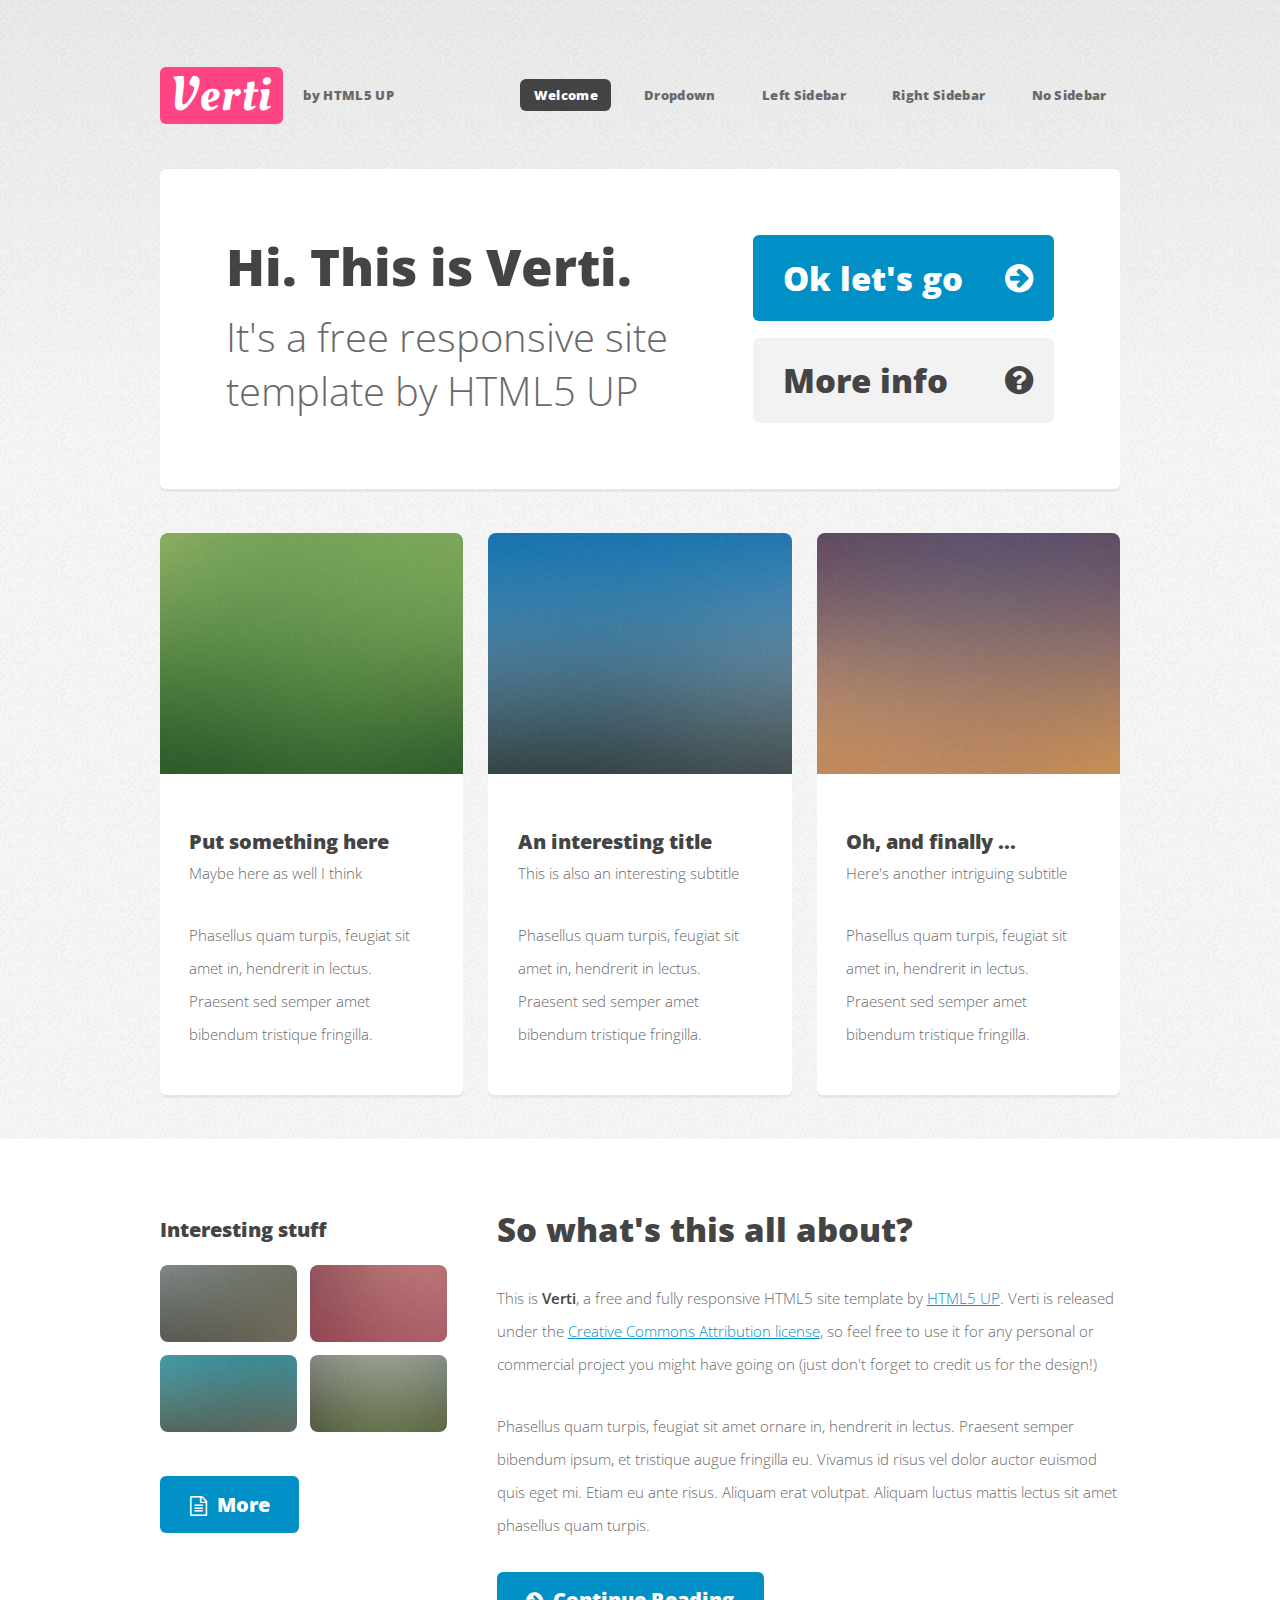
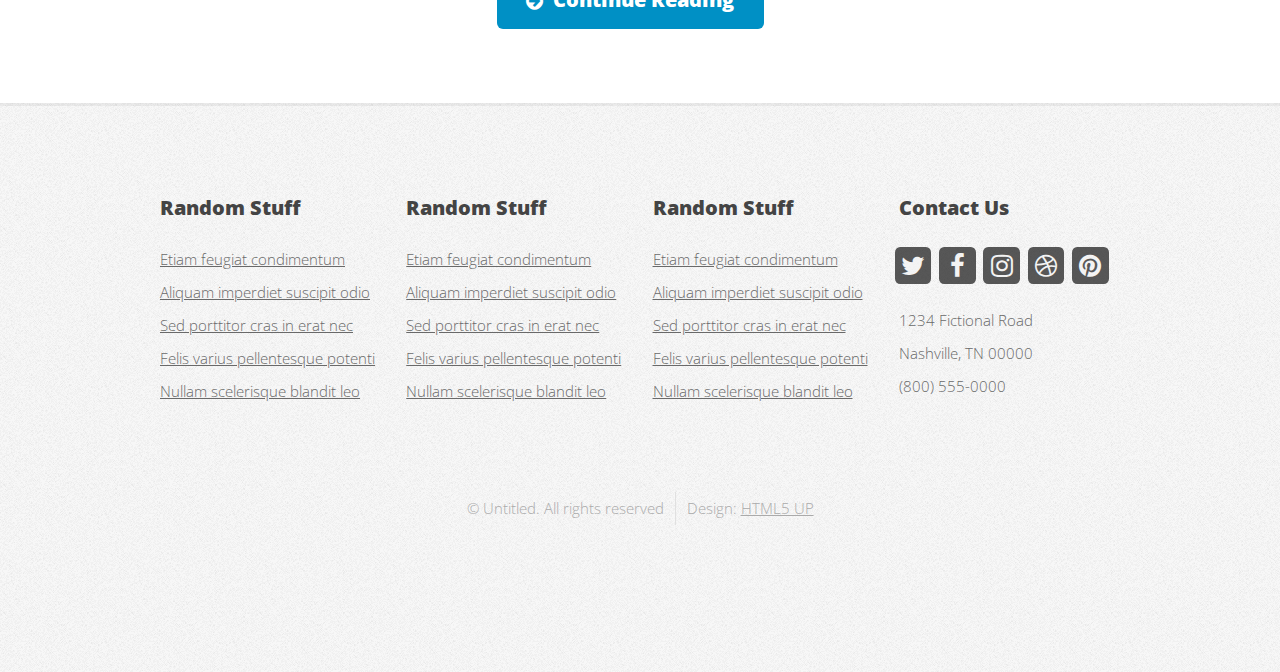
<file: index.html>
<!DOCTYPE HTML>
<!--
	Verti by HTML5 UP
	html5up.net | @ajlkn
	Free for personal and commercial use under the CCA 3.0 license (html5up.net/license)
-->
<html>
	<head>
		<title>Verti by HTML5 UP</title>
		<meta charset="utf-8" />
		<meta name="viewport" content="width=device-width, initial-scale=1" />
		<!--[if lte IE 8]><script src="assets/js/ie/html5shiv.js"></script><![endif]-->
		<link rel="stylesheet" href="assets/css/main.css" />
		<!--[if lte IE 8]><link rel="stylesheet" href="assets/css/ie8.css" /><![endif]-->
	</head>
	<body class="homepage">
		<div id="page-wrapper">

			<!-- Header -->
				<div id="header-wrapper">
					<header id="header" class="container">

						<!-- Logo -->
							<div id="logo">
								<h1><a href="index.html">Verti</a></h1>
								<span>by HTML5 UP</span>
							</div>

						<!-- Nav -->
							<nav id="nav">
								<ul>
									<li class="current"><a href="index.html">Welcome</a></li>
									<li>
										<a href="#">Dropdown</a>
										<ul>
											<li><a href="#">Lorem ipsum dolor</a></li>
											<li><a href="#">Magna phasellus</a></li>
											<li>
												<a href="#">Phasellus consequat</a>
												<ul>
													<li><a href="#">Lorem ipsum dolor</a></li>
													<li><a href="#">Phasellus consequat</a></li>
													<li><a href="#">Magna phasellus</a></li>
													<li><a href="#">Etiam dolore nisl</a></li>
												</ul>
											</li>
											<li><a href="#">Veroeros feugiat</a></li>
										</ul>
									</li>
									<li><a href="left-sidebar.html">Left Sidebar</a></li>
									<li><a href="right-sidebar.html">Right Sidebar</a></li>
									<li><a href="no-sidebar.html">No Sidebar</a></li>
								</ul>
							</nav>

					</header>
				</div>

			<!-- Banner -->
				<div id="banner-wrapper">
					<div id="banner" class="box container">
						<div class="row">
							<div class="7u 12u(medium)">
								<h2>Hi. This is Verti.</h2>
								<p>It's a free responsive site template by HTML5 UP</p>
							</div>
							<div class="5u 12u(medium)">
								<ul>
									<li><a href="#" class="button big icon fa-arrow-circle-right">Ok let's go</a></li>
									<li><a href="#" class="button alt big icon fa-question-circle">More info</a></li>
								</ul>
							</div>
						</div>
					</div>
				</div>

			<!-- Features -->
				<div id="features-wrapper">
					<div class="container">
						<div class="row">
							<div class="4u 12u(medium)">

								<!-- Box -->
									<section class="box feature">
										<a href="#" class="image featured"><img src="images/pic01.jpg" alt="" /></a>
										<div class="inner">
											<header>
												<h2>Put something here</h2>
												<p>Maybe here as well I think</p>
											</header>
											<p>Phasellus quam turpis, feugiat sit amet in, hendrerit in lectus. Praesent sed semper amet bibendum tristique fringilla.</p>
										</div>
									</section>

							</div>
							<div class="4u 12u(medium)">

								<!-- Box -->
									<section class="box feature">
										<a href="#" class="image featured"><img src="images/pic02.jpg" alt="" /></a>
										<div class="inner">
											<header>
												<h2>An interesting title</h2>
												<p>This is also an interesting subtitle</p>
											</header>
											<p>Phasellus quam turpis, feugiat sit amet in, hendrerit in lectus. Praesent sed semper amet bibendum tristique fringilla.</p>
										</div>
									</section>

							</div>
							<div class="4u 12u(medium)">

								<!-- Box -->
									<section class="box feature">
										<a href="#" class="image featured"><img src="images/pic03.jpg" alt="" /></a>
										<div class="inner">
											<header>
												<h2>Oh, and finally ...</h2>
												<p>Here's another intriguing subtitle</p>
											</header>
											<p>Phasellus quam turpis, feugiat sit amet in, hendrerit in lectus. Praesent sed semper amet bibendum tristique fringilla.</p>
										</div>
									</section>

							</div>
						</div>
					</div>
				</div>

			<!-- Main -->
				<div id="main-wrapper">
					<div class="container">
						<div class="row 200%">
							<div class="4u 12u(medium)">

								<!-- Sidebar -->
									<div id="sidebar">
										<section class="widget thumbnails">
											<h3>Interesting stuff</h3>
											<div class="grid">
												<div class="row 50%">
													<div class="6u"><a href="#" class="image fit"><img src="images/pic04.jpg" alt="" /></a></div>
													<div class="6u"><a href="#" class="image fit"><img src="images/pic05.jpg" alt="" /></a></div>
													<div class="6u"><a href="#" class="image fit"><img src="images/pic06.jpg" alt="" /></a></div>
													<div class="6u"><a href="#" class="image fit"><img src="images/pic07.jpg" alt="" /></a></div>
												</div>
											</div>
											<a href="#" class="button icon fa-file-text-o">More</a>
										</section>
									</div>

							</div>
							<div class="8u 12u(medium) important(medium)">

								<!-- Content -->
									<div id="content">
										<section class="last">
											<h2>So what's this all about?</h2>
											<p>This is <strong>Verti</strong>, a free and fully responsive HTML5 site template by <a href="http://html5up.net">HTML5 UP</a>.
											Verti is released under the <a href="http://html5up.net/license">Creative Commons Attribution license</a>, so feel free to use it for any personal or commercial project you might have going on (just don't forget to credit us for the design!)</p>
											<p>Phasellus quam turpis, feugiat sit amet ornare in, hendrerit in lectus. Praesent semper bibendum ipsum, et tristique augue fringilla eu. Vivamus id risus vel dolor auctor euismod quis eget mi. Etiam eu ante risus. Aliquam erat volutpat. Aliquam luctus mattis lectus sit amet phasellus quam turpis.</p>
											<a href="#" class="button icon fa-arrow-circle-right">Continue Reading</a>
										</section>
									</div>

							</div>
						</div>
					</div>
				</div>

			<!-- Footer -->
				<div id="footer-wrapper">
					<footer id="footer" class="container">
						<div class="row">
							<div class="3u 6u(medium) 12u$(small)">

								<!-- Links -->
									<section class="widget links">
										<h3>Random Stuff</h3>
										<ul class="style2">
											<li><a href="#">Etiam feugiat condimentum</a></li>
											<li><a href="#">Aliquam imperdiet suscipit odio</a></li>
											<li><a href="#">Sed porttitor cras in erat nec</a></li>
											<li><a href="#">Felis varius pellentesque potenti</a></li>
											<li><a href="#">Nullam scelerisque blandit leo</a></li>
										</ul>
									</section>

							</div>
							<div class="3u 6u$(medium) 12u$(small)">

								<!-- Links -->
									<section class="widget links">
										<h3>Random Stuff</h3>
										<ul class="style2">
											<li><a href="#">Etiam feugiat condimentum</a></li>
											<li><a href="#">Aliquam imperdiet suscipit odio</a></li>
											<li><a href="#">Sed porttitor cras in erat nec</a></li>
											<li><a href="#">Felis varius pellentesque potenti</a></li>
											<li><a href="#">Nullam scelerisque blandit leo</a></li>
										</ul>
									</section>

							</div>
							<div class="3u 6u(medium) 12u$(small)">

								<!-- Links -->
									<section class="widget links">
										<h3>Random Stuff</h3>
										<ul class="style2">
											<li><a href="#">Etiam feugiat condimentum</a></li>
											<li><a href="#">Aliquam imperdiet suscipit odio</a></li>
											<li><a href="#">Sed porttitor cras in erat nec</a></li>
											<li><a href="#">Felis varius pellentesque potenti</a></li>
											<li><a href="#">Nullam scelerisque blandit leo</a></li>
										</ul>
									</section>

							</div>
							<div class="3u 6u$(medium) 12u$(small)">

								<!-- Contact -->
									<section class="widget contact last">
										<h3>Contact Us</h3>
										<ul>
											<li><a href="#" class="icon fa-twitter"><span class="label">Twitter</span></a></li>
											<li><a href="#" class="icon fa-facebook"><span class="label">Facebook</span></a></li>
											<li><a href="#" class="icon fa-instagram"><span class="label">Instagram</span></a></li>
											<li><a href="#" class="icon fa-dribbble"><span class="label">Dribbble</span></a></li>
											<li><a href="#" class="icon fa-pinterest"><span class="label">Pinterest</span></a></li>
										</ul>
										<p>1234 Fictional Road<br />
										Nashville, TN 00000<br />
										(800) 555-0000</p>
									</section>

							</div>
						</div>
						<div class="row">
							<div class="12u">
								<div id="copyright">
									<ul class="menu">
										<li>&copy; Untitled. All rights reserved</li><li>Design: <a href="http://html5up.net">HTML5 UP</a></li>
									</ul>
								</div>
							</div>
						</div>
					</footer>
				</div>

			</div>

		<!-- Scripts -->

			<script src="assets/js/jquery.min.js"></script>
			<script src="assets/js/jquery.dropotron.min.js"></script>
			<script src="assets/js/skel.min.js"></script>
			<script src="assets/js/util.js"></script>
			<!--[if lte IE 8]><script src="assets/js/ie/respond.min.js"></script><![endif]-->
			<script src="assets/js/main.js"></script>

	</body>
</html>
</file>
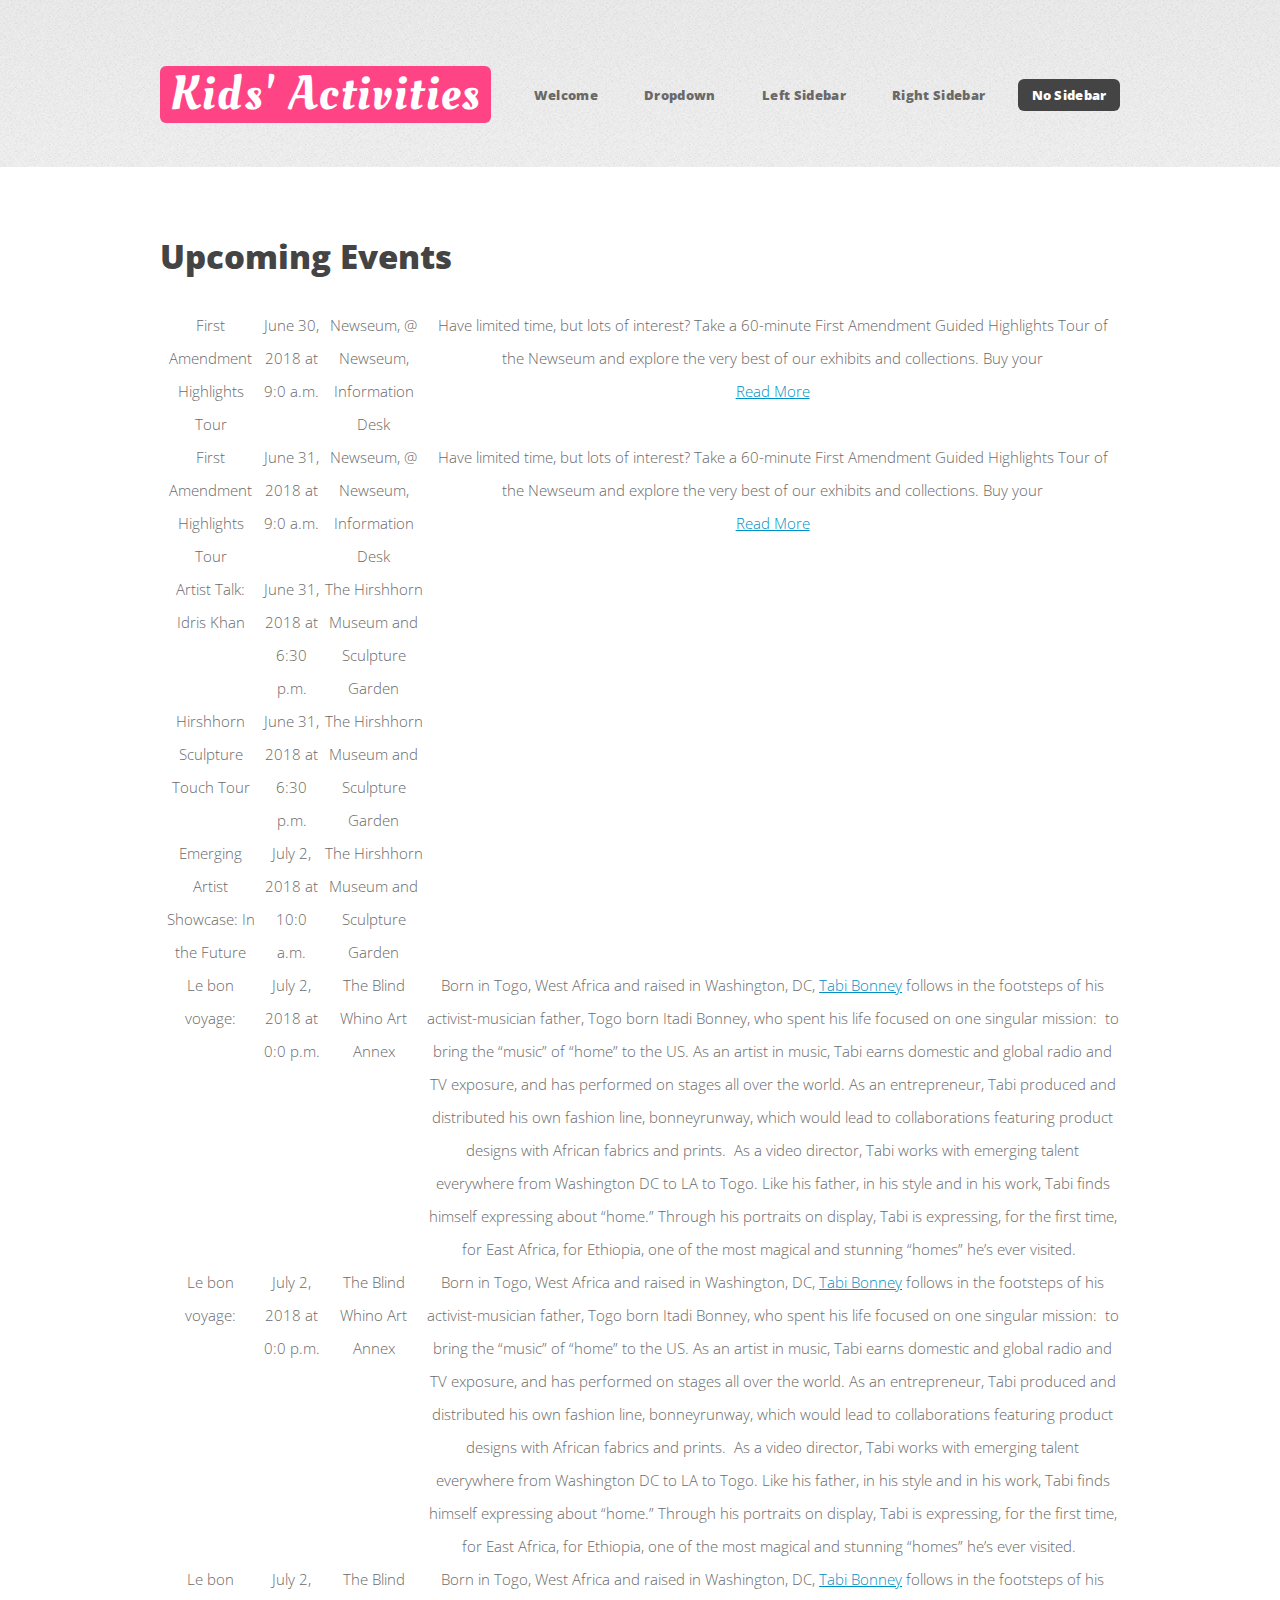
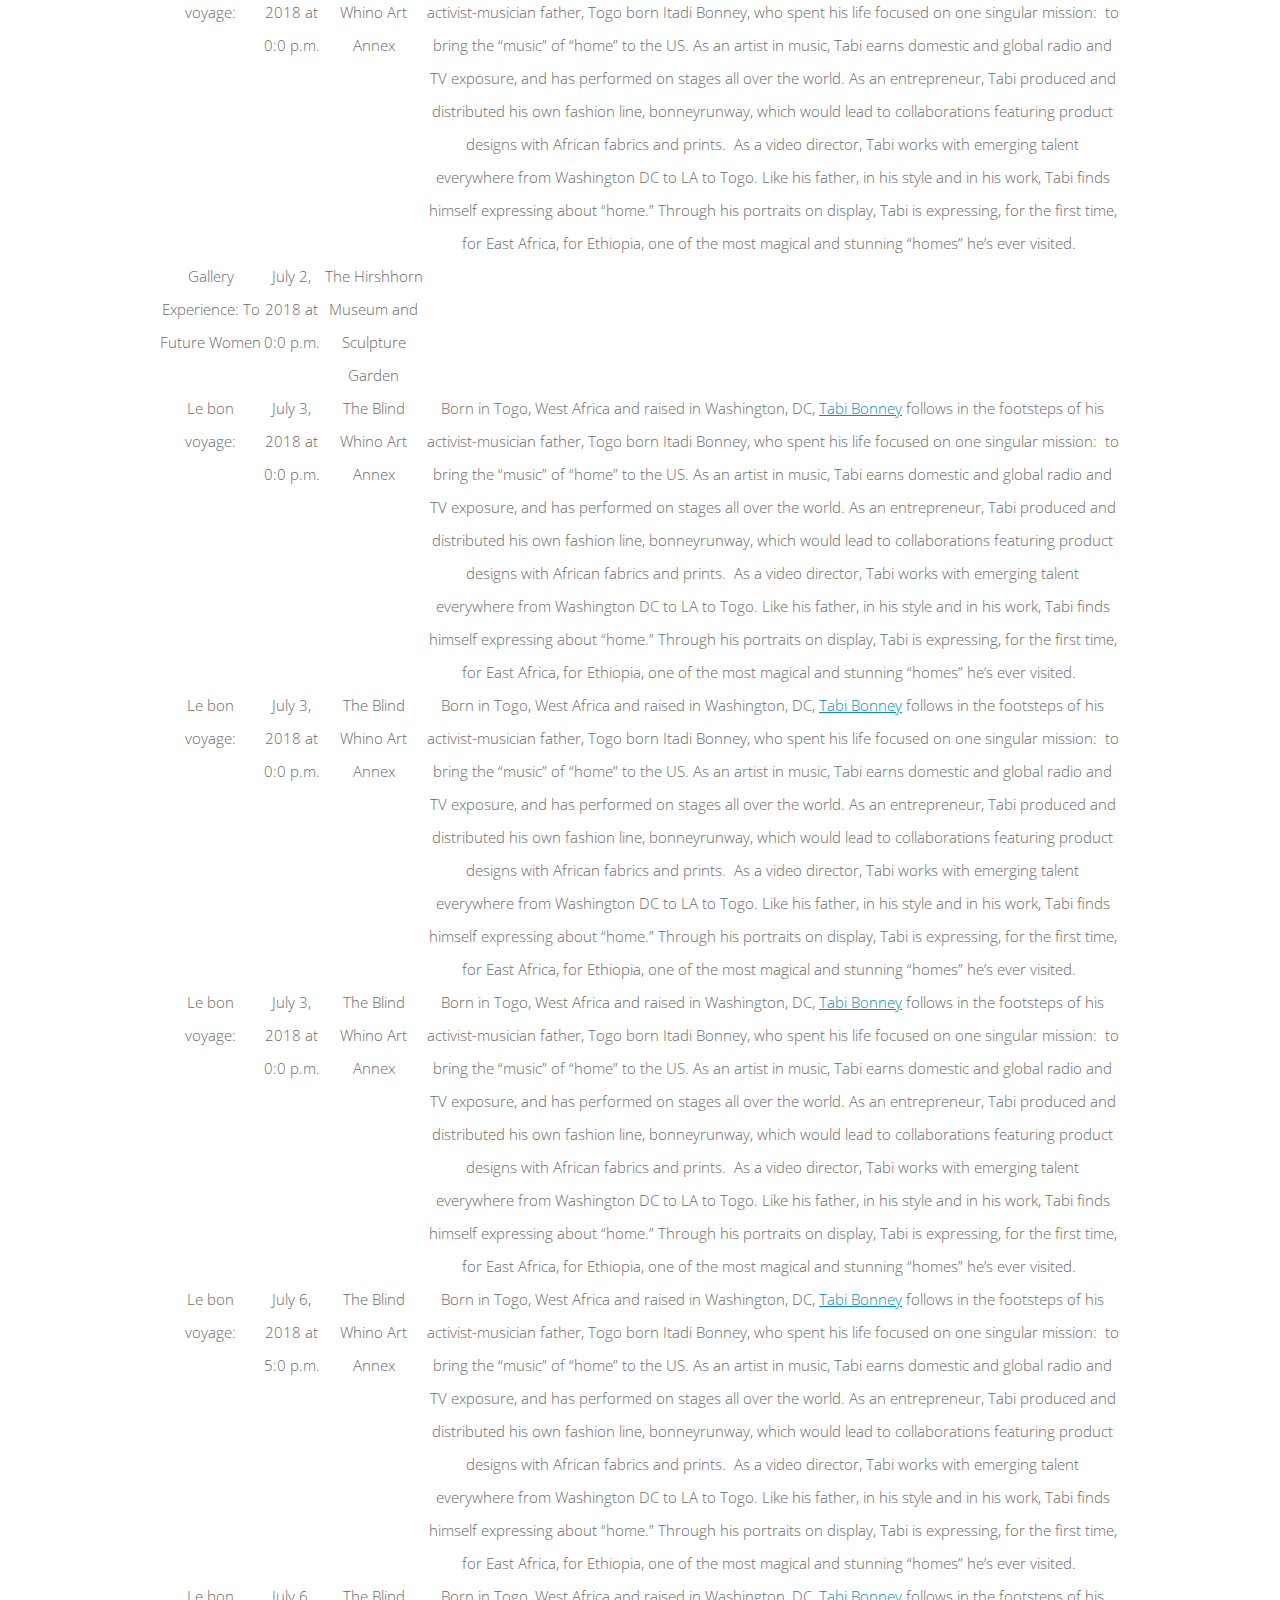
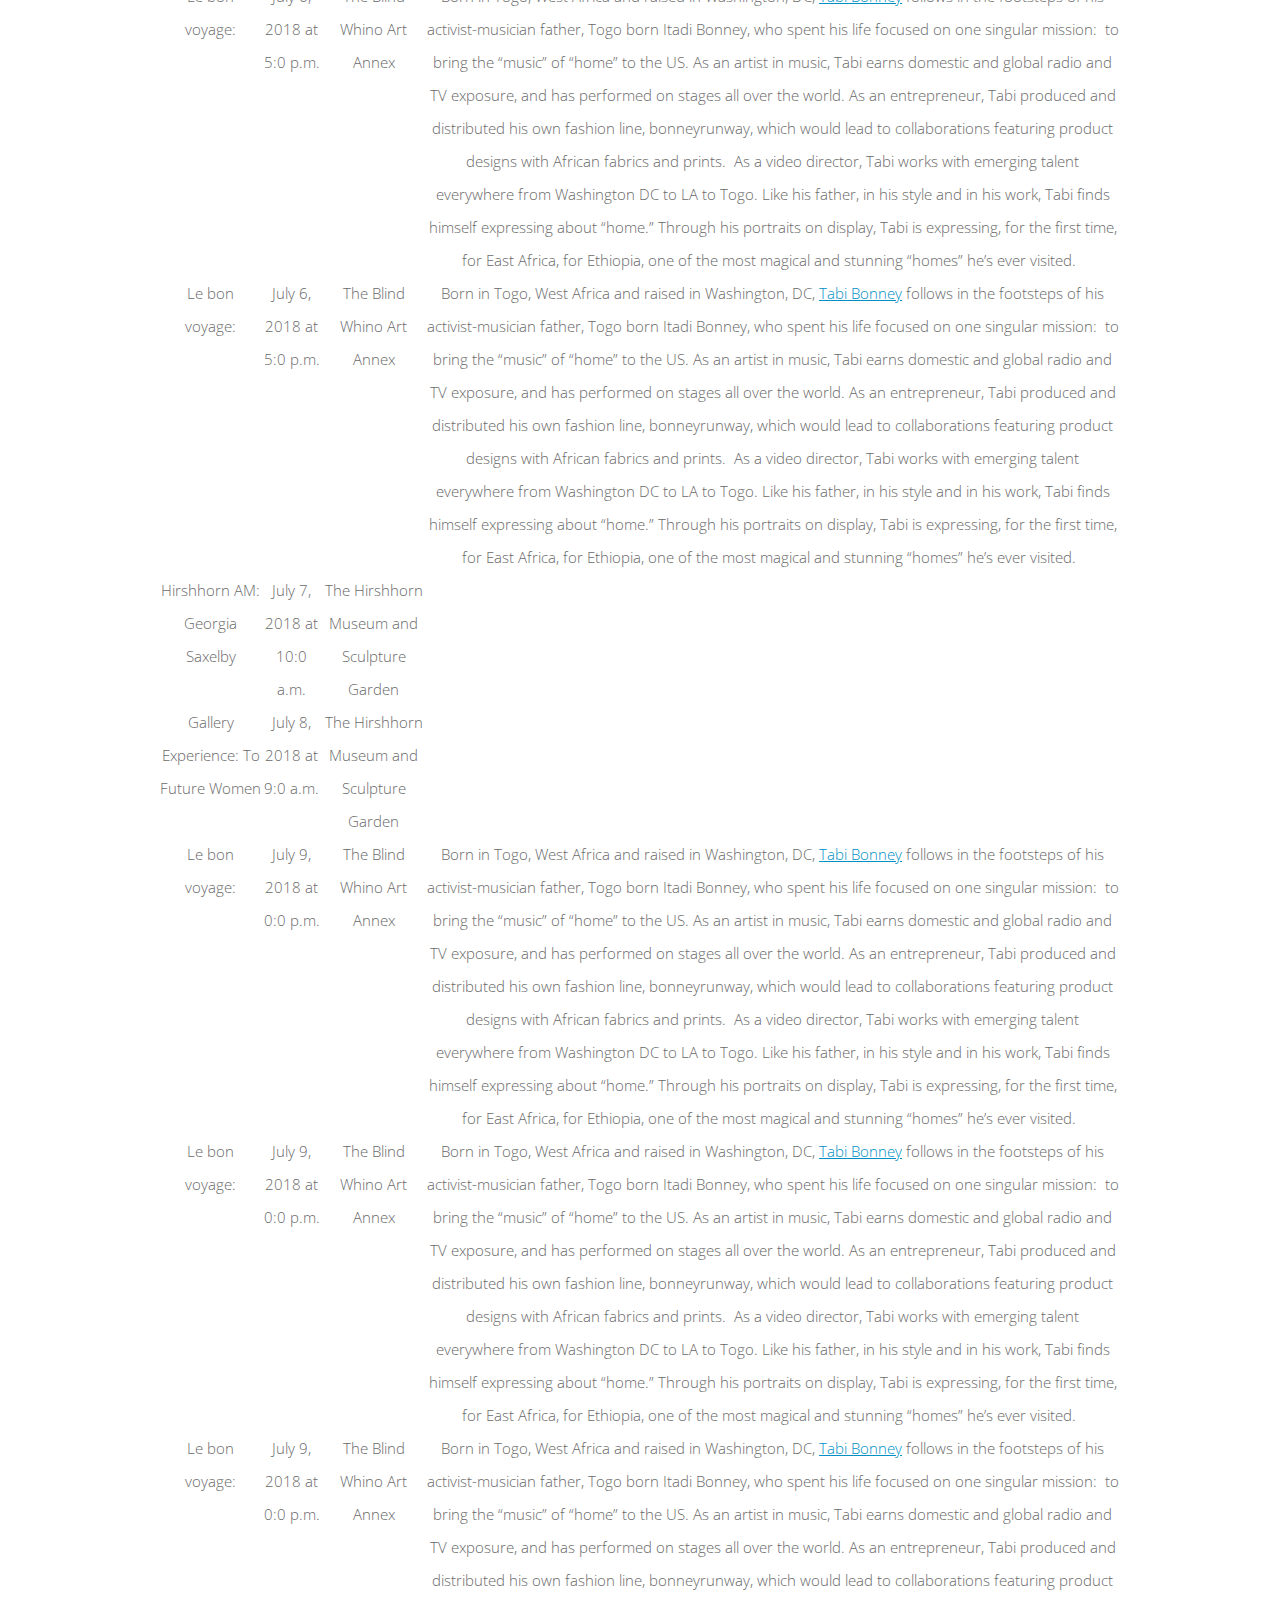
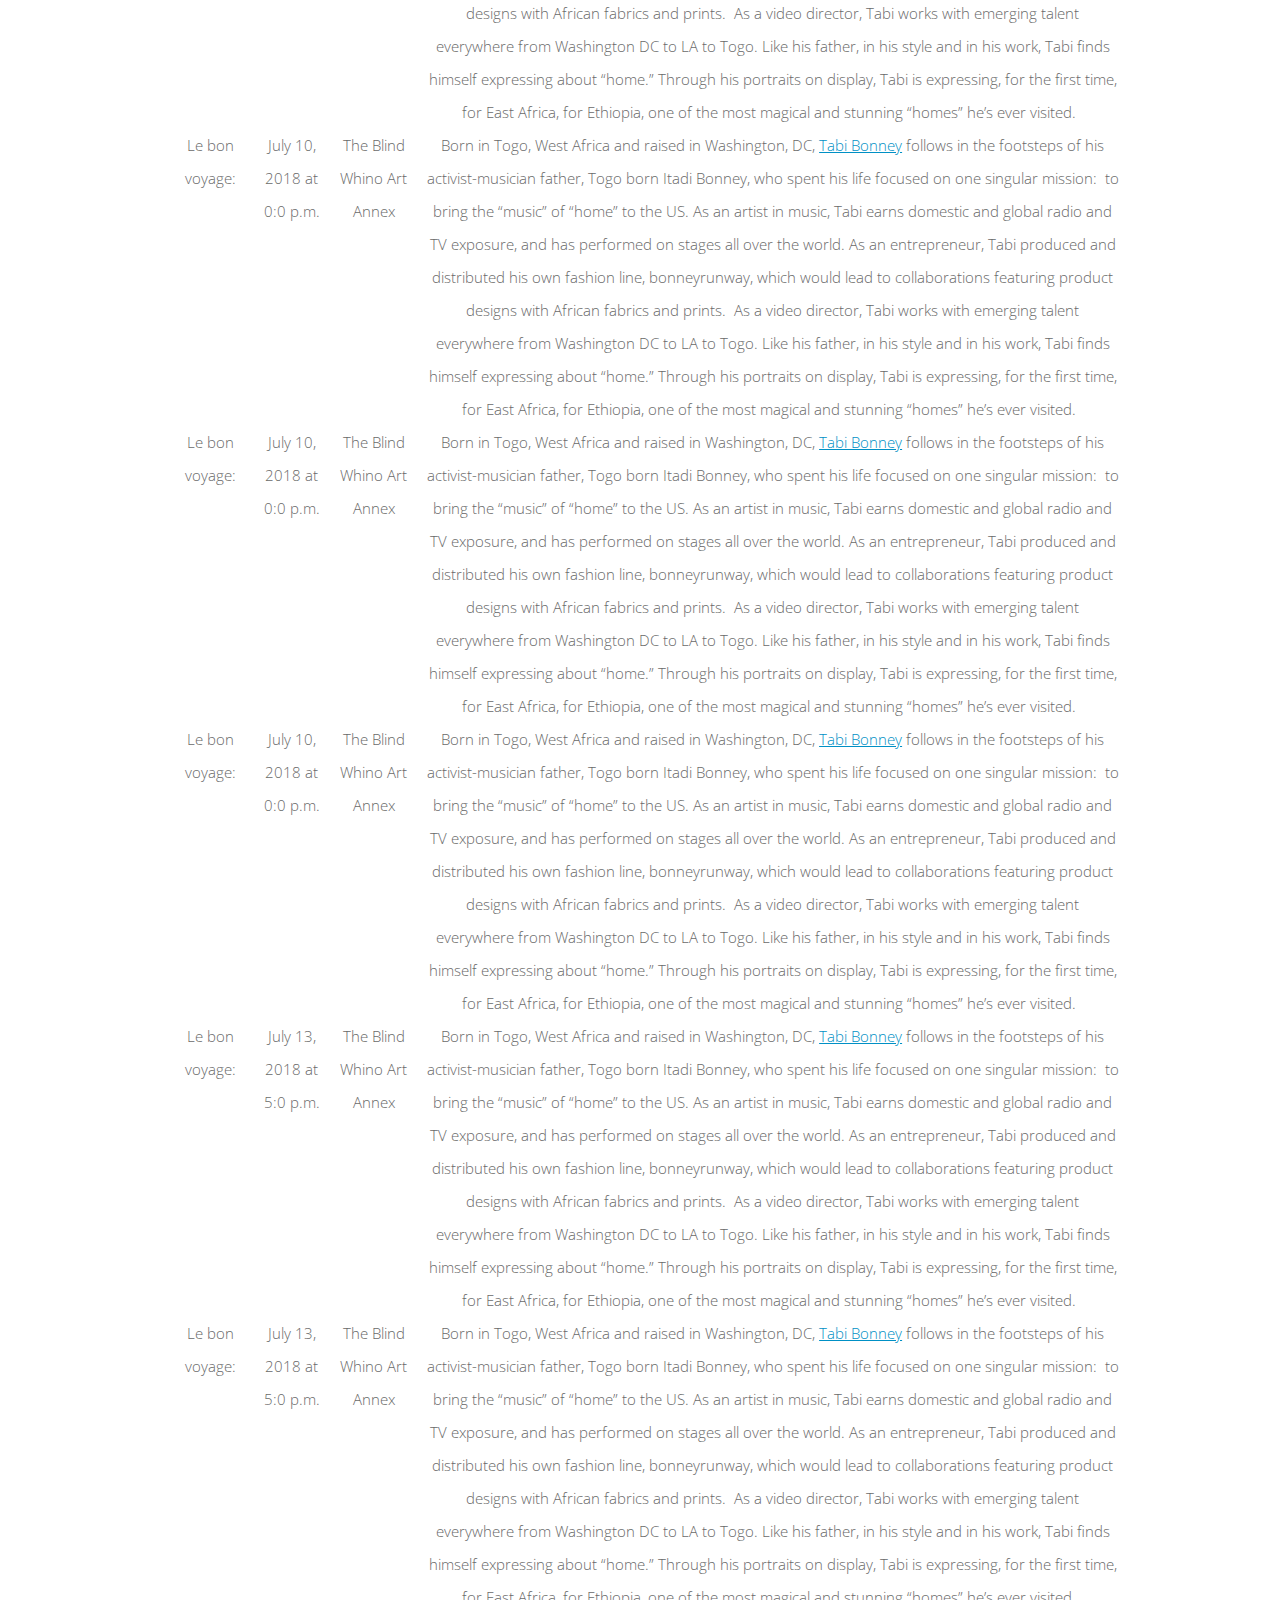
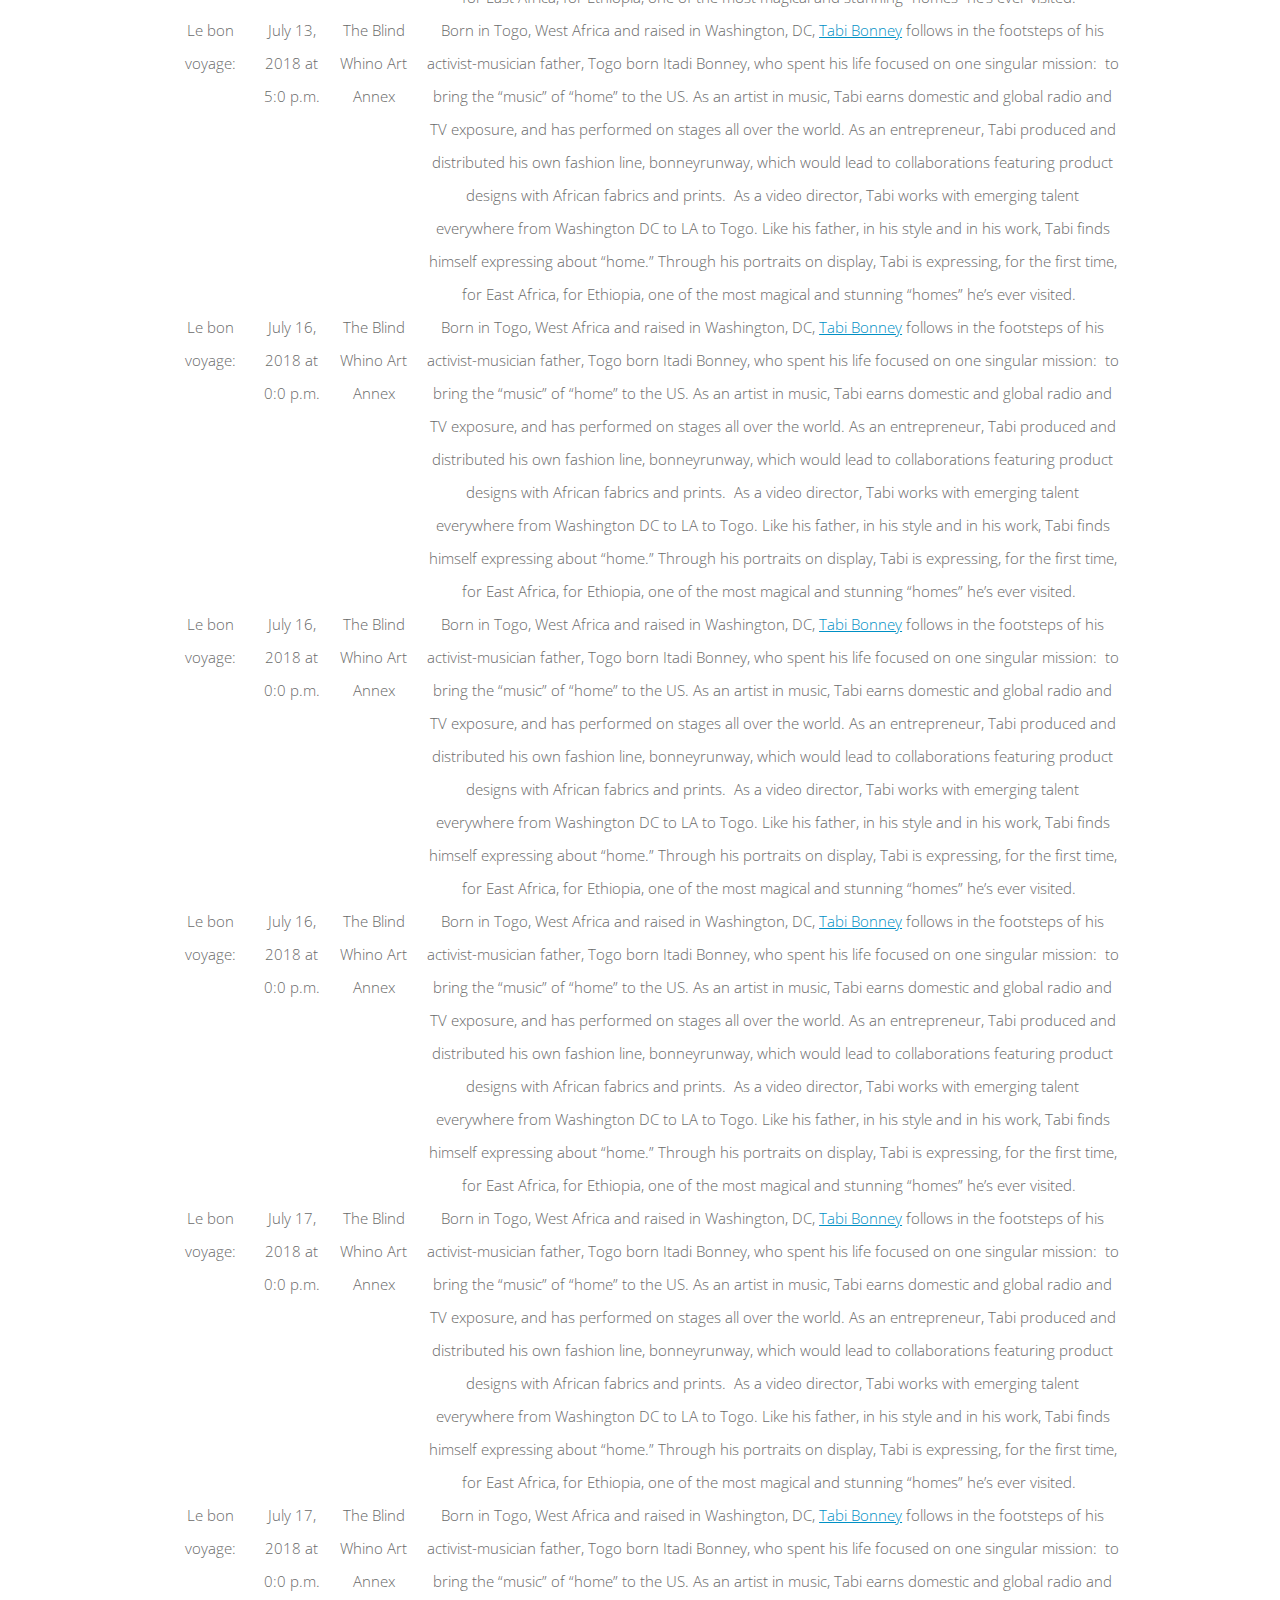
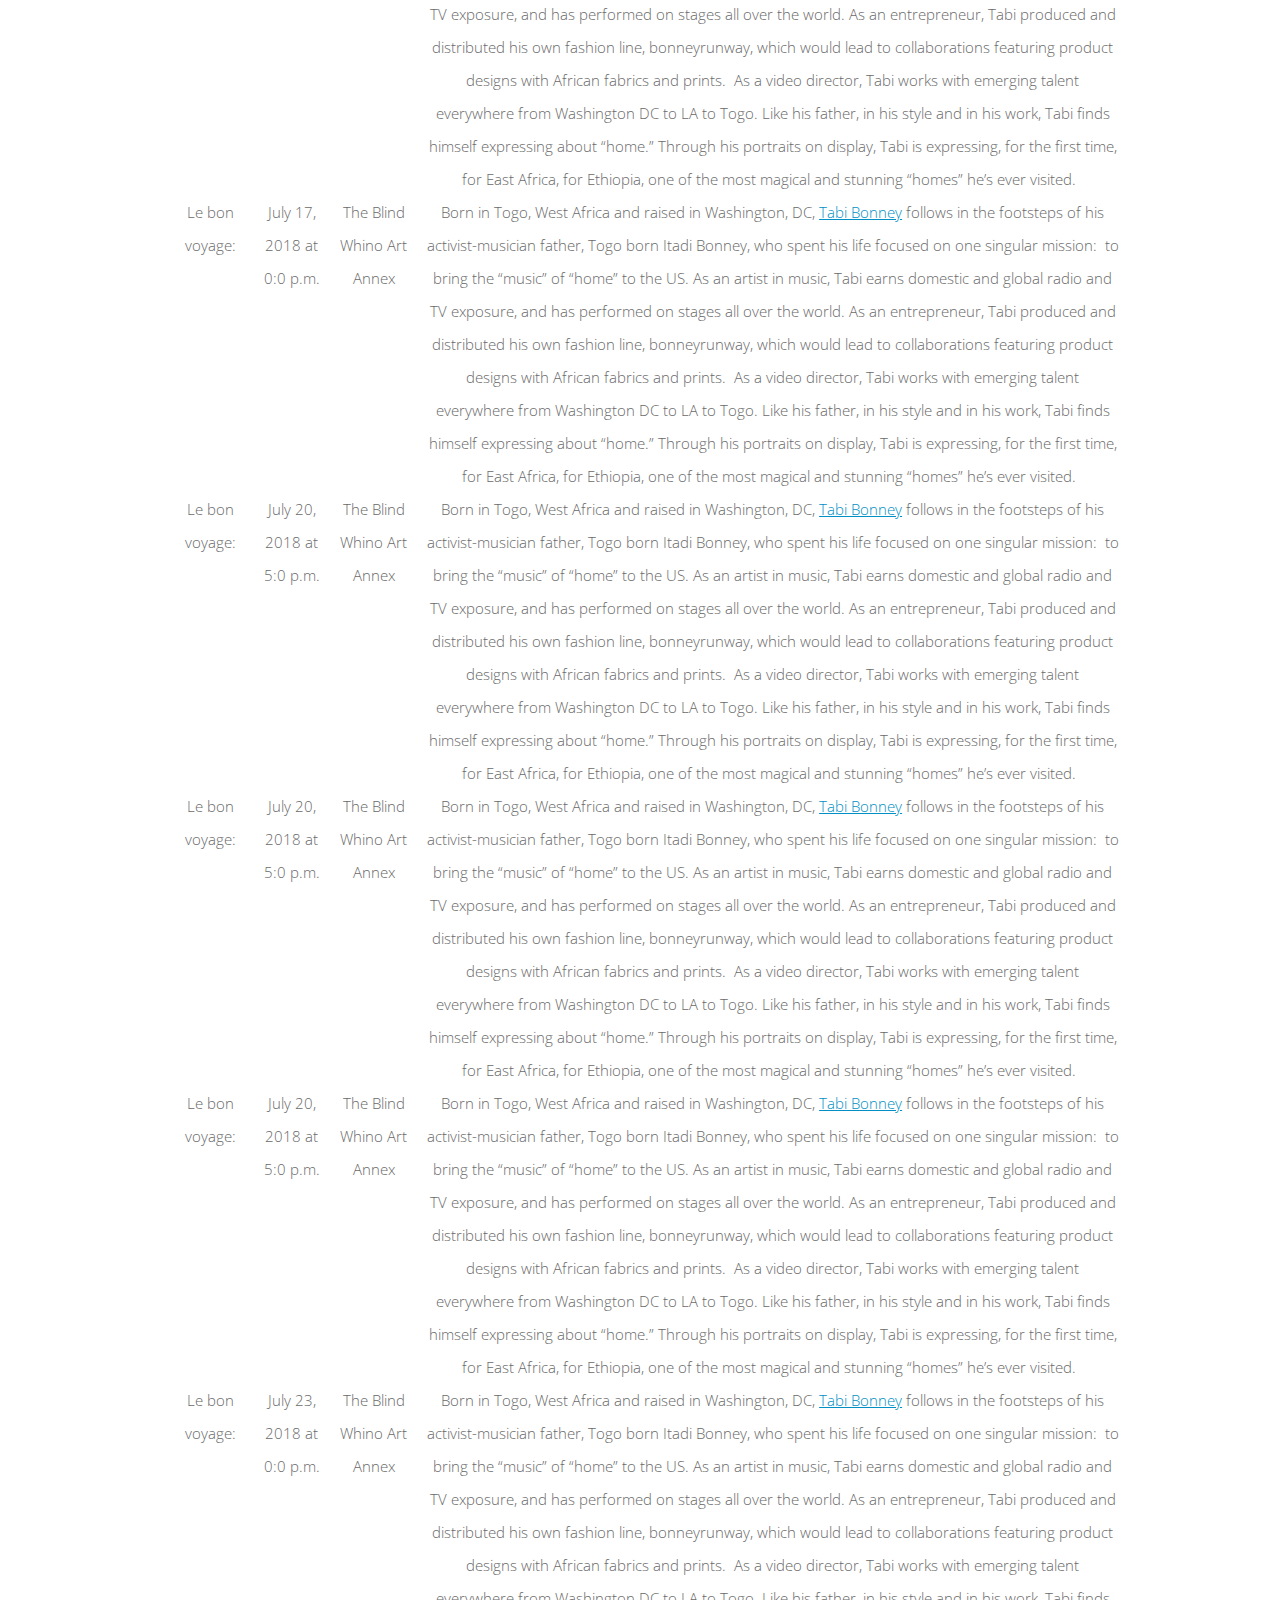
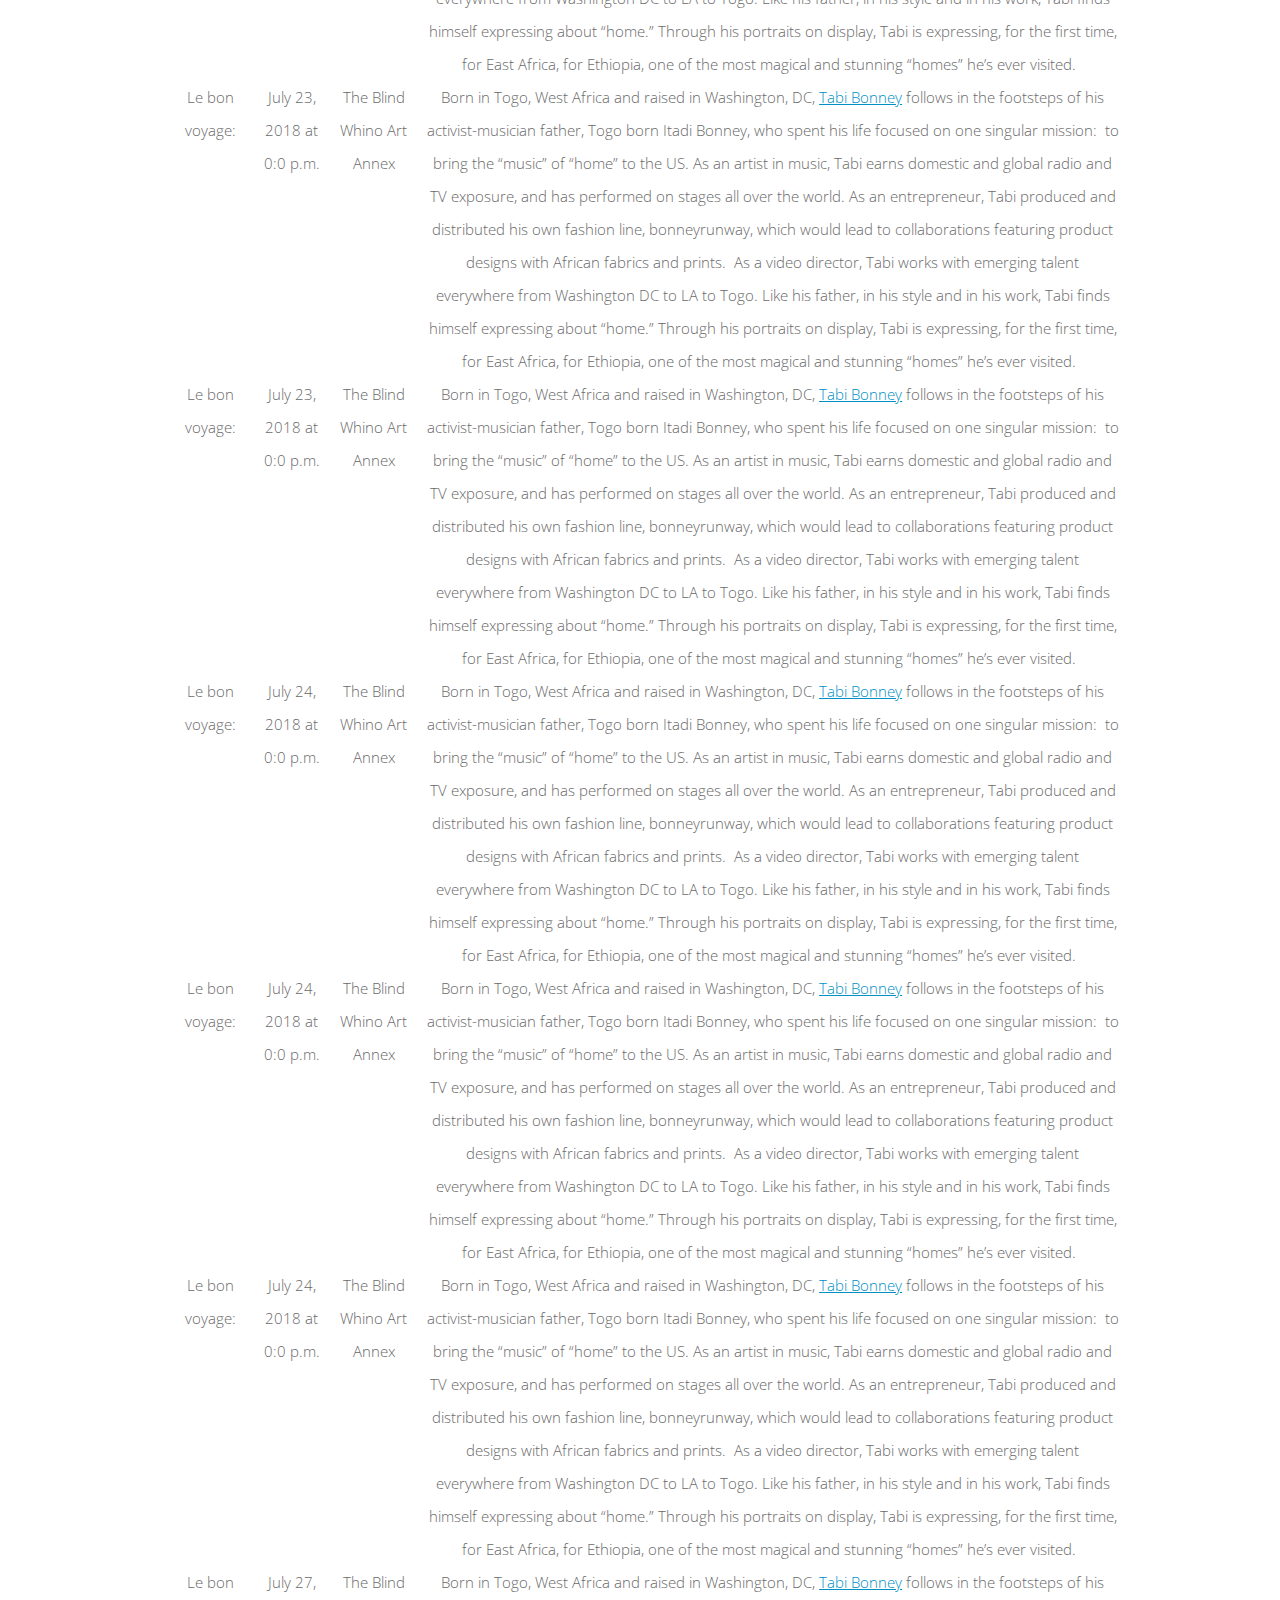
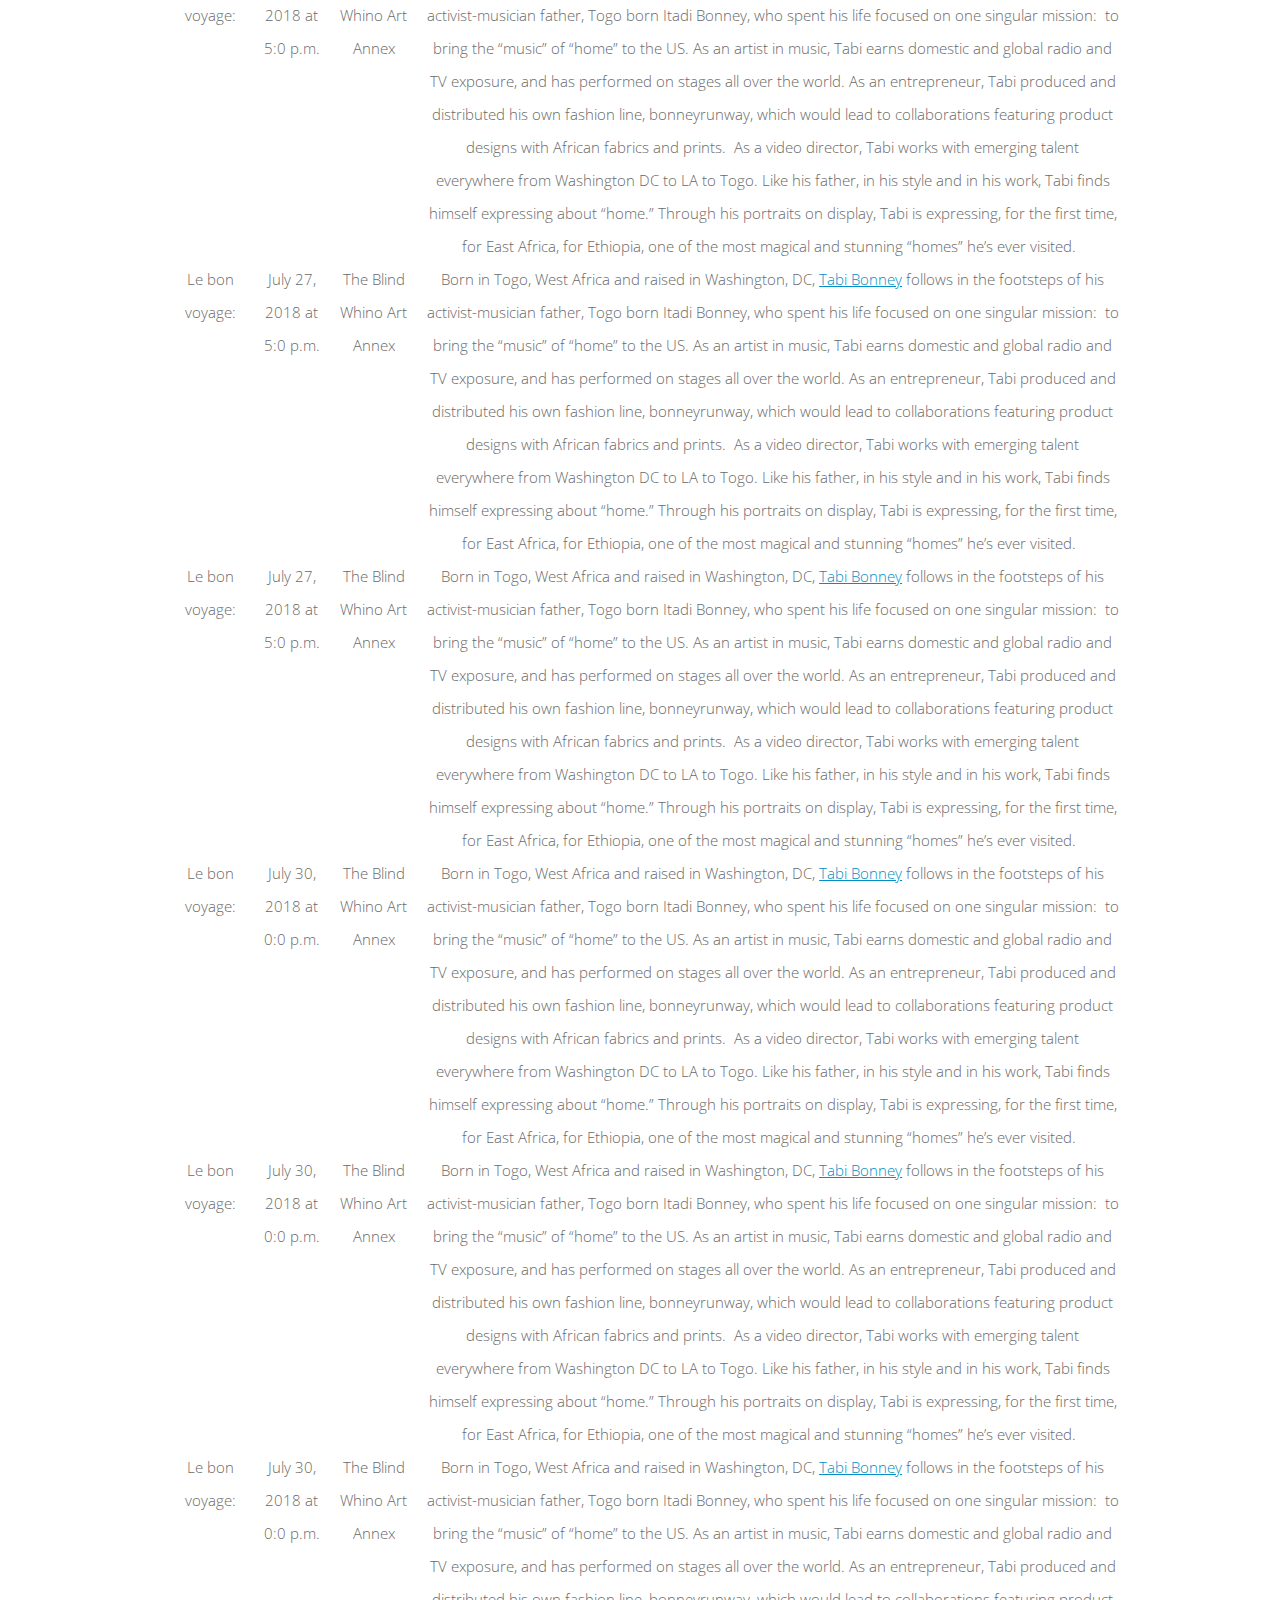
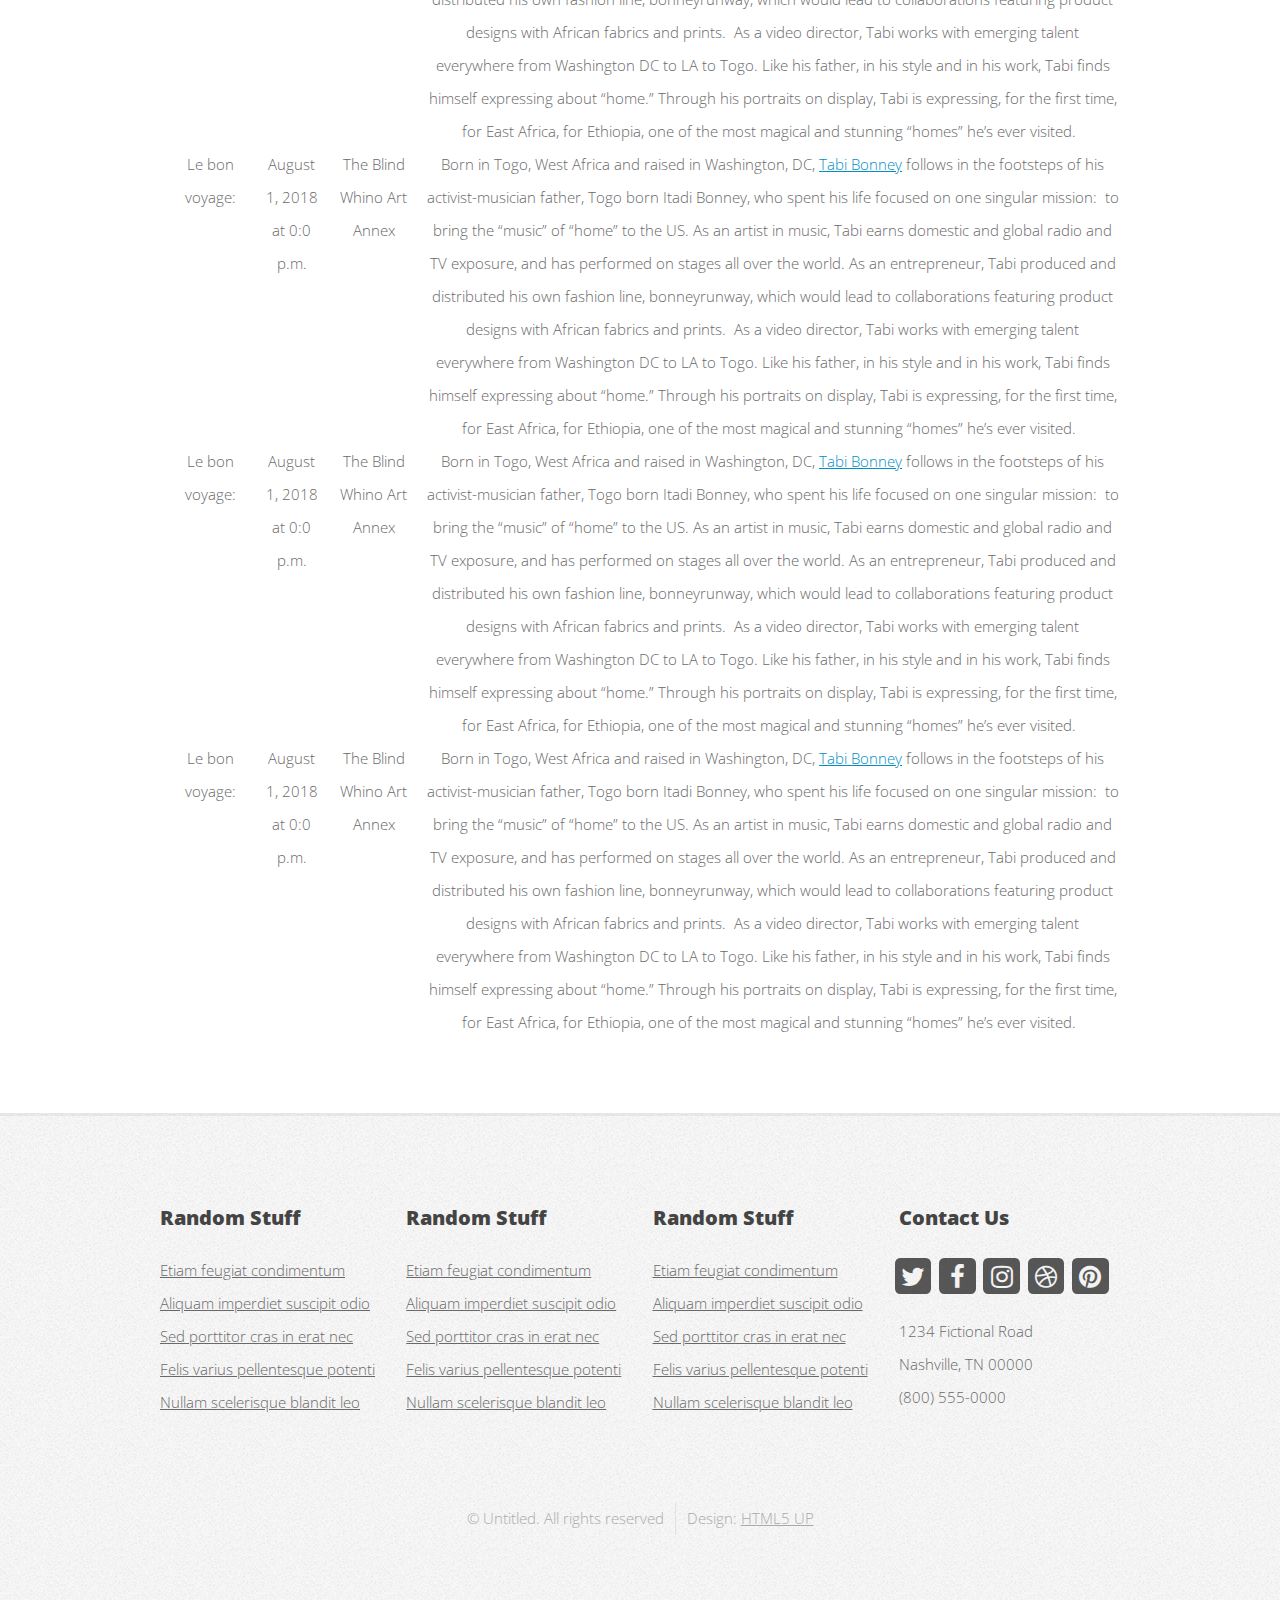
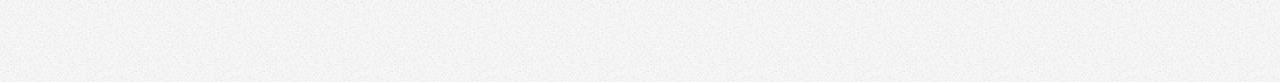
<file: activities-list.html>
<!DOCTYPE HTML>
<!--
	Verti by HTML5 UP
	html5up.net | @ajlkn
	Free for personal and commercial use under the CCA 3.0 license (html5up.net/license)
-->
<html>
	<head>
		<title>Kids' Activities</title>
		<meta charset="utf-8" />
		<meta name="viewport" content="width=device-width, initial-scale=1" />
		<!--[if lte IE 8]><script src="assets/js/ie/html5shiv.js"></script><![endif]-->
		<link rel="stylesheet" href="assets/css/main.css" />
		<!--[if lte IE 8]><link rel="stylesheet" href="assets/css/ie8.css" /><![endif]-->
	</head>
	<body class="no-sidebar">
		<div id="page-wrapper">

			<!-- Header -->
				<div id="header-wrapper">
					<header id="header" class="container">

						<!-- Logo -->
							<div id="logo">
								<h1><a href="index.html">Kids' Activities</a></h1>
							</div>

						<!-- Nav -->
							<nav id="nav">
								<ul>
									<li><a href="index.html">Welcome</a></li>
									<li>
										<a href="#">Dropdown</a>
										<ul>
											<li><a href="#">Lorem ipsum dolor</a></li>
											<li><a href="#">Magna phasellus</a></li>
											<li>
												<a href="#">Phasellus consequat</a>
												<ul>
													<li><a href="#">Lorem ipsum dolor</a></li>
													<li><a href="#">Phasellus consequat</a></li>
													<li><a href="#">Magna phasellus</a></li>
													<li><a href="#">Etiam dolore nisl</a></li>
												</ul>
											</li>
											<li><a href="#">Veroeros feugiat</a></li>
										</ul>
									</li>
									<li><a href="left-sidebar.html">Left Sidebar</a></li>
									<li><a href="right-sidebar.html">Right Sidebar</a></li>
									<li class="current"><a href="no-sidebar.html">No Sidebar</a></li>
								</ul>
							</nav>

					</header>
				</div>

			<!-- Main -->
				<div id="main-wrapper">
					<div class="container">
						<div id="content">

							<!-- Content -->
								<article>

									<h2>Upcoming Events</h2>

									<!-- Table Begins Here -->
<table>
<tr>
<th>First Amendment Highlights Tour</th>
<th>June 30, 2018 at 9:0 a.m.</th>
<th>Newseum, @ Newseum, Information Desk</th>
<th>Have limited time, but lots of interest? Take a 60-minute First Amendment Guided Highlights Tour of the Newseum and explore the very best of our exhibits and collections. Buy your<br/><a href="http://www.newseum.org/event/guided-highlights-tour/">Read More</a></th>
</tr>
<tr>
<th>First Amendment Highlights Tour</th>
<th>June 31, 2018 at 9:0 a.m.</th>
<th>Newseum, @ Newseum, Information Desk</th>
<th>Have limited time, but lots of interest? Take a 60-minute First Amendment Guided Highlights Tour of the Newseum and explore the very best of our exhibits and collections. Buy your<br/><a href="http://www.newseum.org/event/guided-highlights-tour/">Read More</a></th>
</tr>
<tr>
<th>Artist Talk: Idris Khan</th>
<th>June 31, 2018 at 6:30 p.m.</th>
<th>The Hirshhorn Museum and Sculpture Garden</th>
<th></th>
</tr>
<tr>
<th>Hirshhorn Sculpture Touch Tour</th>
<th>June 31, 2018 at 6:30 p.m.</th>
<th>The Hirshhorn Museum and Sculpture Garden</th>
<th></th>
</tr>
<tr>
<th>Emerging Artist Showcase: In the Future</th>
<th>July 2, 2018 at 10:0 a.m.</th>
<th>The Hirshhorn Museum and Sculpture Garden</th>
<th></th>
</tr>
<tr>
<th>Le bon voyage:</th>
<th>July 2, 2018 at 0:0 p.m.</th>
<th>The Blind Whino Art Annex</th>
<th>Born in Togo, West Africa and raised in Washington, DC, <a target="_blank" href="https://www.instagram.com/tabibonney/">Tabi Bonney</a> follows in the footsteps of his activist-musician father, Togo born Itadi Bonney, who spent his life focused on one singular mission: &nbsp;to bring the “music” of “home” to the US. As an artist in music, Tabi earns domestic and global radio and TV exposure, and has performed on stages all over the world. As an entrepreneur, Tabi produced and distributed his own fashion line, bonneyrunway, which would lead to collaborations featuring product designs with African fabrics and prints.&nbsp; As a video director, Tabi works with emerging talent everywhere from Washington DC to LA to Togo. Like his father, in his style and in his work, Tabi finds himself expressing about “home.” Through his portraits on display, Tabi is expressing, for the first time, for East Africa, for Ethiopia, one of the most magical and stunning “homes” he’s ever visited. &nbsp;</th>
</tr>
<tr>
<th>Le bon voyage:</th>
<th>July 2, 2018 at 0:0 p.m.</th>
<th>The Blind Whino Art Annex</th>
<th>Born in Togo, West Africa and raised in Washington, DC, <a target="_blank" href="https://www.instagram.com/tabibonney/">Tabi Bonney</a> follows in the footsteps of his activist-musician father, Togo born Itadi Bonney, who spent his life focused on one singular mission: &nbsp;to bring the “music” of “home” to the US. As an artist in music, Tabi earns domestic and global radio and TV exposure, and has performed on stages all over the world. As an entrepreneur, Tabi produced and distributed his own fashion line, bonneyrunway, which would lead to collaborations featuring product designs with African fabrics and prints.&nbsp; As a video director, Tabi works with emerging talent everywhere from Washington DC to LA to Togo. Like his father, in his style and in his work, Tabi finds himself expressing about “home.” Through his portraits on display, Tabi is expressing, for the first time, for East Africa, for Ethiopia, one of the most magical and stunning “homes” he’s ever visited. &nbsp;</th>
</tr>
<tr>
<th>Le bon voyage:</th>
<th>July 2, 2018 at 0:0 p.m.</th>
<th>The Blind Whino Art Annex</th>
<th>Born in Togo, West Africa and raised in Washington, DC, <a target="_blank" href="https://www.instagram.com/tabibonney/">Tabi Bonney</a> follows in the footsteps of his activist-musician father, Togo born Itadi Bonney, who spent his life focused on one singular mission: &nbsp;to bring the “music” of “home” to the US. As an artist in music, Tabi earns domestic and global radio and TV exposure, and has performed on stages all over the world. As an entrepreneur, Tabi produced and distributed his own fashion line, bonneyrunway, which would lead to collaborations featuring product designs with African fabrics and prints.&nbsp; As a video director, Tabi works with emerging talent everywhere from Washington DC to LA to Togo. Like his father, in his style and in his work, Tabi finds himself expressing about “home.” Through his portraits on display, Tabi is expressing, for the first time, for East Africa, for Ethiopia, one of the most magical and stunning “homes” he’s ever visited. &nbsp;</th>
</tr>
<tr>
<th>Gallery Experience: To Future Women</th>
<th>July 2, 2018 at 0:0 p.m.</th>
<th>The Hirshhorn Museum and Sculpture Garden</th>
<th></th>
</tr>
<tr>
<th>Le bon voyage:</th>
<th>July 3, 2018 at 0:0 p.m.</th>
<th>The Blind Whino Art Annex</th>
<th>Born in Togo, West Africa and raised in Washington, DC, <a target="_blank" href="https://www.instagram.com/tabibonney/">Tabi Bonney</a> follows in the footsteps of his activist-musician father, Togo born Itadi Bonney, who spent his life focused on one singular mission: &nbsp;to bring the “music” of “home” to the US. As an artist in music, Tabi earns domestic and global radio and TV exposure, and has performed on stages all over the world. As an entrepreneur, Tabi produced and distributed his own fashion line, bonneyrunway, which would lead to collaborations featuring product designs with African fabrics and prints.&nbsp; As a video director, Tabi works with emerging talent everywhere from Washington DC to LA to Togo. Like his father, in his style and in his work, Tabi finds himself expressing about “home.” Through his portraits on display, Tabi is expressing, for the first time, for East Africa, for Ethiopia, one of the most magical and stunning “homes” he’s ever visited. &nbsp;</th>
</tr>
<tr>
<th>Le bon voyage:</th>
<th>July 3, 2018 at 0:0 p.m.</th>
<th>The Blind Whino Art Annex</th>
<th>Born in Togo, West Africa and raised in Washington, DC, <a target="_blank" href="https://www.instagram.com/tabibonney/">Tabi Bonney</a> follows in the footsteps of his activist-musician father, Togo born Itadi Bonney, who spent his life focused on one singular mission: &nbsp;to bring the “music” of “home” to the US. As an artist in music, Tabi earns domestic and global radio and TV exposure, and has performed on stages all over the world. As an entrepreneur, Tabi produced and distributed his own fashion line, bonneyrunway, which would lead to collaborations featuring product designs with African fabrics and prints.&nbsp; As a video director, Tabi works with emerging talent everywhere from Washington DC to LA to Togo. Like his father, in his style and in his work, Tabi finds himself expressing about “home.” Through his portraits on display, Tabi is expressing, for the first time, for East Africa, for Ethiopia, one of the most magical and stunning “homes” he’s ever visited. &nbsp;</th>
</tr>
<tr>
<th>Le bon voyage:</th>
<th>July 3, 2018 at 0:0 p.m.</th>
<th>The Blind Whino Art Annex</th>
<th>Born in Togo, West Africa and raised in Washington, DC, <a target="_blank" href="https://www.instagram.com/tabibonney/">Tabi Bonney</a> follows in the footsteps of his activist-musician father, Togo born Itadi Bonney, who spent his life focused on one singular mission: &nbsp;to bring the “music” of “home” to the US. As an artist in music, Tabi earns domestic and global radio and TV exposure, and has performed on stages all over the world. As an entrepreneur, Tabi produced and distributed his own fashion line, bonneyrunway, which would lead to collaborations featuring product designs with African fabrics and prints.&nbsp; As a video director, Tabi works with emerging talent everywhere from Washington DC to LA to Togo. Like his father, in his style and in his work, Tabi finds himself expressing about “home.” Through his portraits on display, Tabi is expressing, for the first time, for East Africa, for Ethiopia, one of the most magical and stunning “homes” he’s ever visited. &nbsp;</th>
</tr>
<tr>
<th>Le bon voyage:</th>
<th>July 6, 2018 at 5:0 p.m.</th>
<th>The Blind Whino Art Annex</th>
<th>Born in Togo, West Africa and raised in Washington, DC, <a target="_blank" href="https://www.instagram.com/tabibonney/">Tabi Bonney</a> follows in the footsteps of his activist-musician father, Togo born Itadi Bonney, who spent his life focused on one singular mission: &nbsp;to bring the “music” of “home” to the US. As an artist in music, Tabi earns domestic and global radio and TV exposure, and has performed on stages all over the world. As an entrepreneur, Tabi produced and distributed his own fashion line, bonneyrunway, which would lead to collaborations featuring product designs with African fabrics and prints.&nbsp; As a video director, Tabi works with emerging talent everywhere from Washington DC to LA to Togo. Like his father, in his style and in his work, Tabi finds himself expressing about “home.” Through his portraits on display, Tabi is expressing, for the first time, for East Africa, for Ethiopia, one of the most magical and stunning “homes” he’s ever visited. &nbsp;</th>
</tr>
<tr>
<th>Le bon voyage:</th>
<th>July 6, 2018 at 5:0 p.m.</th>
<th>The Blind Whino Art Annex</th>
<th>Born in Togo, West Africa and raised in Washington, DC, <a target="_blank" href="https://www.instagram.com/tabibonney/">Tabi Bonney</a> follows in the footsteps of his activist-musician father, Togo born Itadi Bonney, who spent his life focused on one singular mission: &nbsp;to bring the “music” of “home” to the US. As an artist in music, Tabi earns domestic and global radio and TV exposure, and has performed on stages all over the world. As an entrepreneur, Tabi produced and distributed his own fashion line, bonneyrunway, which would lead to collaborations featuring product designs with African fabrics and prints.&nbsp; As a video director, Tabi works with emerging talent everywhere from Washington DC to LA to Togo. Like his father, in his style and in his work, Tabi finds himself expressing about “home.” Through his portraits on display, Tabi is expressing, for the first time, for East Africa, for Ethiopia, one of the most magical and stunning “homes” he’s ever visited. &nbsp;</th>
</tr>
<tr>
<th>Le bon voyage:</th>
<th>July 6, 2018 at 5:0 p.m.</th>
<th>The Blind Whino Art Annex</th>
<th>Born in Togo, West Africa and raised in Washington, DC, <a target="_blank" href="https://www.instagram.com/tabibonney/">Tabi Bonney</a> follows in the footsteps of his activist-musician father, Togo born Itadi Bonney, who spent his life focused on one singular mission: &nbsp;to bring the “music” of “home” to the US. As an artist in music, Tabi earns domestic and global radio and TV exposure, and has performed on stages all over the world. As an entrepreneur, Tabi produced and distributed his own fashion line, bonneyrunway, which would lead to collaborations featuring product designs with African fabrics and prints.&nbsp; As a video director, Tabi works with emerging talent everywhere from Washington DC to LA to Togo. Like his father, in his style and in his work, Tabi finds himself expressing about “home.” Through his portraits on display, Tabi is expressing, for the first time, for East Africa, for Ethiopia, one of the most magical and stunning “homes” he’s ever visited. &nbsp;</th>
</tr>
<tr>
<th>Hirshhorn AM: Georgia Saxelby</th>
<th>July 7, 2018 at 10:0 a.m.</th>
<th>The Hirshhorn Museum and Sculpture Garden</th>
<th></th>
</tr>
<tr>
<th>Gallery Experience: To Future Women</th>
<th>July 8, 2018 at 9:0 a.m.</th>
<th>The Hirshhorn Museum and Sculpture Garden</th>
<th></th>
</tr>
<tr>
<th>Le bon voyage:</th>
<th>July 9, 2018 at 0:0 p.m.</th>
<th>The Blind Whino Art Annex</th>
<th>Born in Togo, West Africa and raised in Washington, DC, <a target="_blank" href="https://www.instagram.com/tabibonney/">Tabi Bonney</a> follows in the footsteps of his activist-musician father, Togo born Itadi Bonney, who spent his life focused on one singular mission: &nbsp;to bring the “music” of “home” to the US. As an artist in music, Tabi earns domestic and global radio and TV exposure, and has performed on stages all over the world. As an entrepreneur, Tabi produced and distributed his own fashion line, bonneyrunway, which would lead to collaborations featuring product designs with African fabrics and prints.&nbsp; As a video director, Tabi works with emerging talent everywhere from Washington DC to LA to Togo. Like his father, in his style and in his work, Tabi finds himself expressing about “home.” Through his portraits on display, Tabi is expressing, for the first time, for East Africa, for Ethiopia, one of the most magical and stunning “homes” he’s ever visited. &nbsp;</th>
</tr>
<tr>
<th>Le bon voyage:</th>
<th>July 9, 2018 at 0:0 p.m.</th>
<th>The Blind Whino Art Annex</th>
<th>Born in Togo, West Africa and raised in Washington, DC, <a target="_blank" href="https://www.instagram.com/tabibonney/">Tabi Bonney</a> follows in the footsteps of his activist-musician father, Togo born Itadi Bonney, who spent his life focused on one singular mission: &nbsp;to bring the “music” of “home” to the US. As an artist in music, Tabi earns domestic and global radio and TV exposure, and has performed on stages all over the world. As an entrepreneur, Tabi produced and distributed his own fashion line, bonneyrunway, which would lead to collaborations featuring product designs with African fabrics and prints.&nbsp; As a video director, Tabi works with emerging talent everywhere from Washington DC to LA to Togo. Like his father, in his style and in his work, Tabi finds himself expressing about “home.” Through his portraits on display, Tabi is expressing, for the first time, for East Africa, for Ethiopia, one of the most magical and stunning “homes” he’s ever visited. &nbsp;</th>
</tr>
<tr>
<th>Le bon voyage:</th>
<th>July 9, 2018 at 0:0 p.m.</th>
<th>The Blind Whino Art Annex</th>
<th>Born in Togo, West Africa and raised in Washington, DC, <a target="_blank" href="https://www.instagram.com/tabibonney/">Tabi Bonney</a> follows in the footsteps of his activist-musician father, Togo born Itadi Bonney, who spent his life focused on one singular mission: &nbsp;to bring the “music” of “home” to the US. As an artist in music, Tabi earns domestic and global radio and TV exposure, and has performed on stages all over the world. As an entrepreneur, Tabi produced and distributed his own fashion line, bonneyrunway, which would lead to collaborations featuring product designs with African fabrics and prints.&nbsp; As a video director, Tabi works with emerging talent everywhere from Washington DC to LA to Togo. Like his father, in his style and in his work, Tabi finds himself expressing about “home.” Through his portraits on display, Tabi is expressing, for the first time, for East Africa, for Ethiopia, one of the most magical and stunning “homes” he’s ever visited. &nbsp;</th>
</tr>
<tr>
<th>Le bon voyage:</th>
<th>July 10, 2018 at 0:0 p.m.</th>
<th>The Blind Whino Art Annex</th>
<th>Born in Togo, West Africa and raised in Washington, DC, <a target="_blank" href="https://www.instagram.com/tabibonney/">Tabi Bonney</a> follows in the footsteps of his activist-musician father, Togo born Itadi Bonney, who spent his life focused on one singular mission: &nbsp;to bring the “music” of “home” to the US. As an artist in music, Tabi earns domestic and global radio and TV exposure, and has performed on stages all over the world. As an entrepreneur, Tabi produced and distributed his own fashion line, bonneyrunway, which would lead to collaborations featuring product designs with African fabrics and prints.&nbsp; As a video director, Tabi works with emerging talent everywhere from Washington DC to LA to Togo. Like his father, in his style and in his work, Tabi finds himself expressing about “home.” Through his portraits on display, Tabi is expressing, for the first time, for East Africa, for Ethiopia, one of the most magical and stunning “homes” he’s ever visited. &nbsp;</th>
</tr>
<tr>
<th>Le bon voyage:</th>
<th>July 10, 2018 at 0:0 p.m.</th>
<th>The Blind Whino Art Annex</th>
<th>Born in Togo, West Africa and raised in Washington, DC, <a target="_blank" href="https://www.instagram.com/tabibonney/">Tabi Bonney</a> follows in the footsteps of his activist-musician father, Togo born Itadi Bonney, who spent his life focused on one singular mission: &nbsp;to bring the “music” of “home” to the US. As an artist in music, Tabi earns domestic and global radio and TV exposure, and has performed on stages all over the world. As an entrepreneur, Tabi produced and distributed his own fashion line, bonneyrunway, which would lead to collaborations featuring product designs with African fabrics and prints.&nbsp; As a video director, Tabi works with emerging talent everywhere from Washington DC to LA to Togo. Like his father, in his style and in his work, Tabi finds himself expressing about “home.” Through his portraits on display, Tabi is expressing, for the first time, for East Africa, for Ethiopia, one of the most magical and stunning “homes” he’s ever visited. &nbsp;</th>
</tr>
<tr>
<th>Le bon voyage:</th>
<th>July 10, 2018 at 0:0 p.m.</th>
<th>The Blind Whino Art Annex</th>
<th>Born in Togo, West Africa and raised in Washington, DC, <a target="_blank" href="https://www.instagram.com/tabibonney/">Tabi Bonney</a> follows in the footsteps of his activist-musician father, Togo born Itadi Bonney, who spent his life focused on one singular mission: &nbsp;to bring the “music” of “home” to the US. As an artist in music, Tabi earns domestic and global radio and TV exposure, and has performed on stages all over the world. As an entrepreneur, Tabi produced and distributed his own fashion line, bonneyrunway, which would lead to collaborations featuring product designs with African fabrics and prints.&nbsp; As a video director, Tabi works with emerging talent everywhere from Washington DC to LA to Togo. Like his father, in his style and in his work, Tabi finds himself expressing about “home.” Through his portraits on display, Tabi is expressing, for the first time, for East Africa, for Ethiopia, one of the most magical and stunning “homes” he’s ever visited. &nbsp;</th>
</tr>
<tr>
<th>Le bon voyage:</th>
<th>July 13, 2018 at 5:0 p.m.</th>
<th>The Blind Whino Art Annex</th>
<th>Born in Togo, West Africa and raised in Washington, DC, <a target="_blank" href="https://www.instagram.com/tabibonney/">Tabi Bonney</a> follows in the footsteps of his activist-musician father, Togo born Itadi Bonney, who spent his life focused on one singular mission: &nbsp;to bring the “music” of “home” to the US. As an artist in music, Tabi earns domestic and global radio and TV exposure, and has performed on stages all over the world. As an entrepreneur, Tabi produced and distributed his own fashion line, bonneyrunway, which would lead to collaborations featuring product designs with African fabrics and prints.&nbsp; As a video director, Tabi works with emerging talent everywhere from Washington DC to LA to Togo. Like his father, in his style and in his work, Tabi finds himself expressing about “home.” Through his portraits on display, Tabi is expressing, for the first time, for East Africa, for Ethiopia, one of the most magical and stunning “homes” he’s ever visited. &nbsp;</th>
</tr>
<tr>
<th>Le bon voyage:</th>
<th>July 13, 2018 at 5:0 p.m.</th>
<th>The Blind Whino Art Annex</th>
<th>Born in Togo, West Africa and raised in Washington, DC, <a target="_blank" href="https://www.instagram.com/tabibonney/">Tabi Bonney</a> follows in the footsteps of his activist-musician father, Togo born Itadi Bonney, who spent his life focused on one singular mission: &nbsp;to bring the “music” of “home” to the US. As an artist in music, Tabi earns domestic and global radio and TV exposure, and has performed on stages all over the world. As an entrepreneur, Tabi produced and distributed his own fashion line, bonneyrunway, which would lead to collaborations featuring product designs with African fabrics and prints.&nbsp; As a video director, Tabi works with emerging talent everywhere from Washington DC to LA to Togo. Like his father, in his style and in his work, Tabi finds himself expressing about “home.” Through his portraits on display, Tabi is expressing, for the first time, for East Africa, for Ethiopia, one of the most magical and stunning “homes” he’s ever visited. &nbsp;</th>
</tr>
<tr>
<th>Le bon voyage:</th>
<th>July 13, 2018 at 5:0 p.m.</th>
<th>The Blind Whino Art Annex</th>
<th>Born in Togo, West Africa and raised in Washington, DC, <a target="_blank" href="https://www.instagram.com/tabibonney/">Tabi Bonney</a> follows in the footsteps of his activist-musician father, Togo born Itadi Bonney, who spent his life focused on one singular mission: &nbsp;to bring the “music” of “home” to the US. As an artist in music, Tabi earns domestic and global radio and TV exposure, and has performed on stages all over the world. As an entrepreneur, Tabi produced and distributed his own fashion line, bonneyrunway, which would lead to collaborations featuring product designs with African fabrics and prints.&nbsp; As a video director, Tabi works with emerging talent everywhere from Washington DC to LA to Togo. Like his father, in his style and in his work, Tabi finds himself expressing about “home.” Through his portraits on display, Tabi is expressing, for the first time, for East Africa, for Ethiopia, one of the most magical and stunning “homes” he’s ever visited. &nbsp;</th>
</tr>
<tr>
<th>Le bon voyage:</th>
<th>July 16, 2018 at 0:0 p.m.</th>
<th>The Blind Whino Art Annex</th>
<th>Born in Togo, West Africa and raised in Washington, DC, <a target="_blank" href="https://www.instagram.com/tabibonney/">Tabi Bonney</a> follows in the footsteps of his activist-musician father, Togo born Itadi Bonney, who spent his life focused on one singular mission: &nbsp;to bring the “music” of “home” to the US. As an artist in music, Tabi earns domestic and global radio and TV exposure, and has performed on stages all over the world. As an entrepreneur, Tabi produced and distributed his own fashion line, bonneyrunway, which would lead to collaborations featuring product designs with African fabrics and prints.&nbsp; As a video director, Tabi works with emerging talent everywhere from Washington DC to LA to Togo. Like his father, in his style and in his work, Tabi finds himself expressing about “home.” Through his portraits on display, Tabi is expressing, for the first time, for East Africa, for Ethiopia, one of the most magical and stunning “homes” he’s ever visited. &nbsp;</th>
</tr>
<tr>
<th>Le bon voyage:</th>
<th>July 16, 2018 at 0:0 p.m.</th>
<th>The Blind Whino Art Annex</th>
<th>Born in Togo, West Africa and raised in Washington, DC, <a target="_blank" href="https://www.instagram.com/tabibonney/">Tabi Bonney</a> follows in the footsteps of his activist-musician father, Togo born Itadi Bonney, who spent his life focused on one singular mission: &nbsp;to bring the “music” of “home” to the US. As an artist in music, Tabi earns domestic and global radio and TV exposure, and has performed on stages all over the world. As an entrepreneur, Tabi produced and distributed his own fashion line, bonneyrunway, which would lead to collaborations featuring product designs with African fabrics and prints.&nbsp; As a video director, Tabi works with emerging talent everywhere from Washington DC to LA to Togo. Like his father, in his style and in his work, Tabi finds himself expressing about “home.” Through his portraits on display, Tabi is expressing, for the first time, for East Africa, for Ethiopia, one of the most magical and stunning “homes” he’s ever visited. &nbsp;</th>
</tr>
<tr>
<th>Le bon voyage:</th>
<th>July 16, 2018 at 0:0 p.m.</th>
<th>The Blind Whino Art Annex</th>
<th>Born in Togo, West Africa and raised in Washington, DC, <a target="_blank" href="https://www.instagram.com/tabibonney/">Tabi Bonney</a> follows in the footsteps of his activist-musician father, Togo born Itadi Bonney, who spent his life focused on one singular mission: &nbsp;to bring the “music” of “home” to the US. As an artist in music, Tabi earns domestic and global radio and TV exposure, and has performed on stages all over the world. As an entrepreneur, Tabi produced and distributed his own fashion line, bonneyrunway, which would lead to collaborations featuring product designs with African fabrics and prints.&nbsp; As a video director, Tabi works with emerging talent everywhere from Washington DC to LA to Togo. Like his father, in his style and in his work, Tabi finds himself expressing about “home.” Through his portraits on display, Tabi is expressing, for the first time, for East Africa, for Ethiopia, one of the most magical and stunning “homes” he’s ever visited. &nbsp;</th>
</tr>
<tr>
<th>Le bon voyage:</th>
<th>July 17, 2018 at 0:0 p.m.</th>
<th>The Blind Whino Art Annex</th>
<th>Born in Togo, West Africa and raised in Washington, DC, <a target="_blank" href="https://www.instagram.com/tabibonney/">Tabi Bonney</a> follows in the footsteps of his activist-musician father, Togo born Itadi Bonney, who spent his life focused on one singular mission: &nbsp;to bring the “music” of “home” to the US. As an artist in music, Tabi earns domestic and global radio and TV exposure, and has performed on stages all over the world. As an entrepreneur, Tabi produced and distributed his own fashion line, bonneyrunway, which would lead to collaborations featuring product designs with African fabrics and prints.&nbsp; As a video director, Tabi works with emerging talent everywhere from Washington DC to LA to Togo. Like his father, in his style and in his work, Tabi finds himself expressing about “home.” Through his portraits on display, Tabi is expressing, for the first time, for East Africa, for Ethiopia, one of the most magical and stunning “homes” he’s ever visited. &nbsp;</th>
</tr>
<tr>
<th>Le bon voyage:</th>
<th>July 17, 2018 at 0:0 p.m.</th>
<th>The Blind Whino Art Annex</th>
<th>Born in Togo, West Africa and raised in Washington, DC, <a target="_blank" href="https://www.instagram.com/tabibonney/">Tabi Bonney</a> follows in the footsteps of his activist-musician father, Togo born Itadi Bonney, who spent his life focused on one singular mission: &nbsp;to bring the “music” of “home” to the US. As an artist in music, Tabi earns domestic and global radio and TV exposure, and has performed on stages all over the world. As an entrepreneur, Tabi produced and distributed his own fashion line, bonneyrunway, which would lead to collaborations featuring product designs with African fabrics and prints.&nbsp; As a video director, Tabi works with emerging talent everywhere from Washington DC to LA to Togo. Like his father, in his style and in his work, Tabi finds himself expressing about “home.” Through his portraits on display, Tabi is expressing, for the first time, for East Africa, for Ethiopia, one of the most magical and stunning “homes” he’s ever visited. &nbsp;</th>
</tr>
<tr>
<th>Le bon voyage:</th>
<th>July 17, 2018 at 0:0 p.m.</th>
<th>The Blind Whino Art Annex</th>
<th>Born in Togo, West Africa and raised in Washington, DC, <a target="_blank" href="https://www.instagram.com/tabibonney/">Tabi Bonney</a> follows in the footsteps of his activist-musician father, Togo born Itadi Bonney, who spent his life focused on one singular mission: &nbsp;to bring the “music” of “home” to the US. As an artist in music, Tabi earns domestic and global radio and TV exposure, and has performed on stages all over the world. As an entrepreneur, Tabi produced and distributed his own fashion line, bonneyrunway, which would lead to collaborations featuring product designs with African fabrics and prints.&nbsp; As a video director, Tabi works with emerging talent everywhere from Washington DC to LA to Togo. Like his father, in his style and in his work, Tabi finds himself expressing about “home.” Through his portraits on display, Tabi is expressing, for the first time, for East Africa, for Ethiopia, one of the most magical and stunning “homes” he’s ever visited. &nbsp;</th>
</tr>
<tr>
<th>Le bon voyage:</th>
<th>July 20, 2018 at 5:0 p.m.</th>
<th>The Blind Whino Art Annex</th>
<th>Born in Togo, West Africa and raised in Washington, DC, <a target="_blank" href="https://www.instagram.com/tabibonney/">Tabi Bonney</a> follows in the footsteps of his activist-musician father, Togo born Itadi Bonney, who spent his life focused on one singular mission: &nbsp;to bring the “music” of “home” to the US. As an artist in music, Tabi earns domestic and global radio and TV exposure, and has performed on stages all over the world. As an entrepreneur, Tabi produced and distributed his own fashion line, bonneyrunway, which would lead to collaborations featuring product designs with African fabrics and prints.&nbsp; As a video director, Tabi works with emerging talent everywhere from Washington DC to LA to Togo. Like his father, in his style and in his work, Tabi finds himself expressing about “home.” Through his portraits on display, Tabi is expressing, for the first time, for East Africa, for Ethiopia, one of the most magical and stunning “homes” he’s ever visited. &nbsp;</th>
</tr>
<tr>
<th>Le bon voyage:</th>
<th>July 20, 2018 at 5:0 p.m.</th>
<th>The Blind Whino Art Annex</th>
<th>Born in Togo, West Africa and raised in Washington, DC, <a target="_blank" href="https://www.instagram.com/tabibonney/">Tabi Bonney</a> follows in the footsteps of his activist-musician father, Togo born Itadi Bonney, who spent his life focused on one singular mission: &nbsp;to bring the “music” of “home” to the US. As an artist in music, Tabi earns domestic and global radio and TV exposure, and has performed on stages all over the world. As an entrepreneur, Tabi produced and distributed his own fashion line, bonneyrunway, which would lead to collaborations featuring product designs with African fabrics and prints.&nbsp; As a video director, Tabi works with emerging talent everywhere from Washington DC to LA to Togo. Like his father, in his style and in his work, Tabi finds himself expressing about “home.” Through his portraits on display, Tabi is expressing, for the first time, for East Africa, for Ethiopia, one of the most magical and stunning “homes” he’s ever visited. &nbsp;</th>
</tr>
<tr>
<th>Le bon voyage:</th>
<th>July 20, 2018 at 5:0 p.m.</th>
<th>The Blind Whino Art Annex</th>
<th>Born in Togo, West Africa and raised in Washington, DC, <a target="_blank" href="https://www.instagram.com/tabibonney/">Tabi Bonney</a> follows in the footsteps of his activist-musician father, Togo born Itadi Bonney, who spent his life focused on one singular mission: &nbsp;to bring the “music” of “home” to the US. As an artist in music, Tabi earns domestic and global radio and TV exposure, and has performed on stages all over the world. As an entrepreneur, Tabi produced and distributed his own fashion line, bonneyrunway, which would lead to collaborations featuring product designs with African fabrics and prints.&nbsp; As a video director, Tabi works with emerging talent everywhere from Washington DC to LA to Togo. Like his father, in his style and in his work, Tabi finds himself expressing about “home.” Through his portraits on display, Tabi is expressing, for the first time, for East Africa, for Ethiopia, one of the most magical and stunning “homes” he’s ever visited. &nbsp;</th>
</tr>
<tr>
<th>Le bon voyage:</th>
<th>July 23, 2018 at 0:0 p.m.</th>
<th>The Blind Whino Art Annex</th>
<th>Born in Togo, West Africa and raised in Washington, DC, <a target="_blank" href="https://www.instagram.com/tabibonney/">Tabi Bonney</a> follows in the footsteps of his activist-musician father, Togo born Itadi Bonney, who spent his life focused on one singular mission: &nbsp;to bring the “music” of “home” to the US. As an artist in music, Tabi earns domestic and global radio and TV exposure, and has performed on stages all over the world. As an entrepreneur, Tabi produced and distributed his own fashion line, bonneyrunway, which would lead to collaborations featuring product designs with African fabrics and prints.&nbsp; As a video director, Tabi works with emerging talent everywhere from Washington DC to LA to Togo. Like his father, in his style and in his work, Tabi finds himself expressing about “home.” Through his portraits on display, Tabi is expressing, for the first time, for East Africa, for Ethiopia, one of the most magical and stunning “homes” he’s ever visited. &nbsp;</th>
</tr>
<tr>
<th>Le bon voyage:</th>
<th>July 23, 2018 at 0:0 p.m.</th>
<th>The Blind Whino Art Annex</th>
<th>Born in Togo, West Africa and raised in Washington, DC, <a target="_blank" href="https://www.instagram.com/tabibonney/">Tabi Bonney</a> follows in the footsteps of his activist-musician father, Togo born Itadi Bonney, who spent his life focused on one singular mission: &nbsp;to bring the “music” of “home” to the US. As an artist in music, Tabi earns domestic and global radio and TV exposure, and has performed on stages all over the world. As an entrepreneur, Tabi produced and distributed his own fashion line, bonneyrunway, which would lead to collaborations featuring product designs with African fabrics and prints.&nbsp; As a video director, Tabi works with emerging talent everywhere from Washington DC to LA to Togo. Like his father, in his style and in his work, Tabi finds himself expressing about “home.” Through his portraits on display, Tabi is expressing, for the first time, for East Africa, for Ethiopia, one of the most magical and stunning “homes” he’s ever visited. &nbsp;</th>
</tr>
<tr>
<th>Le bon voyage:</th>
<th>July 23, 2018 at 0:0 p.m.</th>
<th>The Blind Whino Art Annex</th>
<th>Born in Togo, West Africa and raised in Washington, DC, <a target="_blank" href="https://www.instagram.com/tabibonney/">Tabi Bonney</a> follows in the footsteps of his activist-musician father, Togo born Itadi Bonney, who spent his life focused on one singular mission: &nbsp;to bring the “music” of “home” to the US. As an artist in music, Tabi earns domestic and global radio and TV exposure, and has performed on stages all over the world. As an entrepreneur, Tabi produced and distributed his own fashion line, bonneyrunway, which would lead to collaborations featuring product designs with African fabrics and prints.&nbsp; As a video director, Tabi works with emerging talent everywhere from Washington DC to LA to Togo. Like his father, in his style and in his work, Tabi finds himself expressing about “home.” Through his portraits on display, Tabi is expressing, for the first time, for East Africa, for Ethiopia, one of the most magical and stunning “homes” he’s ever visited. &nbsp;</th>
</tr>
<tr>
<th>Le bon voyage:</th>
<th>July 24, 2018 at 0:0 p.m.</th>
<th>The Blind Whino Art Annex</th>
<th>Born in Togo, West Africa and raised in Washington, DC, <a target="_blank" href="https://www.instagram.com/tabibonney/">Tabi Bonney</a> follows in the footsteps of his activist-musician father, Togo born Itadi Bonney, who spent his life focused on one singular mission: &nbsp;to bring the “music” of “home” to the US. As an artist in music, Tabi earns domestic and global radio and TV exposure, and has performed on stages all over the world. As an entrepreneur, Tabi produced and distributed his own fashion line, bonneyrunway, which would lead to collaborations featuring product designs with African fabrics and prints.&nbsp; As a video director, Tabi works with emerging talent everywhere from Washington DC to LA to Togo. Like his father, in his style and in his work, Tabi finds himself expressing about “home.” Through his portraits on display, Tabi is expressing, for the first time, for East Africa, for Ethiopia, one of the most magical and stunning “homes” he’s ever visited. &nbsp;</th>
</tr>
<tr>
<th>Le bon voyage:</th>
<th>July 24, 2018 at 0:0 p.m.</th>
<th>The Blind Whino Art Annex</th>
<th>Born in Togo, West Africa and raised in Washington, DC, <a target="_blank" href="https://www.instagram.com/tabibonney/">Tabi Bonney</a> follows in the footsteps of his activist-musician father, Togo born Itadi Bonney, who spent his life focused on one singular mission: &nbsp;to bring the “music” of “home” to the US. As an artist in music, Tabi earns domestic and global radio and TV exposure, and has performed on stages all over the world. As an entrepreneur, Tabi produced and distributed his own fashion line, bonneyrunway, which would lead to collaborations featuring product designs with African fabrics and prints.&nbsp; As a video director, Tabi works with emerging talent everywhere from Washington DC to LA to Togo. Like his father, in his style and in his work, Tabi finds himself expressing about “home.” Through his portraits on display, Tabi is expressing, for the first time, for East Africa, for Ethiopia, one of the most magical and stunning “homes” he’s ever visited. &nbsp;</th>
</tr>
<tr>
<th>Le bon voyage:</th>
<th>July 24, 2018 at 0:0 p.m.</th>
<th>The Blind Whino Art Annex</th>
<th>Born in Togo, West Africa and raised in Washington, DC, <a target="_blank" href="https://www.instagram.com/tabibonney/">Tabi Bonney</a> follows in the footsteps of his activist-musician father, Togo born Itadi Bonney, who spent his life focused on one singular mission: &nbsp;to bring the “music” of “home” to the US. As an artist in music, Tabi earns domestic and global radio and TV exposure, and has performed on stages all over the world. As an entrepreneur, Tabi produced and distributed his own fashion line, bonneyrunway, which would lead to collaborations featuring product designs with African fabrics and prints.&nbsp; As a video director, Tabi works with emerging talent everywhere from Washington DC to LA to Togo. Like his father, in his style and in his work, Tabi finds himself expressing about “home.” Through his portraits on display, Tabi is expressing, for the first time, for East Africa, for Ethiopia, one of the most magical and stunning “homes” he’s ever visited. &nbsp;</th>
</tr>
<tr>
<th>Le bon voyage:</th>
<th>July 27, 2018 at 5:0 p.m.</th>
<th>The Blind Whino Art Annex</th>
<th>Born in Togo, West Africa and raised in Washington, DC, <a target="_blank" href="https://www.instagram.com/tabibonney/">Tabi Bonney</a> follows in the footsteps of his activist-musician father, Togo born Itadi Bonney, who spent his life focused on one singular mission: &nbsp;to bring the “music” of “home” to the US. As an artist in music, Tabi earns domestic and global radio and TV exposure, and has performed on stages all over the world. As an entrepreneur, Tabi produced and distributed his own fashion line, bonneyrunway, which would lead to collaborations featuring product designs with African fabrics and prints.&nbsp; As a video director, Tabi works with emerging talent everywhere from Washington DC to LA to Togo. Like his father, in his style and in his work, Tabi finds himself expressing about “home.” Through his portraits on display, Tabi is expressing, for the first time, for East Africa, for Ethiopia, one of the most magical and stunning “homes” he’s ever visited. &nbsp;</th>
</tr>
<tr>
<th>Le bon voyage:</th>
<th>July 27, 2018 at 5:0 p.m.</th>
<th>The Blind Whino Art Annex</th>
<th>Born in Togo, West Africa and raised in Washington, DC, <a target="_blank" href="https://www.instagram.com/tabibonney/">Tabi Bonney</a> follows in the footsteps of his activist-musician father, Togo born Itadi Bonney, who spent his life focused on one singular mission: &nbsp;to bring the “music” of “home” to the US. As an artist in music, Tabi earns domestic and global radio and TV exposure, and has performed on stages all over the world. As an entrepreneur, Tabi produced and distributed his own fashion line, bonneyrunway, which would lead to collaborations featuring product designs with African fabrics and prints.&nbsp; As a video director, Tabi works with emerging talent everywhere from Washington DC to LA to Togo. Like his father, in his style and in his work, Tabi finds himself expressing about “home.” Through his portraits on display, Tabi is expressing, for the first time, for East Africa, for Ethiopia, one of the most magical and stunning “homes” he’s ever visited. &nbsp;</th>
</tr>
<tr>
<th>Le bon voyage:</th>
<th>July 27, 2018 at 5:0 p.m.</th>
<th>The Blind Whino Art Annex</th>
<th>Born in Togo, West Africa and raised in Washington, DC, <a target="_blank" href="https://www.instagram.com/tabibonney/">Tabi Bonney</a> follows in the footsteps of his activist-musician father, Togo born Itadi Bonney, who spent his life focused on one singular mission: &nbsp;to bring the “music” of “home” to the US. As an artist in music, Tabi earns domestic and global radio and TV exposure, and has performed on stages all over the world. As an entrepreneur, Tabi produced and distributed his own fashion line, bonneyrunway, which would lead to collaborations featuring product designs with African fabrics and prints.&nbsp; As a video director, Tabi works with emerging talent everywhere from Washington DC to LA to Togo. Like his father, in his style and in his work, Tabi finds himself expressing about “home.” Through his portraits on display, Tabi is expressing, for the first time, for East Africa, for Ethiopia, one of the most magical and stunning “homes” he’s ever visited. &nbsp;</th>
</tr>
<tr>
<th>Le bon voyage:</th>
<th>July 30, 2018 at 0:0 p.m.</th>
<th>The Blind Whino Art Annex</th>
<th>Born in Togo, West Africa and raised in Washington, DC, <a target="_blank" href="https://www.instagram.com/tabibonney/">Tabi Bonney</a> follows in the footsteps of his activist-musician father, Togo born Itadi Bonney, who spent his life focused on one singular mission: &nbsp;to bring the “music” of “home” to the US. As an artist in music, Tabi earns domestic and global radio and TV exposure, and has performed on stages all over the world. As an entrepreneur, Tabi produced and distributed his own fashion line, bonneyrunway, which would lead to collaborations featuring product designs with African fabrics and prints.&nbsp; As a video director, Tabi works with emerging talent everywhere from Washington DC to LA to Togo. Like his father, in his style and in his work, Tabi finds himself expressing about “home.” Through his portraits on display, Tabi is expressing, for the first time, for East Africa, for Ethiopia, one of the most magical and stunning “homes” he’s ever visited. &nbsp;</th>
</tr>
<tr>
<th>Le bon voyage:</th>
<th>July 30, 2018 at 0:0 p.m.</th>
<th>The Blind Whino Art Annex</th>
<th>Born in Togo, West Africa and raised in Washington, DC, <a target="_blank" href="https://www.instagram.com/tabibonney/">Tabi Bonney</a> follows in the footsteps of his activist-musician father, Togo born Itadi Bonney, who spent his life focused on one singular mission: &nbsp;to bring the “music” of “home” to the US. As an artist in music, Tabi earns domestic and global radio and TV exposure, and has performed on stages all over the world. As an entrepreneur, Tabi produced and distributed his own fashion line, bonneyrunway, which would lead to collaborations featuring product designs with African fabrics and prints.&nbsp; As a video director, Tabi works with emerging talent everywhere from Washington DC to LA to Togo. Like his father, in his style and in his work, Tabi finds himself expressing about “home.” Through his portraits on display, Tabi is expressing, for the first time, for East Africa, for Ethiopia, one of the most magical and stunning “homes” he’s ever visited. &nbsp;</th>
</tr>
<tr>
<th>Le bon voyage:</th>
<th>July 30, 2018 at 0:0 p.m.</th>
<th>The Blind Whino Art Annex</th>
<th>Born in Togo, West Africa and raised in Washington, DC, <a target="_blank" href="https://www.instagram.com/tabibonney/">Tabi Bonney</a> follows in the footsteps of his activist-musician father, Togo born Itadi Bonney, who spent his life focused on one singular mission: &nbsp;to bring the “music” of “home” to the US. As an artist in music, Tabi earns domestic and global radio and TV exposure, and has performed on stages all over the world. As an entrepreneur, Tabi produced and distributed his own fashion line, bonneyrunway, which would lead to collaborations featuring product designs with African fabrics and prints.&nbsp; As a video director, Tabi works with emerging talent everywhere from Washington DC to LA to Togo. Like his father, in his style and in his work, Tabi finds himself expressing about “home.” Through his portraits on display, Tabi is expressing, for the first time, for East Africa, for Ethiopia, one of the most magical and stunning “homes” he’s ever visited. &nbsp;</th>
</tr>
<tr>
<th>Le bon voyage:</th>
<th>August 1, 2018 at 0:0 p.m.</th>
<th>The Blind Whino Art Annex</th>
<th>Born in Togo, West Africa and raised in Washington, DC, <a target="_blank" href="https://www.instagram.com/tabibonney/">Tabi Bonney</a> follows in the footsteps of his activist-musician father, Togo born Itadi Bonney, who spent his life focused on one singular mission: &nbsp;to bring the “music” of “home” to the US. As an artist in music, Tabi earns domestic and global radio and TV exposure, and has performed on stages all over the world. As an entrepreneur, Tabi produced and distributed his own fashion line, bonneyrunway, which would lead to collaborations featuring product designs with African fabrics and prints.&nbsp; As a video director, Tabi works with emerging talent everywhere from Washington DC to LA to Togo. Like his father, in his style and in his work, Tabi finds himself expressing about “home.” Through his portraits on display, Tabi is expressing, for the first time, for East Africa, for Ethiopia, one of the most magical and stunning “homes” he’s ever visited. &nbsp;</th>
</tr>
<tr>
<th>Le bon voyage:</th>
<th>August 1, 2018 at 0:0 p.m.</th>
<th>The Blind Whino Art Annex</th>
<th>Born in Togo, West Africa and raised in Washington, DC, <a target="_blank" href="https://www.instagram.com/tabibonney/">Tabi Bonney</a> follows in the footsteps of his activist-musician father, Togo born Itadi Bonney, who spent his life focused on one singular mission: &nbsp;to bring the “music” of “home” to the US. As an artist in music, Tabi earns domestic and global radio and TV exposure, and has performed on stages all over the world. As an entrepreneur, Tabi produced and distributed his own fashion line, bonneyrunway, which would lead to collaborations featuring product designs with African fabrics and prints.&nbsp; As a video director, Tabi works with emerging talent everywhere from Washington DC to LA to Togo. Like his father, in his style and in his work, Tabi finds himself expressing about “home.” Through his portraits on display, Tabi is expressing, for the first time, for East Africa, for Ethiopia, one of the most magical and stunning “homes” he’s ever visited. &nbsp;</th>
</tr>
<tr>
<th>Le bon voyage:</th>
<th>August 1, 2018 at 0:0 p.m.</th>
<th>The Blind Whino Art Annex</th>
<th>Born in Togo, West Africa and raised in Washington, DC, <a target="_blank" href="https://www.instagram.com/tabibonney/">Tabi Bonney</a> follows in the footsteps of his activist-musician father, Togo born Itadi Bonney, who spent his life focused on one singular mission: &nbsp;to bring the “music” of “home” to the US. As an artist in music, Tabi earns domestic and global radio and TV exposure, and has performed on stages all over the world. As an entrepreneur, Tabi produced and distributed his own fashion line, bonneyrunway, which would lead to collaborations featuring product designs with African fabrics and prints.&nbsp; As a video director, Tabi works with emerging talent everywhere from Washington DC to LA to Togo. Like his father, in his style and in his work, Tabi finds himself expressing about “home.” Through his portraits on display, Tabi is expressing, for the first time, for East Africa, for Ethiopia, one of the most magical and stunning “homes” he’s ever visited. &nbsp;</th>
</tr>
</table>
<!-- Table Ends Here -->

								</article>

						</div>
					</div>
				</div>

			<!-- Footer -->
				<div id="footer-wrapper">
					<footer id="footer" class="container">
						<div class="row">
							<div class="3u 6u(medium) 12u$(small)">

								<!-- Links -->
									<section class="widget links">
										<h3>Random Stuff</h3>
										<ul class="style2">
											<li><a href="#">Etiam feugiat condimentum</a></li>
											<li><a href="#">Aliquam imperdiet suscipit odio</a></li>
											<li><a href="#">Sed porttitor cras in erat nec</a></li>
											<li><a href="#">Felis varius pellentesque potenti</a></li>
											<li><a href="#">Nullam scelerisque blandit leo</a></li>
										</ul>
									</section>

							</div>
							<div class="3u 6u$(medium) 12u$(small)">

								<!-- Links -->
									<section class="widget links">
										<h3>Random Stuff</h3>
										<ul class="style2">
											<li><a href="#">Etiam feugiat condimentum</a></li>
											<li><a href="#">Aliquam imperdiet suscipit odio</a></li>
											<li><a href="#">Sed porttitor cras in erat nec</a></li>
											<li><a href="#">Felis varius pellentesque potenti</a></li>
											<li><a href="#">Nullam scelerisque blandit leo</a></li>
										</ul>
									</section>

							</div>
							<div class="3u 6u(medium) 12u$(small)">

								<!-- Links -->
									<section class="widget links">
										<h3>Random Stuff</h3>
										<ul class="style2">
											<li><a href="#">Etiam feugiat condimentum</a></li>
											<li><a href="#">Aliquam imperdiet suscipit odio</a></li>
											<li><a href="#">Sed porttitor cras in erat nec</a></li>
											<li><a href="#">Felis varius pellentesque potenti</a></li>
											<li><a href="#">Nullam scelerisque blandit leo</a></li>
										</ul>
									</section>

							</div>
							<div class="3u 6u$(medium) 12u$(small)">

								<!-- Contact -->
									<section class="widget contact">
										<h3>Contact Us</h3>
										<ul>
											<li><a href="#" class="icon fa-twitter"><span class="label">Twitter</span></a></li>
											<li><a href="#" class="icon fa-facebook"><span class="label">Facebook</span></a></li>
											<li><a href="#" class="icon fa-instagram"><span class="label">Instagram</span></a></li>
											<li><a href="#" class="icon fa-dribbble"><span class="label">Dribbble</span></a></li>
											<li><a href="#" class="icon fa-pinterest"><span class="label">Pinterest</span></a></li>
										</ul>
										<p>1234 Fictional Road<br />
										Nashville, TN 00000<br />
										(800) 555-0000</p>
									</section>

							</div>
						</div>
						<div class="row">
							<div class="12u">
								<div id="copyright">
									<ul class="menu">
										<li>&copy; Untitled. All rights reserved</li><li>Design: <a href="http://html5up.net">HTML5 UP</a></li>
									</ul>
								</div>
							</div>
						</div>
					</footer>
				</div>

			</div>

		<!-- Scripts -->

			<script src="assets/js/jquery.min.js"></script>
			<script src="assets/js/jquery.dropotron.min.js"></script>
			<script src="assets/js/skel.min.js"></script>
			<script src="assets/js/util.js"></script>
			<!--[if lte IE 8]><script src="assets/js/ie/respond.min.js"></script><![endif]-->
			<script src="assets/js/main.js"></script>

	</body>
</html>
</file>
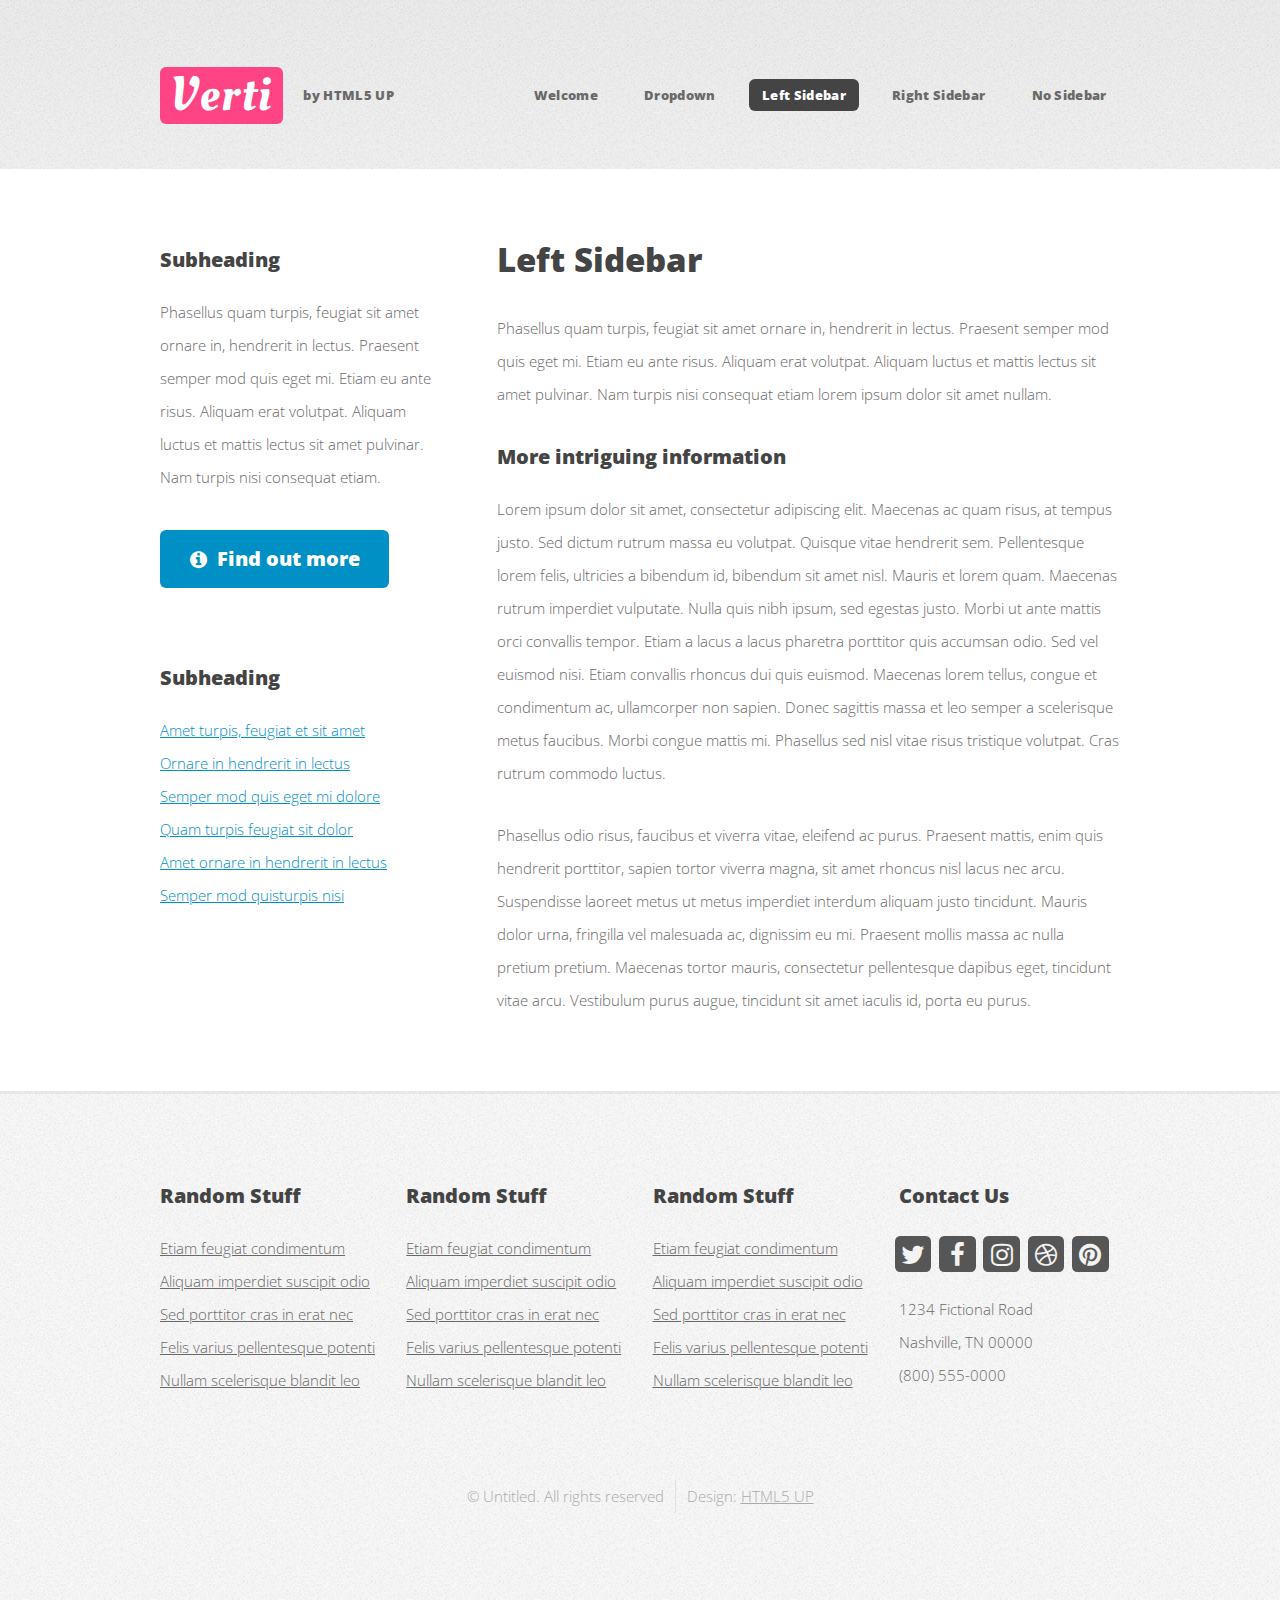
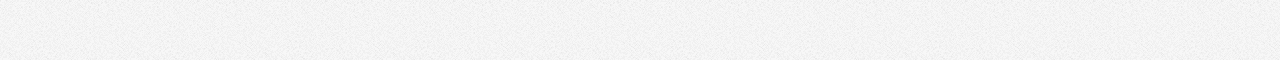
<file: left-sidebar.html>
<!DOCTYPE HTML>
<!--
	Verti by HTML5 UP
	html5up.net | @ajlkn
	Free for personal and commercial use under the CCA 3.0 license (html5up.net/license)
-->
<html>
	<head>
		<title>Verti by HTML5 UP</title>
		<meta charset="utf-8" />
		<meta name="viewport" content="width=device-width, initial-scale=1" />
		<!--[if lte IE 8]><script src="assets/js/ie/html5shiv.js"></script><![endif]-->
		<link rel="stylesheet" href="assets/css/main.css" />
		<!--[if lte IE 8]><link rel="stylesheet" href="assets/css/ie8.css" /><![endif]-->
	</head>
	<body class="left-sidebar">
		<div id="page-wrapper">

			<!-- Header -->
				<div id="header-wrapper">
					<header id="header" class="container">

						<!-- Logo -->
							<div id="logo">
								<h1><a href="index.html">Verti</a></h1>
								<span>by HTML5 UP</span>
							</div>

						<!-- Nav -->
							<nav id="nav">
								<ul>
									<li><a href="index.html">Welcome</a></li>
									<li>
										<a href="#">Dropdown</a>
										<ul>
											<li><a href="#">Lorem ipsum dolor</a></li>
											<li><a href="#">Magna phasellus</a></li>
											<li>
												<a href="#">Phasellus consequat</a>
												<ul>
													<li><a href="#">Lorem ipsum dolor</a></li>
													<li><a href="#">Phasellus consequat</a></li>
													<li><a href="#">Magna phasellus</a></li>
													<li><a href="#">Etiam dolore nisl</a></li>
												</ul>
											</li>
											<li><a href="#">Veroeros feugiat</a></li>
										</ul>
									</li>
									<li class="current"><a href="left-sidebar.html">Left Sidebar</a></li>
									<li><a href="right-sidebar.html">Right Sidebar</a></li>
									<li><a href="no-sidebar.html">No Sidebar</a></li>
								</ul>
							</nav>

					</header>
				</div>

			<!-- Main -->
				<div id="main-wrapper">
					<div class="container">
						<div class="row 200%">
							<div class="4u 12u$(medium)">
								<div id="sidebar">

									<!-- Sidebar -->
										<section>
											<h3>Subheading</h3>
											<p>Phasellus quam turpis, feugiat sit amet ornare in, hendrerit in lectus.
											Praesent semper mod quis eget mi. Etiam eu ante risus. Aliquam erat volutpat.
											Aliquam luctus et mattis lectus sit amet pulvinar. Nam turpis nisi
											consequat etiam.</p>
											<footer>
												<a href="#" class="button icon fa-info-circle">Find out more</a>
											</footer>
										</section>

										<section>
											<h3>Subheading</h3>
											<ul class="style2">
												<li><a href="#">Amet turpis, feugiat et sit amet</a></li>
												<li><a href="#">Ornare in hendrerit in lectus</a></li>
												<li><a href="#">Semper mod quis eget mi dolore</a></li>
												<li><a href="#">Quam turpis feugiat sit dolor</a></li>
												<li><a href="#">Amet ornare in hendrerit in lectus</a></li>
												<li><a href="#">Semper mod quisturpis nisi</a></li>
											</ul>
										</section>

								</div>
							</div>
							<div class="8u 12u$(medium) important(medium)">
								<div id="content">

									<!-- Content -->
										<article>

											<h2>Left Sidebar</h2>

											<p>Phasellus quam turpis, feugiat sit amet ornare in, hendrerit in lectus.
											Praesent semper mod quis eget mi. Etiam eu ante risus. Aliquam erat volutpat.
											Aliquam luctus et mattis lectus sit amet pulvinar. Nam turpis nisi
											consequat etiam lorem ipsum dolor sit amet nullam.</p>

											<h3>More intriguing information</h3>
											<p>Lorem ipsum dolor sit amet, consectetur adipiscing elit. Maecenas ac quam risus, at tempus
											justo. Sed dictum rutrum massa eu volutpat. Quisque vitae hendrerit sem. Pellentesque lorem felis,
											ultricies a bibendum id, bibendum sit amet nisl. Mauris et lorem quam. Maecenas rutrum imperdiet
											vulputate. Nulla quis nibh ipsum, sed egestas justo. Morbi ut ante mattis orci convallis tempor.
											Etiam a lacus a lacus pharetra porttitor quis accumsan odio. Sed vel euismod nisi. Etiam convallis
											rhoncus dui quis euismod. Maecenas lorem tellus, congue et condimentum ac, ullamcorper non sapien.
											Donec sagittis massa et leo semper a scelerisque metus faucibus. Morbi congue mattis mi.
											Phasellus sed nisl vitae risus tristique volutpat. Cras rutrum commodo luctus.</p>

											<p>Phasellus odio risus, faucibus et viverra vitae, eleifend ac purus. Praesent mattis, enim
											quis hendrerit porttitor, sapien tortor viverra magna, sit amet rhoncus nisl lacus nec arcu.
											Suspendisse laoreet metus ut metus imperdiet interdum aliquam justo tincidunt. Mauris dolor urna,
											fringilla vel malesuada ac, dignissim eu mi. Praesent mollis massa ac nulla pretium pretium.
											Maecenas tortor mauris, consectetur pellentesque dapibus eget, tincidunt vitae arcu.
											Vestibulum purus augue, tincidunt sit amet iaculis id, porta eu purus.</p>

										</article>

								</div>
							</div>
						</div>
					</div>
				</div>

			<!-- Footer -->
				<div id="footer-wrapper">
					<footer id="footer" class="container">
						<div class="row">
							<div class="3u 6u(medium) 12u$(small)">

								<!-- Links -->
									<section class="widget links">
										<h3>Random Stuff</h3>
										<ul class="style2">
											<li><a href="#">Etiam feugiat condimentum</a></li>
											<li><a href="#">Aliquam imperdiet suscipit odio</a></li>
											<li><a href="#">Sed porttitor cras in erat nec</a></li>
											<li><a href="#">Felis varius pellentesque potenti</a></li>
											<li><a href="#">Nullam scelerisque blandit leo</a></li>
										</ul>
									</section>

							</div>
							<div class="3u 6u$(medium) 12u$(small)">

								<!-- Links -->
									<section class="widget links">
										<h3>Random Stuff</h3>
										<ul class="style2">
											<li><a href="#">Etiam feugiat condimentum</a></li>
											<li><a href="#">Aliquam imperdiet suscipit odio</a></li>
											<li><a href="#">Sed porttitor cras in erat nec</a></li>
											<li><a href="#">Felis varius pellentesque potenti</a></li>
											<li><a href="#">Nullam scelerisque blandit leo</a></li>
										</ul>
									</section>

							</div>
							<div class="3u 6u(medium) 12u$(small)">

								<!-- Links -->
									<section class="widget links">
										<h3>Random Stuff</h3>
										<ul class="style2">
											<li><a href="#">Etiam feugiat condimentum</a></li>
											<li><a href="#">Aliquam imperdiet suscipit odio</a></li>
											<li><a href="#">Sed porttitor cras in erat nec</a></li>
											<li><a href="#">Felis varius pellentesque potenti</a></li>
											<li><a href="#">Nullam scelerisque blandit leo</a></li>
										</ul>
									</section>

							</div>
							<div class="3u 6u$(medium) 12u$(small)">

								<!-- Contact -->
									<section class="widget contact">
										<h3>Contact Us</h3>
										<ul>
											<li><a href="#" class="icon fa-twitter"><span class="label">Twitter</span></a></li>
											<li><a href="#" class="icon fa-facebook"><span class="label">Facebook</span></a></li>
											<li><a href="#" class="icon fa-instagram"><span class="label">Instagram</span></a></li>
											<li><a href="#" class="icon fa-dribbble"><span class="label">Dribbble</span></a></li>
											<li><a href="#" class="icon fa-pinterest"><span class="label">Pinterest</span></a></li>
										</ul>
										<p>1234 Fictional Road<br />
										Nashville, TN 00000<br />
										(800) 555-0000</p>
									</section>

							</div>
						</div>
						<div class="row">
							<div class="12u">
								<div id="copyright">
									<ul class="menu">
										<li>&copy; Untitled. All rights reserved</li><li>Design: <a href="http://html5up.net">HTML5 UP</a></li>
									</ul>
								</div>
							</div>
						</div>
					</footer>
				</div>

			</div>

		<!-- Scripts -->

			<script src="assets/js/jquery.min.js"></script>
			<script src="assets/js/jquery.dropotron.min.js"></script>
			<script src="assets/js/skel.min.js"></script>
			<script src="assets/js/util.js"></script>
			<!--[if lte IE 8]><script src="assets/js/ie/respond.min.js"></script><![endif]-->
			<script src="assets/js/main.js"></script>

	</body>
</html>
</file>
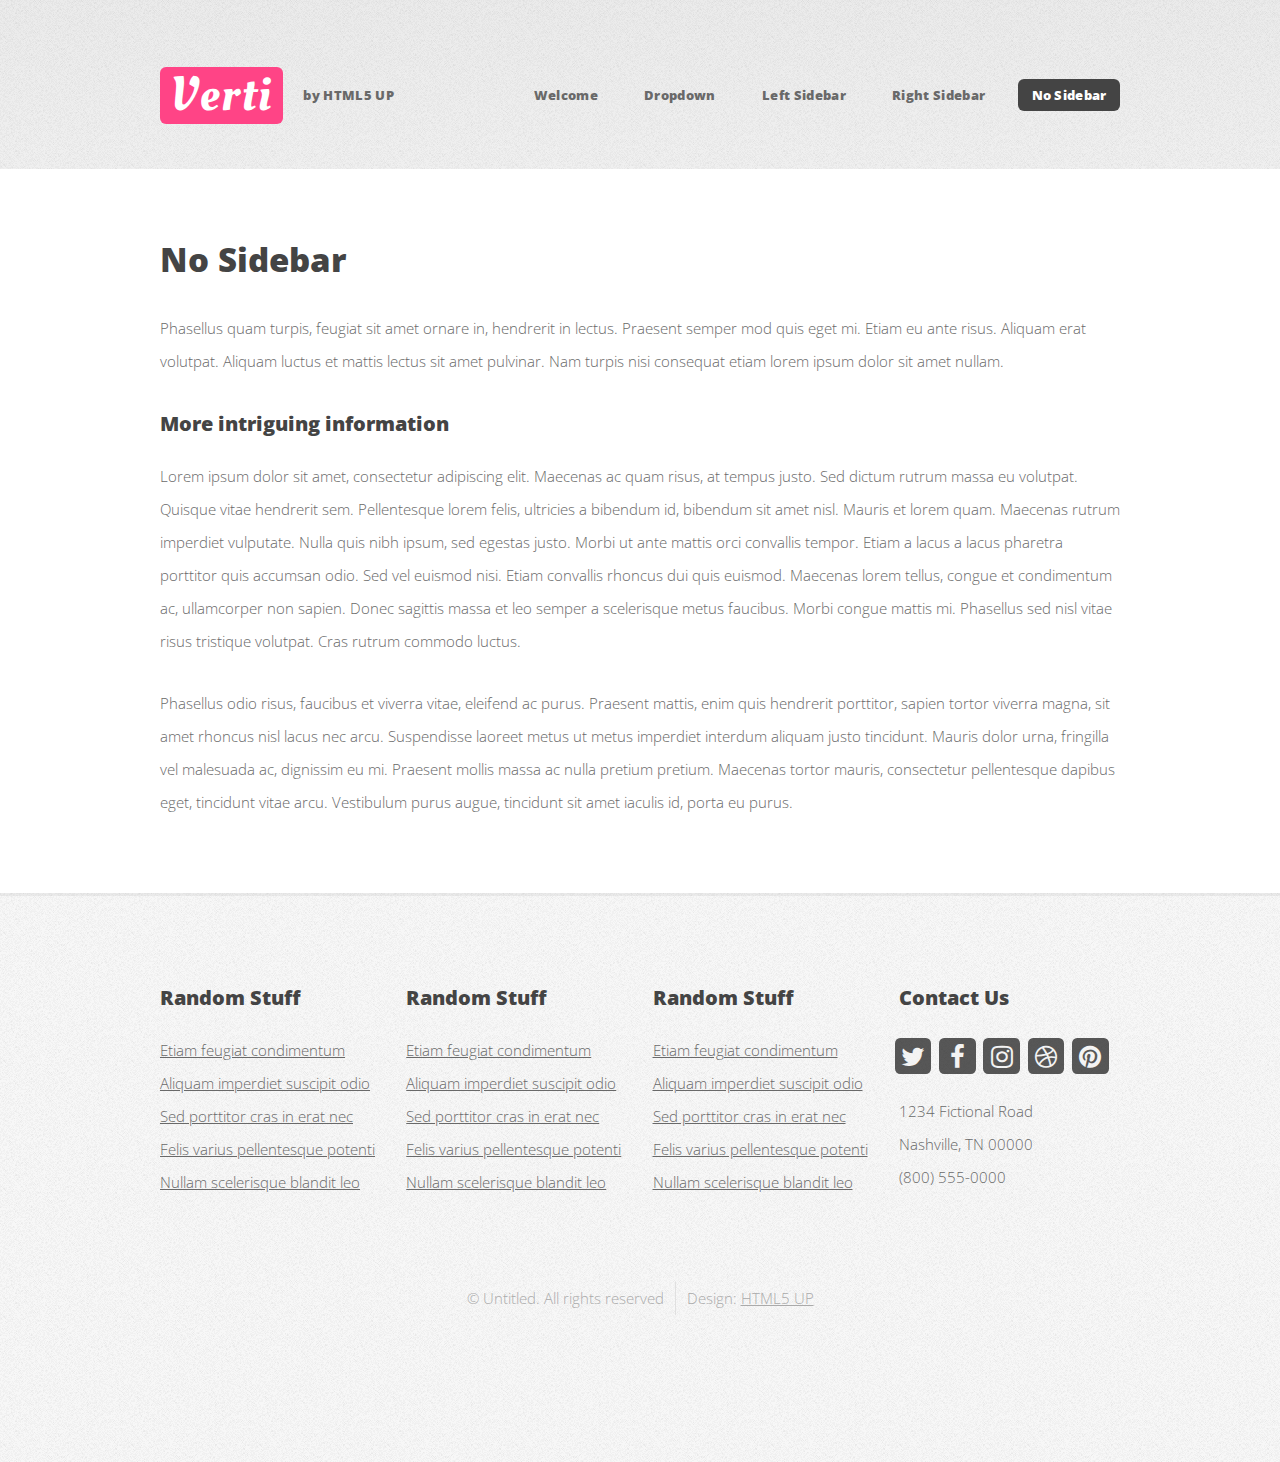
<file: no-sidebar.html>
<!DOCTYPE HTML>
<!--
	Verti by HTML5 UP
	html5up.net | @ajlkn
	Free for personal and commercial use under the CCA 3.0 license (html5up.net/license)
-->
<html>
	<head>
		<title>Verti by HTML5 UP</title>
		<meta charset="utf-8" />
		<meta name="viewport" content="width=device-width, initial-scale=1" />
		<!--[if lte IE 8]><script src="assets/js/ie/html5shiv.js"></script><![endif]-->
		<link rel="stylesheet" href="assets/css/main.css" />
		<!--[if lte IE 8]><link rel="stylesheet" href="assets/css/ie8.css" /><![endif]-->
	</head>
	<body class="no-sidebar">
		<div id="page-wrapper">

			<!-- Header -->
				<div id="header-wrapper">
					<header id="header" class="container">

						<!-- Logo -->
							<div id="logo">
								<h1><a href="index.html">Verti</a></h1>
								<span>by HTML5 UP</span>
							</div>

						<!-- Nav -->
							<nav id="nav">
								<ul>
									<li><a href="index.html">Welcome</a></li>
									<li>
										<a href="#">Dropdown</a>
										<ul>
											<li><a href="#">Lorem ipsum dolor</a></li>
											<li><a href="#">Magna phasellus</a></li>
											<li>
												<a href="#">Phasellus consequat</a>
												<ul>
													<li><a href="#">Lorem ipsum dolor</a></li>
													<li><a href="#">Phasellus consequat</a></li>
													<li><a href="#">Magna phasellus</a></li>
													<li><a href="#">Etiam dolore nisl</a></li>
												</ul>
											</li>
											<li><a href="#">Veroeros feugiat</a></li>
										</ul>
									</li>
									<li><a href="left-sidebar.html">Left Sidebar</a></li>
									<li><a href="right-sidebar.html">Right Sidebar</a></li>
									<li class="current"><a href="no-sidebar.html">No Sidebar</a></li>
								</ul>
							</nav>

					</header>
				</div>

			<!-- Main -->
				<div id="main-wrapper">
					<div class="container">
						<div id="content">

							<!-- Content -->
								<article>

									<h2>No Sidebar</h2>

									<p>Phasellus quam turpis, feugiat sit amet ornare in, hendrerit in lectus.
									Praesent semper mod quis eget mi. Etiam eu ante risus. Aliquam erat volutpat.
									Aliquam luctus et mattis lectus sit amet pulvinar. Nam turpis nisi
									consequat etiam lorem ipsum dolor sit amet nullam.</p>

									<h3>More intriguing information</h3>
									<p>Lorem ipsum dolor sit amet, consectetur adipiscing elit. Maecenas ac quam risus, at tempus
									justo. Sed dictum rutrum massa eu volutpat. Quisque vitae hendrerit sem. Pellentesque lorem felis,
									ultricies a bibendum id, bibendum sit amet nisl. Mauris et lorem quam. Maecenas rutrum imperdiet
									vulputate. Nulla quis nibh ipsum, sed egestas justo. Morbi ut ante mattis orci convallis tempor.
									Etiam a lacus a lacus pharetra porttitor quis accumsan odio. Sed vel euismod nisi. Etiam convallis
									rhoncus dui quis euismod. Maecenas lorem tellus, congue et condimentum ac, ullamcorper non sapien.
									Donec sagittis massa et leo semper a scelerisque metus faucibus. Morbi congue mattis mi.
									Phasellus sed nisl vitae risus tristique volutpat. Cras rutrum commodo luctus.</p>

									<p>Phasellus odio risus, faucibus et viverra vitae, eleifend ac purus. Praesent mattis, enim
									quis hendrerit porttitor, sapien tortor viverra magna, sit amet rhoncus nisl lacus nec arcu.
									Suspendisse laoreet metus ut metus imperdiet interdum aliquam justo tincidunt. Mauris dolor urna,
									fringilla vel malesuada ac, dignissim eu mi. Praesent mollis massa ac nulla pretium pretium.
									Maecenas tortor mauris, consectetur pellentesque dapibus eget, tincidunt vitae arcu.
									Vestibulum purus augue, tincidunt sit amet iaculis id, porta eu purus.</p>

								</article>

						</div>
					</div>
				</div>

			<!-- Footer -->
				<div id="footer-wrapper">
					<footer id="footer" class="container">
						<div class="row">
							<div class="3u 6u(medium) 12u$(small)">

								<!-- Links -->
									<section class="widget links">
										<h3>Random Stuff</h3>
										<ul class="style2">
											<li><a href="#">Etiam feugiat condimentum</a></li>
											<li><a href="#">Aliquam imperdiet suscipit odio</a></li>
											<li><a href="#">Sed porttitor cras in erat nec</a></li>
											<li><a href="#">Felis varius pellentesque potenti</a></li>
											<li><a href="#">Nullam scelerisque blandit leo</a></li>
										</ul>
									</section>

							</div>
							<div class="3u 6u$(medium) 12u$(small)">

								<!-- Links -->
									<section class="widget links">
										<h3>Random Stuff</h3>
										<ul class="style2">
											<li><a href="#">Etiam feugiat condimentum</a></li>
											<li><a href="#">Aliquam imperdiet suscipit odio</a></li>
											<li><a href="#">Sed porttitor cras in erat nec</a></li>
											<li><a href="#">Felis varius pellentesque potenti</a></li>
											<li><a href="#">Nullam scelerisque blandit leo</a></li>
										</ul>
									</section>

							</div>
							<div class="3u 6u(medium) 12u$(small)">

								<!-- Links -->
									<section class="widget links">
										<h3>Random Stuff</h3>
										<ul class="style2">
											<li><a href="#">Etiam feugiat condimentum</a></li>
											<li><a href="#">Aliquam imperdiet suscipit odio</a></li>
											<li><a href="#">Sed porttitor cras in erat nec</a></li>
											<li><a href="#">Felis varius pellentesque potenti</a></li>
											<li><a href="#">Nullam scelerisque blandit leo</a></li>
										</ul>
									</section>

							</div>
							<div class="3u 6u$(medium) 12u$(small)">

								<!-- Contact -->
									<section class="widget contact">
										<h3>Contact Us</h3>
										<ul>
											<li><a href="#" class="icon fa-twitter"><span class="label">Twitter</span></a></li>
											<li><a href="#" class="icon fa-facebook"><span class="label">Facebook</span></a></li>
											<li><a href="#" class="icon fa-instagram"><span class="label">Instagram</span></a></li>
											<li><a href="#" class="icon fa-dribbble"><span class="label">Dribbble</span></a></li>
											<li><a href="#" class="icon fa-pinterest"><span class="label">Pinterest</span></a></li>
										</ul>
										<p>1234 Fictional Road<br />
										Nashville, TN 00000<br />
										(800) 555-0000</p>
									</section>

							</div>
						</div>
						<div class="row">
							<div class="12u">
								<div id="copyright">
									<ul class="menu">
										<li>&copy; Untitled. All rights reserved</li><li>Design: <a href="http://html5up.net">HTML5 UP</a></li>
									</ul>
								</div>
							</div>
						</div>
					</footer>
				</div>

			</div>

		<!-- Scripts -->

			<script src="assets/js/jquery.min.js"></script>
			<script src="assets/js/jquery.dropotron.min.js"></script>
			<script src="assets/js/skel.min.js"></script>
			<script src="assets/js/util.js"></script>
			<!--[if lte IE 8]><script src="assets/js/ie/respond.min.js"></script><![endif]-->
			<script src="assets/js/main.js"></script>

	</body>
</html>
</file>
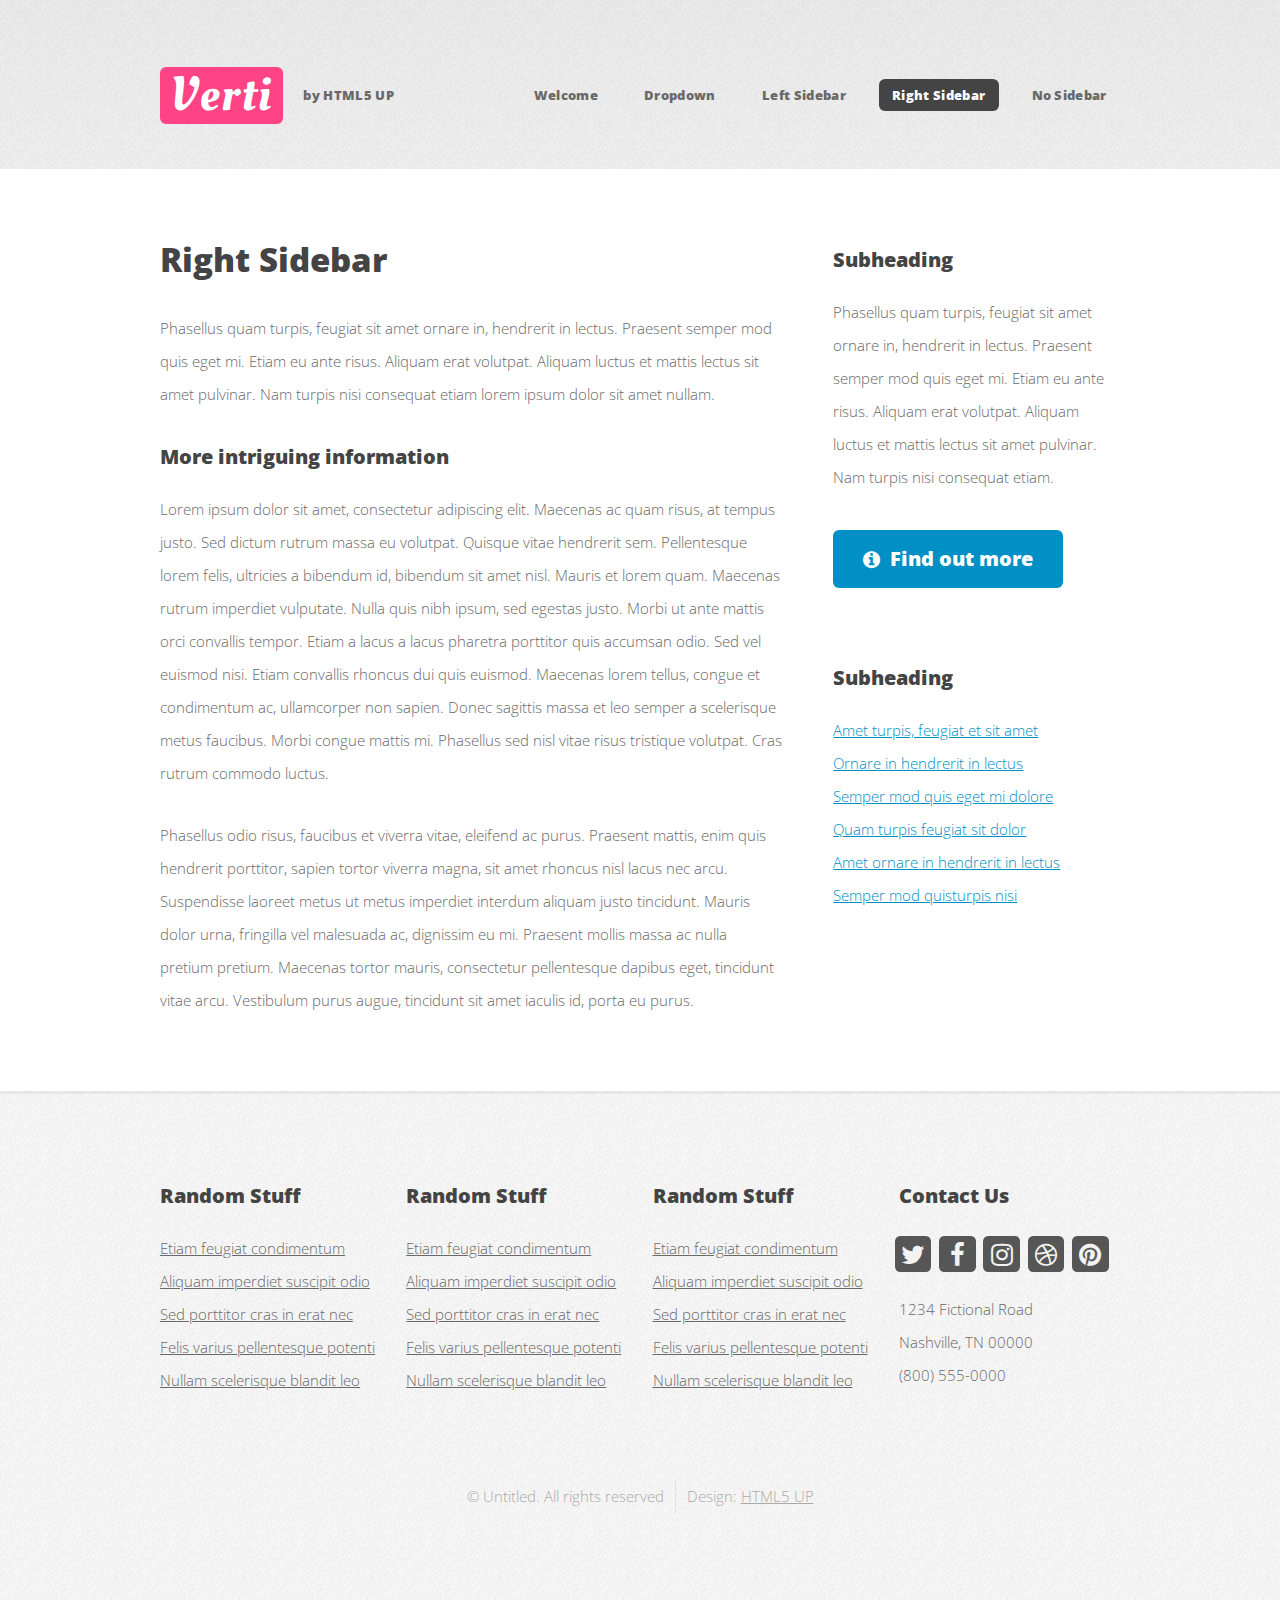
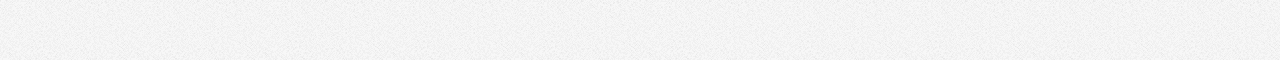
<file: right-sidebar.html>
<!DOCTYPE HTML>
<!--
	Verti by HTML5 UP
	html5up.net | @ajlkn
	Free for personal and commercial use under the CCA 3.0 license (html5up.net/license)
-->
<html>
	<head>
		<title>Verti by HTML5 UP</title>
		<meta charset="utf-8" />
		<meta name="viewport" content="width=device-width, initial-scale=1" />
		<!--[if lte IE 8]><script src="assets/js/ie/html5shiv.js"></script><![endif]-->
		<link rel="stylesheet" href="assets/css/main.css" />
		<!--[if lte IE 8]><link rel="stylesheet" href="assets/css/ie8.css" /><![endif]-->
	</head>
	<body class="right-sidebar">
		<div id="page-wrapper">

			<!-- Header -->
				<div id="header-wrapper">
					<header id="header" class="container">

						<!-- Logo -->
							<div id="logo">
								<h1><a href="index.html">Verti</a></h1>
								<span>by HTML5 UP</span>
							</div>

						<!-- Nav -->
							<nav id="nav">
								<ul>
									<li><a href="index.html">Welcome</a></li>
									<li>
										<a href="#">Dropdown</a>
										<ul>
											<li><a href="#">Lorem ipsum dolor</a></li>
											<li><a href="#">Magna phasellus</a></li>
											<li>
												<a href="#">Phasellus consequat</a>
												<ul>
													<li><a href="#">Lorem ipsum dolor</a></li>
													<li><a href="#">Phasellus consequat</a></li>
													<li><a href="#">Magna phasellus</a></li>
													<li><a href="#">Etiam dolore nisl</a></li>
												</ul>
											</li>
											<li><a href="#">Veroeros feugiat</a></li>
										</ul>
									</li>
									<li><a href="left-sidebar.html">Left Sidebar</a></li>
									<li class="current"><a href="right-sidebar.html">Right Sidebar</a></li>
									<li><a href="no-sidebar.html">No Sidebar</a></li>
								</ul>
							</nav>

					</header>
				</div>

			<!-- Main -->
				<div id="main-wrapper">
					<div class="container">
						<div class="row 200%">
							<div class="8u 12u$(medium)">
								<div id="content">

									<!-- Content -->
										<article>

											<h2>Right Sidebar</h2>

											<p>Phasellus quam turpis, feugiat sit amet ornare in, hendrerit in lectus.
											Praesent semper mod quis eget mi. Etiam eu ante risus. Aliquam erat volutpat.
											Aliquam luctus et mattis lectus sit amet pulvinar. Nam turpis nisi
											consequat etiam lorem ipsum dolor sit amet nullam.</p>

											<h3>More intriguing information</h3>
											<p>Lorem ipsum dolor sit amet, consectetur adipiscing elit. Maecenas ac quam risus, at tempus
											justo. Sed dictum rutrum massa eu volutpat. Quisque vitae hendrerit sem. Pellentesque lorem felis,
											ultricies a bibendum id, bibendum sit amet nisl. Mauris et lorem quam. Maecenas rutrum imperdiet
											vulputate. Nulla quis nibh ipsum, sed egestas justo. Morbi ut ante mattis orci convallis tempor.
											Etiam a lacus a lacus pharetra porttitor quis accumsan odio. Sed vel euismod nisi. Etiam convallis
											rhoncus dui quis euismod. Maecenas lorem tellus, congue et condimentum ac, ullamcorper non sapien.
											Donec sagittis massa et leo semper a scelerisque metus faucibus. Morbi congue mattis mi.
											Phasellus sed nisl vitae risus tristique volutpat. Cras rutrum commodo luctus.</p>

											<p>Phasellus odio risus, faucibus et viverra vitae, eleifend ac purus. Praesent mattis, enim
											quis hendrerit porttitor, sapien tortor viverra magna, sit amet rhoncus nisl lacus nec arcu.
											Suspendisse laoreet metus ut metus imperdiet interdum aliquam justo tincidunt. Mauris dolor urna,
											fringilla vel malesuada ac, dignissim eu mi. Praesent mollis massa ac nulla pretium pretium.
											Maecenas tortor mauris, consectetur pellentesque dapibus eget, tincidunt vitae arcu.
											Vestibulum purus augue, tincidunt sit amet iaculis id, porta eu purus.</p>

										</article>

								</div>
							</div>
							<div class="4u 12u$(medium)">
								<div id="sidebar">

									<!-- Sidebar -->
										<section>
											<h3>Subheading</h3>
											<p>Phasellus quam turpis, feugiat sit amet ornare in, hendrerit in lectus.
											Praesent semper mod quis eget mi. Etiam eu ante risus. Aliquam erat volutpat.
											Aliquam luctus et mattis lectus sit amet pulvinar. Nam turpis nisi
											consequat etiam.</p>
											<footer>
												<a href="#" class="button icon fa-info-circle">Find out more</a>
											</footer>
										</section>

										<section>
											<h3>Subheading</h3>
											<ul class="style2">
												<li><a href="#">Amet turpis, feugiat et sit amet</a></li>
												<li><a href="#">Ornare in hendrerit in lectus</a></li>
												<li><a href="#">Semper mod quis eget mi dolore</a></li>
												<li><a href="#">Quam turpis feugiat sit dolor</a></li>
												<li><a href="#">Amet ornare in hendrerit in lectus</a></li>
												<li><a href="#">Semper mod quisturpis nisi</a></li>
											</ul>
										</section>

								</div>
							</div>
						</div>
					</div>
				</div>

			<!-- Footer -->
				<div id="footer-wrapper">
					<footer id="footer" class="container">
						<div class="row">
							<div class="3u 6u(medium) 12u$(small)">

								<!-- Links -->
									<section class="widget links">
										<h3>Random Stuff</h3>
										<ul class="style2">
											<li><a href="#">Etiam feugiat condimentum</a></li>
											<li><a href="#">Aliquam imperdiet suscipit odio</a></li>
											<li><a href="#">Sed porttitor cras in erat nec</a></li>
											<li><a href="#">Felis varius pellentesque potenti</a></li>
											<li><a href="#">Nullam scelerisque blandit leo</a></li>
										</ul>
									</section>

							</div>
							<div class="3u 6u$(medium) 12u$(small)">

								<!-- Links -->
									<section class="widget links">
										<h3>Random Stuff</h3>
										<ul class="style2">
											<li><a href="#">Etiam feugiat condimentum</a></li>
											<li><a href="#">Aliquam imperdiet suscipit odio</a></li>
											<li><a href="#">Sed porttitor cras in erat nec</a></li>
											<li><a href="#">Felis varius pellentesque potenti</a></li>
											<li><a href="#">Nullam scelerisque blandit leo</a></li>
										</ul>
									</section>

							</div>
							<div class="3u 6u(medium) 12u$(small)">

								<!-- Links -->
									<section class="widget links">
										<h3>Random Stuff</h3>
										<ul class="style2">
											<li><a href="#">Etiam feugiat condimentum</a></li>
											<li><a href="#">Aliquam imperdiet suscipit odio</a></li>
											<li><a href="#">Sed porttitor cras in erat nec</a></li>
											<li><a href="#">Felis varius pellentesque potenti</a></li>
											<li><a href="#">Nullam scelerisque blandit leo</a></li>
										</ul>
									</section>

							</div>
							<div class="3u 6u$(medium) 12u$(small)">

								<!-- Contact -->
									<section class="widget contact">
										<h3>Contact Us</h3>
										<ul>
											<li><a href="#" class="icon fa-twitter"><span class="label">Twitter</span></a></li>
											<li><a href="#" class="icon fa-facebook"><span class="label">Facebook</span></a></li>
											<li><a href="#" class="icon fa-instagram"><span class="label">Instagram</span></a></li>
											<li><a href="#" class="icon fa-dribbble"><span class="label">Dribbble</span></a></li>
											<li><a href="#" class="icon fa-pinterest"><span class="label">Pinterest</span></a></li>
										</ul>
										<p>1234 Fictional Road<br />
										Nashville, TN 00000<br />
										(800) 555-0000</p>
									</section>

							</div>
						</div>
						<div class="row">
							<div class="12u">
								<div id="copyright">
									<ul class="menu">
										<li>&copy; Untitled. All rights reserved</li><li>Design: <a href="http://html5up.net">HTML5 UP</a></li>
									</ul>
								</div>
							</div>
						</div>
					</footer>
				</div>

			</div>

		<!-- Scripts -->

			<script src="assets/js/jquery.min.js"></script>
			<script src="assets/js/jquery.dropotron.min.js"></script>
			<script src="assets/js/skel.min.js"></script>
			<script src="assets/js/util.js"></script>
			<!--[if lte IE 8]><script src="assets/js/ie/respond.min.js"></script><![endif]-->
			<script src="assets/js/main.js"></script>

	</body>
</html>
</file>
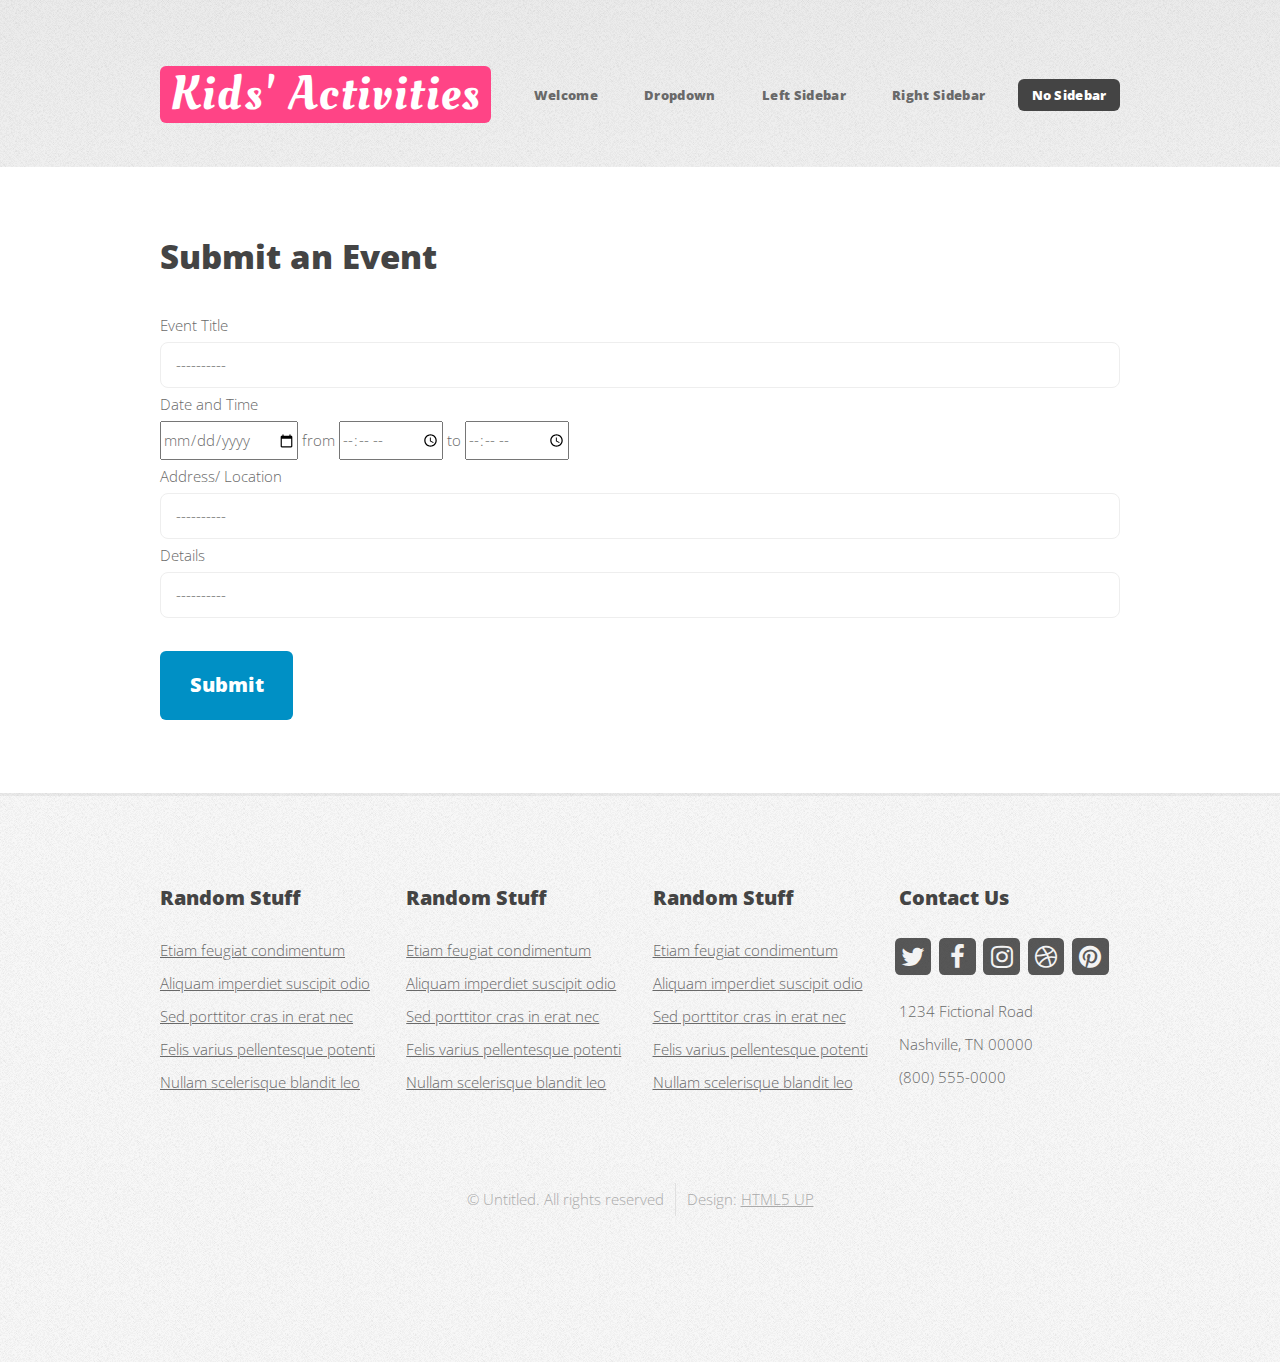
<file: submission.html>
<!DOCTYPE HTML>
<!--
	Verti by HTML5 UP
	html5up.net | @ajlkn
	Free for personal and commercial use under the CCA 3.0 license (html5up.net/license)
-->
<html>
	<head>
		<title>Kids' Activities</title>
		<meta charset="utf-8" />
		<meta name="viewport" content="width=device-width, initial-scale=1" />
		<!--[if lte IE 8]><script src="assets/js/ie/html5shiv.js"></script><![endif]-->
		<link rel="stylesheet" href="assets/css/main.css" />
		<!--[if lte IE 8]><link rel="stylesheet" href="assets/css/ie8.css" /><![endif]-->
		<script src="https://ajax.googleapis.com/ajax/libs/jquery/3.1.0/jquery.min.js"></script>
	</head>
	<body class="no-sidebar">
		<div id="page-wrapper">

			<!-- Header -->
				<div id="header-wrapper">
					<header id="header" class="container">

						<!-- Logo -->
							<div id="logo">
								<h1><a href="index.html">Kids' Activities</a></h1>
							</div>

						<!-- Nav -->
							<nav id="nav">
								<ul>
									<li><a href="index.html">Welcome</a></li>
									<li>
										<a href="#">Dropdown</a>
										<ul>
											<li><a href="#">Lorem ipsum dolor</a></li>
											<li><a href="#">Magna phasellus</a></li>
											<li>
												<a href="#">Phasellus consequat</a>
												<ul>
													<li><a href="#">Lorem ipsum dolor</a></li>
													<li><a href="#">Phasellus consequat</a></li>
													<li><a href="#">Magna phasellus</a></li>
													<li><a href="#">Etiam dolore nisl</a></li>
												</ul>
											</li>
											<li><a href="#">Veroeros feugiat</a></li>
										</ul>
									</li>
									<li><a href="left-sidebar.html">Left Sidebar</a></li>
									<li><a href="right-sidebar.html">Right Sidebar</a></li>
									<li class="current"><a href="no-sidebar.html">No Sidebar</a></li>
								</ul>
							</nav>

					</header>
				</div>

			<!-- Main -->
				<div id="main-wrapper">
					<div class="container">
						<div id="content">

							<!-- Content -->
								<article>

									<h2>Submit an Event</h2>
									<form id="myForm" action="events.php" method="post">
										Event Title<br/>
										<input type="text" id="title" value="----------">
										Date and Time<br/>
										<input type="date" > from <input type="time" id="Begin"> to <input type="time" id="End"><br/>
										Address/ Location<br/>
										<input type="text" id="address" value="----------">
										Details<br/>
										<input type="text" value="----------"><br/>
										<input type="submit">
									</form>

									<script>
										function sendData(data) {
										  var XHR = new XMLHttpRequest();
										  var urlEncodedData = "";
										  var urlEncodedDataPairs = [];
										  var name;

										  // Turn the data object into an array of URL-encoded key/value pairs.
										  for(name in data) {
										    urlEncodedDataPairs.push(encodeURIComponent(name) + '=' + encodeURIComponent(data[name]));
										  }

										  // Combine the pairs into a single string and replace all %-encoded spaces to 
										  // the '+' character; matches the behaviour of browser form submissions.
										  urlEncodedData = urlEncodedDataPairs.join('&').replace(/%20/g, '+');

										  // Define what happens on successful data submission
										  XHR.addEventListener('load', function(event) {
										    alert('Yeah! Data sent and response loaded.');
										  });

										  // Define what happens in case of error
										  XHR.addEventListener('error', function(event) {
										    alert('Oops! Something goes wrong.');
										  });

										  // Set up our request
										  XHR.open('POST', 'https://example.com/cors.php');

										  // Add the required HTTP header for form data POST requests
										  XHR.setRequestHeader('Content-Type', 'application/x-www-form-urlencoded');

										  // Finally, send our data.
										  XHR.send(urlEncodedData);
										}
									</script>

								</article>

						</div>
					</div>
				</div>

			<!-- Footer -->
				<div id="footer-wrapper">
					<footer id="footer" class="container">
						<div class="row">
							<div class="3u 6u(medium) 12u$(small)">

								<!-- Links -->
									<section class="widget links">
										<h3>Random Stuff</h3>
										<ul class="style2">
											<li><a href="#">Etiam feugiat condimentum</a></li>
											<li><a href="#">Aliquam imperdiet suscipit odio</a></li>
											<li><a href="#">Sed porttitor cras in erat nec</a></li>
											<li><a href="#">Felis varius pellentesque potenti</a></li>
											<li><a href="#">Nullam scelerisque blandit leo</a></li>
										</ul>
									</section>

							</div>
							<div class="3u 6u$(medium) 12u$(small)">

								<!-- Links -->
									<section class="widget links">
										<h3>Random Stuff</h3>
										<ul class="style2">
											<li><a href="#">Etiam feugiat condimentum</a></li>
											<li><a href="#">Aliquam imperdiet suscipit odio</a></li>
											<li><a href="#">Sed porttitor cras in erat nec</a></li>
											<li><a href="#">Felis varius pellentesque potenti</a></li>
											<li><a href="#">Nullam scelerisque blandit leo</a></li>
										</ul>
									</section>

							</div>
							<div class="3u 6u(medium) 12u$(small)">

								<!-- Links -->
									<section class="widget links">
										<h3>Random Stuff</h3>
										<ul class="style2">
											<li><a href="#">Etiam feugiat condimentum</a></li>
											<li><a href="#">Aliquam imperdiet suscipit odio</a></li>
											<li><a href="#">Sed porttitor cras in erat nec</a></li>
											<li><a href="#">Felis varius pellentesque potenti</a></li>
											<li><a href="#">Nullam scelerisque blandit leo</a></li>
										</ul>
									</section>

							</div>
							<div class="3u 6u$(medium) 12u$(small)">

								<!-- Contact -->
									<section class="widget contact">
										<h3>Contact Us</h3>
										<ul>
											<li><a href="#" class="icon fa-twitter"><span class="label">Twitter</span></a></li>
											<li><a href="#" class="icon fa-facebook"><span class="label">Facebook</span></a></li>
											<li><a href="#" class="icon fa-instagram"><span class="label">Instagram</span></a></li>
											<li><a href="#" class="icon fa-dribbble"><span class="label">Dribbble</span></a></li>
											<li><a href="#" class="icon fa-pinterest"><span class="label">Pinterest</span></a></li>
										</ul>
										<p>1234 Fictional Road<br />
										Nashville, TN 00000<br />
										(800) 555-0000</p>
									</section>

							</div>
						</div>
						<div class="row">
							<div class="12u">
								<div id="copyright">
									<ul class="menu">
										<li>&copy; Untitled. All rights reserved</li><li>Design: <a href="http://html5up.net">HTML5 UP</a></li>
									</ul>
								</div>
							</div>
						</div>
					</footer>
				</div>

			</div>

		<!-- Scripts -->

			<script src="assets/js/jquery.min.js"></script>
			<script src="assets/js/jquery.dropotron.min.js"></script>
			<script src="assets/js/skel.min.js"></script>
			<script src="assets/js/util.js"></script>
			<!--[if lte IE 8]><script src="assets/js/ie/respond.min.js"></script><![endif]-->
			<script src="assets/js/main.js"></script>

	</body>
</html>
</file>
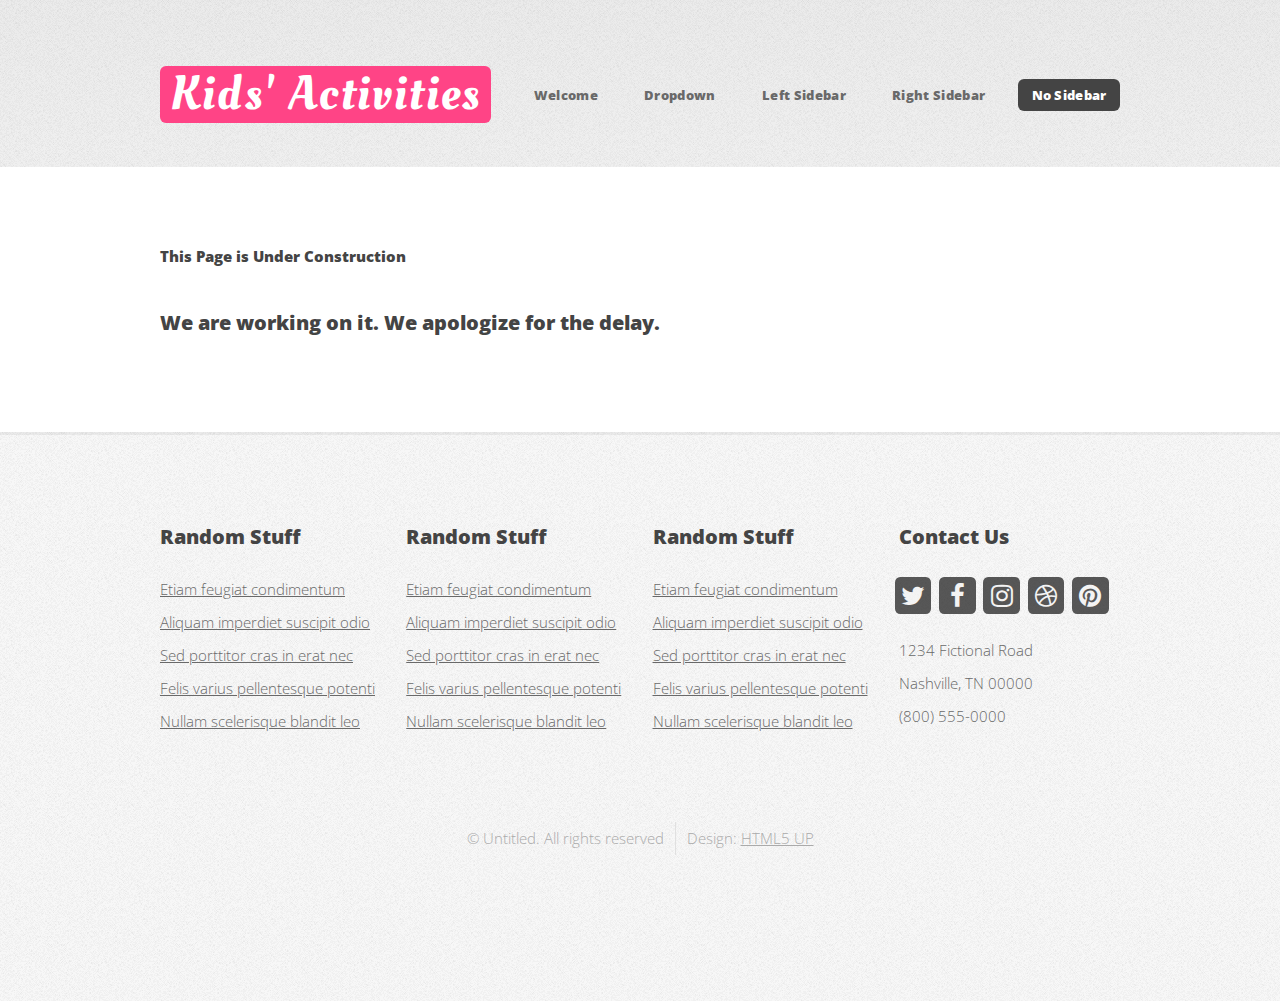
<file: temp.html>
<!DOCTYPE HTML>
<!--
	Verti by HTML5 UP
	html5up.net | @ajlkn
	Free for personal and commercial use under the CCA 3.0 license (html5up.net/license)
-->
<html>
	<head>
		<title>Kids' Activities</title>
		<meta charset="utf-8" />
		<meta name="viewport" content="width=device-width, initial-scale=1" />
		<!--[if lte IE 8]><script src="assets/js/ie/html5shiv.js"></script><![endif]-->
		<link rel="stylesheet" href="assets/css/main.css" />
		<!--[if lte IE 8]><link rel="stylesheet" href="assets/css/ie8.css" /><![endif]-->
		<script src="https://ajax.googleapis.com/ajax/libs/jquery/3.1.0/jquery.min.js"></script>
	</head>
	<body class="no-sidebar">
		<div id="page-wrapper">

			<!-- Header -->
				<div id="header-wrapper">
					<header id="header" class="container">

						<!-- Logo -->
							<div id="logo">
								<h1><a href="index.html">Kids' Activities</a></h1>
							</div>

						<!-- Nav -->
							<nav id="nav">
								<ul>
									<li><a href="index.html">Welcome</a></li>
									<li>
										<a href="#">Dropdown</a>
										<ul>
											<li><a href="#">Lorem ipsum dolor</a></li>
											<li><a href="#">Magna phasellus</a></li>
											<li>
												<a href="#">Phasellus consequat</a>
												<ul>
													<li><a href="#">Lorem ipsum dolor</a></li>
													<li><a href="#">Phasellus consequat</a></li>
													<li><a href="#">Magna phasellus</a></li>
													<li><a href="#">Etiam dolore nisl</a></li>
												</ul>
											</li>
											<li><a href="#">Veroeros feugiat</a></li>
										</ul>
									</li>
									<li><a href="left-sidebar.html">Left Sidebar</a></li>
									<li><a href="right-sidebar.html">Right Sidebar</a></li>
									<li class="current"><a href="no-sidebar.html">No Sidebar</a></li>
								</ul>
							</nav>

					</header>
				</div>

			<!-- Main -->
				<div id="main-wrapper">
					<div class="container">
						<div id="content">
							<h1>This Page is Under Construction</h1><br/>
							<h3>We are working on it. We apologize for the delay.</h3>
						</div>
					</div>
				</div>

			<!-- Footer -->
				<div id="footer-wrapper">
					<footer id="footer" class="container">
						<div class="row">
							<div class="3u 6u(medium) 12u$(small)">

								<!-- Links -->
									<section class="widget links">
										<h3>Random Stuff</h3>
										<ul class="style2">
											<li><a href="#">Etiam feugiat condimentum</a></li>
											<li><a href="#">Aliquam imperdiet suscipit odio</a></li>
											<li><a href="#">Sed porttitor cras in erat nec</a></li>
											<li><a href="#">Felis varius pellentesque potenti</a></li>
											<li><a href="#">Nullam scelerisque blandit leo</a></li>
										</ul>
									</section>

							</div>
							<div class="3u 6u$(medium) 12u$(small)">

								<!-- Links -->
									<section class="widget links">
										<h3>Random Stuff</h3>
										<ul class="style2">
											<li><a href="#">Etiam feugiat condimentum</a></li>
											<li><a href="#">Aliquam imperdiet suscipit odio</a></li>
											<li><a href="#">Sed porttitor cras in erat nec</a></li>
											<li><a href="#">Felis varius pellentesque potenti</a></li>
											<li><a href="#">Nullam scelerisque blandit leo</a></li>
										</ul>
									</section>

							</div>
							<div class="3u 6u(medium) 12u$(small)">

								<!-- Links -->
									<section class="widget links">
										<h3>Random Stuff</h3>
										<ul class="style2">
											<li><a href="#">Etiam feugiat condimentum</a></li>
											<li><a href="#">Aliquam imperdiet suscipit odio</a></li>
											<li><a href="#">Sed porttitor cras in erat nec</a></li>
											<li><a href="#">Felis varius pellentesque potenti</a></li>
											<li><a href="#">Nullam scelerisque blandit leo</a></li>
										</ul>
									</section>

							</div>
							<div class="3u 6u$(medium) 12u$(small)">

								<!-- Contact -->
									<section class="widget contact">
										<h3>Contact Us</h3>
										<ul>
											<li><a href="#" class="icon fa-twitter"><span class="label">Twitter</span></a></li>
											<li><a href="#" class="icon fa-facebook"><span class="label">Facebook</span></a></li>
											<li><a href="#" class="icon fa-instagram"><span class="label">Instagram</span></a></li>
											<li><a href="#" class="icon fa-dribbble"><span class="label">Dribbble</span></a></li>
											<li><a href="#" class="icon fa-pinterest"><span class="label">Pinterest</span></a></li>
										</ul>
										<p>1234 Fictional Road<br />
										Nashville, TN 00000<br />
										(800) 555-0000</p>
									</section>

							</div>
						</div>
						<div class="row">
							<div class="12u">
								<div id="copyright">
									<ul class="menu">
										<li>&copy; Untitled. All rights reserved</li><li>Design: <a href="http://html5up.net">HTML5 UP</a></li>
									</ul>
								</div>
							</div>
						</div>
					</footer>
				</div>

			</div>

		<!-- Scripts -->

			<script src="assets/js/jquery.min.js"></script>
			<script src="assets/js/jquery.dropotron.min.js"></script>
			<script src="assets/js/skel.min.js"></script>
			<script src="assets/js/util.js"></script>
			<!--[if lte IE 8]><script src="assets/js/ie/respond.min.js"></script><![endif]-->
			<script src="assets/js/main.js"></script>

	</body>
</html>
</file>
<file: assets/css/ie8.css>
/*
	Verti by HTML5 UP
	html5up.net | @ajlkn
	Free for personal and commercial use under the CCA 3.0 license (html5up.net/license)
*/

/* Basic */

	body {
		background-color: #f0f0f0;
	}

/* Image */

	.image img {
		position: relative;
		-ms-behavior: url("assets/js/ie/PIE.htc");
	}

/* Button */

	input[type="button"],
	input[type="submit"],
	input[type="reset"],
	.button,
	button {
		position: relative;
		-ms-behavior: url("assets/js/ie/PIE.htc");
	}

/* Widgets */

	.box,
	.widget.contact ul li a {
		position: relative;
		-ms-behavior: url("assets/js/ie/PIE.htc");
	}

/* Header */

	#logo h1 {
		position: relative;
		-ms-behavior: url("assets/js/ie/PIE.htc");
	}

/* Nav */

	#nav ul li a, #nav ul li span {
		position: relative;
		-ms-behavior: url("assets/js/ie/PIE.htc");
	}

	.dropotron {
		border: solid 1px #eee;
		box-shadow: none !important;
		-ms-behavior: url("assets/js/ie/PIE.htc");
	}

		.dropotron.level-0 {
			box-shadow: none !important;
		}

			.dropotron.level-0:before {
				display: none;
			}
</file>
<file: assets/css/main.css>
@import url("font-awesome.min.css");
@import url("https://fonts.googleapis.com/css?family=Oleo+Script:400|Open+Sans:300,300italic,600,600italic,800");

/*
	Verti by HTML5 UP
	html5up.net | @ajlkn
	Free for personal and commercial use under the CCA 3.0 license (html5up.net/license)
*/

/* Reset */

	html, body, div, span, applet, object, iframe, h1, h2, h3, h4, h5, h6, p, blockquote, pre, a, abbr, acronym, address, big, cite, code, del, dfn, em, img, ins, kbd, q, s, samp, small, strike, strong, sub, sup, tt, var, b, u, i, center, dl, dt, dd, ol, ul, li, fieldset, form, label, legend, table, caption, tbody, tfoot, thead, tr, th, td, article, aside, canvas, details, embed, figure, figcaption, footer, header, hgroup, menu, nav, output, ruby, section, summary, time, mark, audio, video {
		margin: 0;
		padding: 0;
		border: 0;
		font-size: 100%;
		font: inherit;
		vertical-align: baseline;
	}

	article, aside, details, figcaption, figure, footer, header, hgroup, menu, nav, section {
		display: block;
	}

	body {
		line-height: 1;
	}

	ol, ul {
		list-style: none;
	}

	blockquote, q {
		quotes: none;
	}

	blockquote:before, blockquote:after, q:before, q:after {
		content: '';
		content: none;
	}

	table {
		border-collapse: collapse;
		border-spacing: 0;
	}

	body {
		-webkit-text-size-adjust: none;
	}

/* Box Model */

	*, *:before, *:after {
		-moz-box-sizing: border-box;
		-webkit-box-sizing: border-box;
		box-sizing: border-box;
	}

/* Containers */

	.container {
		margin-left: auto;
		margin-right: auto;
	}

	.container.\31 25\25 {
		width: 100%;
		max-width: 1750px;
		min-width: 1400px;
	}

	.container.\37 5\25 {
		width: 1050px;
	}

	.container.\35 0\25 {
		width: 700px;
	}

	.container.\32 5\25 {
		width: 350px;
	}

	.container {
		width: 1400px;
	}

	@media screen and (max-width: 1680px) {

		.container.\31 25\25 {
			width: 100%;
			max-width: 1500px;
			min-width: 1200px;
		}

		.container.\37 5\25 {
			width: 900px;
		}

		.container.\35 0\25 {
			width: 600px;
		}

		.container.\32 5\25 {
			width: 300px;
		}

		.container {
			width: 1200px;
		}

	}

	@media screen and (max-width: 1280px) {

		.container.\31 25\25 {
			width: 100%;
			max-width: 1200px;
			min-width: 960px;
		}

		.container.\37 5\25 {
			width: 720px;
		}

		.container.\35 0\25 {
			width: 480px;
		}

		.container.\32 5\25 {
			width: 240px;
		}

		.container {
			width: 960px;
		}

	}

	@media screen and (max-width: 980px) {

		.container.\31 25\25 {
			width: 100%;
			max-width: 112.5%;
			min-width: 90%;
		}

		.container.\37 5\25 {
			width: 67.5%;
		}

		.container.\35 0\25 {
			width: 45%;
		}

		.container.\32 5\25 {
			width: 22.5%;
		}

		.container {
			width: 90% !important;
		}

	}

	@media screen and (max-width: 736px) {

		.container.\31 25\25 {
			width: 100%;
			max-width: 125%;
			min-width: 100%;
		}

		.container.\37 5\25 {
			width: 75%;
		}

		.container.\35 0\25 {
			width: 50%;
		}

		.container.\32 5\25 {
			width: 25%;
		}

		.container {
			width: 100% !important;
		}

	}

/* Grid */

	.row {
		border-bottom: solid 1px transparent;
		-moz-box-sizing: border-box;
		-webkit-box-sizing: border-box;
		box-sizing: border-box;
	}

	.row > * {
		float: left;
		-moz-box-sizing: border-box;
		-webkit-box-sizing: border-box;
		box-sizing: border-box;
	}

	.row:after, .row:before {
		content: '';
		display: block;
		clear: both;
		height: 0;
	}

	.row.uniform > * > :first-child {
		margin-top: 0;
	}

	.row.uniform > * > :last-child {
		margin-bottom: 0;
	}

	.row.\30 \25 > * {
		padding: 0px 0 0 0px;
	}

	.row.\30 \25 {
		margin: 0px 0 -1px 0px;
	}

	.row.uniform.\30 \25 > * {
		padding: 0px 0 0 0px;
	}

	.row.uniform.\30 \25 {
		margin: 0px 0 -1px 0px;
	}

	.row > * {
		padding: 40px 0 0 40px;
	}

	.row {
		margin: -40px 0 -1px -40px;
	}

	.row.uniform > * {
		padding: 40px 0 0 40px;
	}

	.row.uniform {
		margin: -40px 0 -1px -40px;
	}

	.row.\32 00\25 > * {
		padding: 80px 0 0 80px;
	}

	.row.\32 00\25 {
		margin: -80px 0 -1px -80px;
	}

	.row.uniform.\32 00\25 > * {
		padding: 80px 0 0 80px;
	}

	.row.uniform.\32 00\25 {
		margin: -80px 0 -1px -80px;
	}

	.row.\31 50\25 > * {
		padding: 60px 0 0 60px;
	}

	.row.\31 50\25 {
		margin: -60px 0 -1px -60px;
	}

	.row.uniform.\31 50\25 > * {
		padding: 60px 0 0 60px;
	}

	.row.uniform.\31 50\25 {
		margin: -60px 0 -1px -60px;
	}

	.row.\35 0\25 > * {
		padding: 20px 0 0 20px;
	}

	.row.\35 0\25 {
		margin: -20px 0 -1px -20px;
	}

	.row.uniform.\35 0\25 > * {
		padding: 20px 0 0 20px;
	}

	.row.uniform.\35 0\25 {
		margin: -20px 0 -1px -20px;
	}

	.row.\32 5\25 > * {
		padding: 10px 0 0 10px;
	}

	.row.\32 5\25 {
		margin: -10px 0 -1px -10px;
	}

	.row.uniform.\32 5\25 > * {
		padding: 10px 0 0 10px;
	}

	.row.uniform.\32 5\25 {
		margin: -10px 0 -1px -10px;
	}

	.\31 2u, .\31 2u\24 {
		width: 100%;
		clear: none;
		margin-left: 0;
	}

	.\31 1u, .\31 1u\24 {
		width: 91.6666666667%;
		clear: none;
		margin-left: 0;
	}

	.\31 0u, .\31 0u\24 {
		width: 83.3333333333%;
		clear: none;
		margin-left: 0;
	}

	.\39 u, .\39 u\24 {
		width: 75%;
		clear: none;
		margin-left: 0;
	}

	.\38 u, .\38 u\24 {
		width: 66.6666666667%;
		clear: none;
		margin-left: 0;
	}

	.\37 u, .\37 u\24 {
		width: 58.3333333333%;
		clear: none;
		margin-left: 0;
	}

	.\36 u, .\36 u\24 {
		width: 50%;
		clear: none;
		margin-left: 0;
	}

	.\35 u, .\35 u\24 {
		width: 41.6666666667%;
		clear: none;
		margin-left: 0;
	}

	.\34 u, .\34 u\24 {
		width: 33.3333333333%;
		clear: none;
		margin-left: 0;
	}

	.\33 u, .\33 u\24 {
		width: 25%;
		clear: none;
		margin-left: 0;
	}

	.\32 u, .\32 u\24 {
		width: 16.6666666667%;
		clear: none;
		margin-left: 0;
	}

	.\31 u, .\31 u\24 {
		width: 8.3333333333%;
		clear: none;
		margin-left: 0;
	}

	.\31 2u\24 + *,
	.\31 1u\24 + *,
	.\31 0u\24 + *,
	.\39 u\24 + *,
	.\38 u\24 + *,
	.\37 u\24 + *,
	.\36 u\24 + *,
	.\35 u\24 + *,
	.\34 u\24 + *,
	.\33 u\24 + *,
	.\32 u\24 + *,
	.\31 u\24 + * {
		clear: left;
	}

	.\-11u {
		margin-left: 91.66667%;
	}

	.\-10u {
		margin-left: 83.33333%;
	}

	.\-9u {
		margin-left: 75%;
	}

	.\-8u {
		margin-left: 66.66667%;
	}

	.\-7u {
		margin-left: 58.33333%;
	}

	.\-6u {
		margin-left: 50%;
	}

	.\-5u {
		margin-left: 41.66667%;
	}

	.\-4u {
		margin-left: 33.33333%;
	}

	.\-3u {
		margin-left: 25%;
	}

	.\-2u {
		margin-left: 16.66667%;
	}

	.\-1u {
		margin-left: 8.33333%;
	}

	@media screen and (max-width: 1680px) {

		.row > * {
			padding: 40px 0 0 40px;
		}

		.row {
			margin: -40px 0 -1px -40px;
		}

		.row.uniform > * {
			padding: 40px 0 0 40px;
		}

		.row.uniform {
			margin: -40px 0 -1px -40px;
		}

		.row.\32 00\25 > * {
			padding: 80px 0 0 80px;
		}

		.row.\32 00\25 {
			margin: -80px 0 -1px -80px;
		}

		.row.uniform.\32 00\25 > * {
			padding: 80px 0 0 80px;
		}

		.row.uniform.\32 00\25 {
			margin: -80px 0 -1px -80px;
		}

		.row.\31 50\25 > * {
			padding: 60px 0 0 60px;
		}

		.row.\31 50\25 {
			margin: -60px 0 -1px -60px;
		}

		.row.uniform.\31 50\25 > * {
			padding: 60px 0 0 60px;
		}

		.row.uniform.\31 50\25 {
			margin: -60px 0 -1px -60px;
		}

		.row.\35 0\25 > * {
			padding: 20px 0 0 20px;
		}

		.row.\35 0\25 {
			margin: -20px 0 -1px -20px;
		}

		.row.uniform.\35 0\25 > * {
			padding: 20px 0 0 20px;
		}

		.row.uniform.\35 0\25 {
			margin: -20px 0 -1px -20px;
		}

		.row.\32 5\25 > * {
			padding: 10px 0 0 10px;
		}

		.row.\32 5\25 {
			margin: -10px 0 -1px -10px;
		}

		.row.uniform.\32 5\25 > * {
			padding: 10px 0 0 10px;
		}

		.row.uniform.\32 5\25 {
			margin: -10px 0 -1px -10px;
		}

		.\31 2u\28xlarge\29, .\31 2u\24\28xlarge\29 {
			width: 100%;
			clear: none;
			margin-left: 0;
		}

		.\31 1u\28xlarge\29, .\31 1u\24\28xlarge\29 {
			width: 91.6666666667%;
			clear: none;
			margin-left: 0;
		}

		.\31 0u\28xlarge\29, .\31 0u\24\28xlarge\29 {
			width: 83.3333333333%;
			clear: none;
			margin-left: 0;
		}

		.\39 u\28xlarge\29, .\39 u\24\28xlarge\29 {
			width: 75%;
			clear: none;
			margin-left: 0;
		}

		.\38 u\28xlarge\29, .\38 u\24\28xlarge\29 {
			width: 66.6666666667%;
			clear: none;
			margin-left: 0;
		}

		.\37 u\28xlarge\29, .\37 u\24\28xlarge\29 {
			width: 58.3333333333%;
			clear: none;
			margin-left: 0;
		}

		.\36 u\28xlarge\29, .\36 u\24\28xlarge\29 {
			width: 50%;
			clear: none;
			margin-left: 0;
		}

		.\35 u\28xlarge\29, .\35 u\24\28xlarge\29 {
			width: 41.6666666667%;
			clear: none;
			margin-left: 0;
		}

		.\34 u\28xlarge\29, .\34 u\24\28xlarge\29 {
			width: 33.3333333333%;
			clear: none;
			margin-left: 0;
		}

		.\33 u\28xlarge\29, .\33 u\24\28xlarge\29 {
			width: 25%;
			clear: none;
			margin-left: 0;
		}

		.\32 u\28xlarge\29, .\32 u\24\28xlarge\29 {
			width: 16.6666666667%;
			clear: none;
			margin-left: 0;
		}

		.\31 u\28xlarge\29, .\31 u\24\28xlarge\29 {
			width: 8.3333333333%;
			clear: none;
			margin-left: 0;
		}

		.\31 2u\24\28xlarge\29 + *,
		.\31 1u\24\28xlarge\29 + *,
		.\31 0u\24\28xlarge\29 + *,
		.\39 u\24\28xlarge\29 + *,
		.\38 u\24\28xlarge\29 + *,
		.\37 u\24\28xlarge\29 + *,
		.\36 u\24\28xlarge\29 + *,
		.\35 u\24\28xlarge\29 + *,
		.\34 u\24\28xlarge\29 + *,
		.\33 u\24\28xlarge\29 + *,
		.\32 u\24\28xlarge\29 + *,
		.\31 u\24\28xlarge\29 + * {
			clear: left;
		}

		.\-11u\28xlarge\29 {
			margin-left: 91.66667%;
		}

		.\-10u\28xlarge\29 {
			margin-left: 83.33333%;
		}

		.\-9u\28xlarge\29 {
			margin-left: 75%;
		}

		.\-8u\28xlarge\29 {
			margin-left: 66.66667%;
		}

		.\-7u\28xlarge\29 {
			margin-left: 58.33333%;
		}

		.\-6u\28xlarge\29 {
			margin-left: 50%;
		}

		.\-5u\28xlarge\29 {
			margin-left: 41.66667%;
		}

		.\-4u\28xlarge\29 {
			margin-left: 33.33333%;
		}

		.\-3u\28xlarge\29 {
			margin-left: 25%;
		}

		.\-2u\28xlarge\29 {
			margin-left: 16.66667%;
		}

		.\-1u\28xlarge\29 {
			margin-left: 8.33333%;
		}

	}

	@media screen and (max-width: 1280px) {

		.row > * {
			padding: 25px 0 0 25px;
		}

		.row {
			margin: -25px 0 -1px -25px;
		}

		.row.uniform > * {
			padding: 25px 0 0 25px;
		}

		.row.uniform {
			margin: -25px 0 -1px -25px;
		}

		.row.\32 00\25 > * {
			padding: 50px 0 0 50px;
		}

		.row.\32 00\25 {
			margin: -50px 0 -1px -50px;
		}

		.row.uniform.\32 00\25 > * {
			padding: 50px 0 0 50px;
		}

		.row.uniform.\32 00\25 {
			margin: -50px 0 -1px -50px;
		}

		.row.\31 50\25 > * {
			padding: 37.5px 0 0 37.5px;
		}

		.row.\31 50\25 {
			margin: -37.5px 0 -1px -37.5px;
		}

		.row.uniform.\31 50\25 > * {
			padding: 37.5px 0 0 37.5px;
		}

		.row.uniform.\31 50\25 {
			margin: -37.5px 0 -1px -37.5px;
		}

		.row.\35 0\25 > * {
			padding: 12.5px 0 0 12.5px;
		}

		.row.\35 0\25 {
			margin: -12.5px 0 -1px -12.5px;
		}

		.row.uniform.\35 0\25 > * {
			padding: 12.5px 0 0 12.5px;
		}

		.row.uniform.\35 0\25 {
			margin: -12.5px 0 -1px -12.5px;
		}

		.row.\32 5\25 > * {
			padding: 6.25px 0 0 6.25px;
		}

		.row.\32 5\25 {
			margin: -6.25px 0 -1px -6.25px;
		}

		.row.uniform.\32 5\25 > * {
			padding: 6.25px 0 0 6.25px;
		}

		.row.uniform.\32 5\25 {
			margin: -6.25px 0 -1px -6.25px;
		}

		.\31 2u\28large\29, .\31 2u\24\28large\29 {
			width: 100%;
			clear: none;
			margin-left: 0;
		}

		.\31 1u\28large\29, .\31 1u\24\28large\29 {
			width: 91.6666666667%;
			clear: none;
			margin-left: 0;
		}

		.\31 0u\28large\29, .\31 0u\24\28large\29 {
			width: 83.3333333333%;
			clear: none;
			margin-left: 0;
		}

		.\39 u\28large\29, .\39 u\24\28large\29 {
			width: 75%;
			clear: none;
			margin-left: 0;
		}

		.\38 u\28large\29, .\38 u\24\28large\29 {
			width: 66.6666666667%;
			clear: none;
			margin-left: 0;
		}

		.\37 u\28large\29, .\37 u\24\28large\29 {
			width: 58.3333333333%;
			clear: none;
			margin-left: 0;
		}

		.\36 u\28large\29, .\36 u\24\28large\29 {
			width: 50%;
			clear: none;
			margin-left: 0;
		}

		.\35 u\28large\29, .\35 u\24\28large\29 {
			width: 41.6666666667%;
			clear: none;
			margin-left: 0;
		}

		.\34 u\28large\29, .\34 u\24\28large\29 {
			width: 33.3333333333%;
			clear: none;
			margin-left: 0;
		}

		.\33 u\28large\29, .\33 u\24\28large\29 {
			width: 25%;
			clear: none;
			margin-left: 0;
		}

		.\32 u\28large\29, .\32 u\24\28large\29 {
			width: 16.6666666667%;
			clear: none;
			margin-left: 0;
		}

		.\31 u\28large\29, .\31 u\24\28large\29 {
			width: 8.3333333333%;
			clear: none;
			margin-left: 0;
		}

		.\31 2u\24\28large\29 + *,
		.\31 1u\24\28large\29 + *,
		.\31 0u\24\28large\29 + *,
		.\39 u\24\28large\29 + *,
		.\38 u\24\28large\29 + *,
		.\37 u\24\28large\29 + *,
		.\36 u\24\28large\29 + *,
		.\35 u\24\28large\29 + *,
		.\34 u\24\28large\29 + *,
		.\33 u\24\28large\29 + *,
		.\32 u\24\28large\29 + *,
		.\31 u\24\28large\29 + * {
			clear: left;
		}

		.\-11u\28large\29 {
			margin-left: 91.66667%;
		}

		.\-10u\28large\29 {
			margin-left: 83.33333%;
		}

		.\-9u\28large\29 {
			margin-left: 75%;
		}

		.\-8u\28large\29 {
			margin-left: 66.66667%;
		}

		.\-7u\28large\29 {
			margin-left: 58.33333%;
		}

		.\-6u\28large\29 {
			margin-left: 50%;
		}

		.\-5u\28large\29 {
			margin-left: 41.66667%;
		}

		.\-4u\28large\29 {
			margin-left: 33.33333%;
		}

		.\-3u\28large\29 {
			margin-left: 25%;
		}

		.\-2u\28large\29 {
			margin-left: 16.66667%;
		}

		.\-1u\28large\29 {
			margin-left: 8.33333%;
		}
	}

	@media screen and (max-width: 980px) {

		.row > * {
			padding: 25px 0 0 25px;
		}

		.row {
			margin: -25px 0 -1px -25px;
		}

		.row.uniform > * {
			padding: 25px 0 0 25px;
		}

		.row.uniform {
			margin: -25px 0 -1px -25px;
		}

		.row.\32 00\25 > * {
			padding: 50px 0 0 50px;
		}

		.row.\32 00\25 {
			margin: -50px 0 -1px -50px;
		}

		.row.uniform.\32 00\25 > * {
			padding: 50px 0 0 50px;
		}

		.row.uniform.\32 00\25 {
			margin: -50px 0 -1px -50px;
		}

		.row.\31 50\25 > * {
			padding: 37.5px 0 0 37.5px;
		}

		.row.\31 50\25 {
			margin: -37.5px 0 -1px -37.5px;
		}

		.row.uniform.\31 50\25 > * {
			padding: 37.5px 0 0 37.5px;
		}

		.row.uniform.\31 50\25 {
			margin: -37.5px 0 -1px -37.5px;
		}

		.row.\35 0\25 > * {
			padding: 12.5px 0 0 12.5px;
		}

		.row.\35 0\25 {
			margin: -12.5px 0 -1px -12.5px;
		}

		.row.uniform.\35 0\25 > * {
			padding: 12.5px 0 0 12.5px;
		}

		.row.uniform.\35 0\25 {
			margin: -12.5px 0 -1px -12.5px;
		}

		.row.\32 5\25 > * {
			padding: 6.25px 0 0 6.25px;
		}

		.row.\32 5\25 {
			margin: -6.25px 0 -1px -6.25px;
		}

		.row.uniform.\32 5\25 > * {
			padding: 6.25px 0 0 6.25px;
		}

		.row.uniform.\32 5\25 {
			margin: -6.25px 0 -1px -6.25px;
		}

		.\31 2u\28medium\29, .\31 2u\24\28medium\29 {
			width: 100%;
			clear: none;
			margin-left: 0;
		}

		.\31 1u\28medium\29, .\31 1u\24\28medium\29 {
			width: 91.6666666667%;
			clear: none;
			margin-left: 0;
		}

		.\31 0u\28medium\29, .\31 0u\24\28medium\29 {
			width: 83.3333333333%;
			clear: none;
			margin-left: 0;
		}

		.\39 u\28medium\29, .\39 u\24\28medium\29 {
			width: 75%;
			clear: none;
			margin-left: 0;
		}

		.\38 u\28medium\29, .\38 u\24\28medium\29 {
			width: 66.6666666667%;
			clear: none;
			margin-left: 0;
		}

		.\37 u\28medium\29, .\37 u\24\28medium\29 {
			width: 58.3333333333%;
			clear: none;
			margin-left: 0;
		}

		.\36 u\28medium\29, .\36 u\24\28medium\29 {
			width: 50%;
			clear: none;
			margin-left: 0;
		}

		.\35 u\28medium\29, .\35 u\24\28medium\29 {
			width: 41.6666666667%;
			clear: none;
			margin-left: 0;
		}

		.\34 u\28medium\29, .\34 u\24\28medium\29 {
			width: 33.3333333333%;
			clear: none;
			margin-left: 0;
		}

		.\33 u\28medium\29, .\33 u\24\28medium\29 {
			width: 25%;
			clear: none;
			margin-left: 0;
		}

		.\32 u\28medium\29, .\32 u\24\28medium\29 {
			width: 16.6666666667%;
			clear: none;
			margin-left: 0;
		}

		.\31 u\28medium\29, .\31 u\24\28medium\29 {
			width: 8.3333333333%;
			clear: none;
			margin-left: 0;
		}

		.\31 2u\24\28medium\29 + *,
		.\31 1u\24\28medium\29 + *,
		.\31 0u\24\28medium\29 + *,
		.\39 u\24\28medium\29 + *,
		.\38 u\24\28medium\29 + *,
		.\37 u\24\28medium\29 + *,
		.\36 u\24\28medium\29 + *,
		.\35 u\24\28medium\29 + *,
		.\34 u\24\28medium\29 + *,
		.\33 u\24\28medium\29 + *,
		.\32 u\24\28medium\29 + *,
		.\31 u\24\28medium\29 + * {
			clear: left;
		}

		.\-11u\28medium\29 {
			margin-left: 91.66667%;
		}

		.\-10u\28medium\29 {
			margin-left: 83.33333%;
		}

		.\-9u\28medium\29 {
			margin-left: 75%;
		}

		.\-8u\28medium\29 {
			margin-left: 66.66667%;
		}

		.\-7u\28medium\29 {
			margin-left: 58.33333%;
		}

		.\-6u\28medium\29 {
			margin-left: 50%;
		}

		.\-5u\28medium\29 {
			margin-left: 41.66667%;
		}

		.\-4u\28medium\29 {
			margin-left: 33.33333%;
		}

		.\-3u\28medium\29 {
			margin-left: 25%;
		}

		.\-2u\28medium\29 {
			margin-left: 16.66667%;
		}

		.\-1u\28medium\29 {
			margin-left: 8.33333%;
		}

	}

	@media screen and (max-width: 736px) {

		.row > * {
			padding: 20px 0 0 20px;
		}

		.row {
			margin: -20px 0 -1px -20px;
		}

		.row.uniform > * {
			padding: 20px 0 0 20px;
		}

		.row.uniform {
			margin: -20px 0 -1px -20px;
		}

		.row.\32 00\25 > * {
			padding: 40px 0 0 40px;
		}

		.row.\32 00\25 {
			margin: -40px 0 -1px -40px;
		}

		.row.uniform.\32 00\25 > * {
			padding: 40px 0 0 40px;
		}

		.row.uniform.\32 00\25 {
			margin: -40px 0 -1px -40px;
		}

		.row.\31 50\25 > * {
			padding: 30px 0 0 30px;
		}

		.row.\31 50\25 {
			margin: -30px 0 -1px -30px;
		}

		.row.uniform.\31 50\25 > * {
			padding: 30px 0 0 30px;
		}

		.row.uniform.\31 50\25 {
			margin: -30px 0 -1px -30px;
		}

		.row.\35 0\25 > * {
			padding: 10px 0 0 10px;
		}

		.row.\35 0\25 {
			margin: -10px 0 -1px -10px;
		}

		.row.uniform.\35 0\25 > * {
			padding: 10px 0 0 10px;
		}

		.row.uniform.\35 0\25 {
			margin: -10px 0 -1px -10px;
		}

		.row.\32 5\25 > * {
			padding: 5px 0 0 5px;
		}

		.row.\32 5\25 {
			margin: -5px 0 -1px -5px;
		}

		.row.uniform.\32 5\25 > * {
			padding: 5px 0 0 5px;
		}

		.row.uniform.\32 5\25 {
			margin: -5px 0 -1px -5px;
		}

		.\31 2u\28small\29, .\31 2u\24\28small\29 {
			width: 100%;
			clear: none;
			margin-left: 0;
		}

		.\31 1u\28small\29, .\31 1u\24\28small\29 {
			width: 91.6666666667%;
			clear: none;
			margin-left: 0;
		}

		.\31 0u\28small\29, .\31 0u\24\28small\29 {
			width: 83.3333333333%;
			clear: none;
			margin-left: 0;
		}

		.\39 u\28small\29, .\39 u\24\28small\29 {
			width: 75%;
			clear: none;
			margin-left: 0;
		}

		.\38 u\28small\29, .\38 u\24\28small\29 {
			width: 66.6666666667%;
			clear: none;
			margin-left: 0;
		}

		.\37 u\28small\29, .\37 u\24\28small\29 {
			width: 58.3333333333%;
			clear: none;
			margin-left: 0;
		}

		.\36 u\28small\29, .\36 u\24\28small\29 {
			width: 50%;
			clear: none;
			margin-left: 0;
		}

		.\35 u\28small\29, .\35 u\24\28small\29 {
			width: 41.6666666667%;
			clear: none;
			margin-left: 0;
		}

		.\34 u\28small\29, .\34 u\24\28small\29 {
			width: 33.3333333333%;
			clear: none;
			margin-left: 0;
		}

		.\33 u\28small\29, .\33 u\24\28small\29 {
			width: 25%;
			clear: none;
			margin-left: 0;
		}

		.\32 u\28small\29, .\32 u\24\28small\29 {
			width: 16.6666666667%;
			clear: none;
			margin-left: 0;
		}

		.\31 u\28small\29, .\31 u\24\28small\29 {
			width: 8.3333333333%;
			clear: none;
			margin-left: 0;
		}

		.\31 2u\24\28small\29 + *,
		.\31 1u\24\28small\29 + *,
		.\31 0u\24\28small\29 + *,
		.\39 u\24\28small\29 + *,
		.\38 u\24\28small\29 + *,
		.\37 u\24\28small\29 + *,
		.\36 u\24\28small\29 + *,
		.\35 u\24\28small\29 + *,
		.\34 u\24\28small\29 + *,
		.\33 u\24\28small\29 + *,
		.\32 u\24\28small\29 + *,
		.\31 u\24\28small\29 + * {
			clear: left;
		}

		.\-11u\28small\29 {
			margin-left: 91.66667%;
		}

		.\-10u\28small\29 {
			margin-left: 83.33333%;
		}

		.\-9u\28small\29 {
			margin-left: 75%;
		}

		.\-8u\28small\29 {
			margin-left: 66.66667%;
		}

		.\-7u\28small\29 {
			margin-left: 58.33333%;
		}

		.\-6u\28small\29 {
			margin-left: 50%;
		}

		.\-5u\28small\29 {
			margin-left: 41.66667%;
		}

		.\-4u\28small\29 {
			margin-left: 33.33333%;
		}

		.\-3u\28small\29 {
			margin-left: 25%;
		}

		.\-2u\28small\29 {
			margin-left: 16.66667%;
		}

		.\-1u\28small\29 {
			margin-left: 8.33333%;
		}

	}

/* Basic */

	@-ms-viewport {
		width: device-width;
	}

	body {
		background-image: -moz-linear-gradient(top, rgba(0, 0, 0, 0.05), rgba(0, 0, 0, 0)), url("images/bg01.png");
		background-image: -webkit-linear-gradient(top, rgba(0, 0, 0, 0.05), rgba(0, 0, 0, 0)), url("images/bg01.png");
		background-image: -ms-linear-gradient(top, rgba(0, 0, 0, 0.05), rgba(0, 0, 0, 0)), url("images/bg01.png");
		background-image: linear-gradient(top, rgba(0, 0, 0, 0.05), rgba(0, 0, 0, 0)), url("images/bg01.png");
		background-color: #f7f7f7;
		background-position: top left, top left;
		background-repeat: repeat-x, repeat;
		background-size: 100% 30em, auto;
		font-family: 'Open Sans', sans-serif;
		font-size: 13pt;
		color: #696969;
		font-weight: 300;
		line-height: 2.25em;
	}

		body.is-loading * {
			-moz-transition: none !important;
			-webkit-transition: none !important;
			-ms-transition: none !important;
			transition: none !important;
			-moz-animation: none !important;
			-webkit-animation: none !important;
			-ms-animation: none !important;
			animation: none !important;
		}

	input, select, textarea {
		font-family: 'Open Sans', sans-serif;
		font-size: 13pt;
		color: #696969;
		font-weight: 300;
		line-height: 2.25em;
	}

	a {
		color: #0090c5;
		text-decoration: underline;
	}

		a:hover {
			text-decoration: none;
		}

	h1, h2, h3, h4, h5, h6 {
		color: #444;
		font-weight: 800;
	}

		h1 a, h2 a, h3 a, h4 a, h5 a, h6 a {
			color: inherit;
			text-decoration: none;
			outline: 0;
		}

	h2 {
		font-size: 2.25em;
		margin: 0 0 1.1em 0;
		line-height: 1em;
	}

	h3 {
		font-size: 1.35em;
		margin: 0 0 1em 0;
	}

	b, strong {
		font-weight: 600;
		color: #444;
	}

	i, em {
		font-style: italic;
	}

	br.clear {
		clear: both;
	}

	sub {
		position: relative;
		top: 0.5em;
		font-size: 0.8em;
	}

	sup {
		position: relative;
		top: -0.5em;
		font-size: 0.8em;
	}

	hr {
		border: 0;
		border-top: solid 1px #eee;
	}

	blockquote {
		border-left: solid 0.5em #eee;
		padding: 1em 0 1em 2em;
		font-style: italic;
	}

	p, ul, ol, dl, table {
		margin-bottom: 2em;
	}

/* Section/Article */

	section, article {
		margin-bottom: 5em;
	}

	section > :last-child,
	article > :last-child,
	section:last-child,
	article:last-child {
		margin-bottom: 0;
	}

	header {
		margin: 0 0 2em 0;
	}

		header h2, header h3 {
			margin: 0 0 0.25em 0;
		}

		header p {
			margin: 0;
		}

	footer {
		margin: 2.5em 0 0 0;
	}

/* Forms */

	form label {
		display: block;
		font-weight: 800;
		margin: 0 0 1em 0;
		font-size: 0.8em;
		color: #444;
	}

	form input[type="text"],
	form input[type="email"],
	form input[type="password"],
	form select,
	form textarea {
		-webkit-appearance: none;
		display: block;
		width: 100%;
		border-radius: 8px;
		border: solid 1px #eee;
	}

		form input[type="text"]:focus,
		form input[type="email"]:focus,
		form input[type="password"]:focus,
		form select:focus,
		form textarea:focus {
			border-color: #0090c5;
		}

	form input[type="text"],
	form input[type="email"],
	form input[type="password"] {
		line-height: 3em;
		padding: 0 1em;
	}

	form select {
		line-height: 3em;
		padding: 0 1em;
	}

	form textarea {
		min-height: 9em;
		padding: 1em;
	}

	form .formerize-placeholder {
		color: #555 !important;
	}

	form ::-webkit-input-placeholder {
		color: #555 !important;
	}

	form :-moz-placeholder {
		color: #555 !important;
	}

	form ::-moz-placeholder {
		color: #555 !important;
	}

	form :-ms-input-placeholder {
		color: #555 !important;
	}

	form ::-moz-focus-inner {
		border: 0;
	}

/* Tables */

	table {
		width: 100%;
	}

		table.default {
			width: 100%;
		}

			table.default tr {
				border-top: solid 1px #eee;
			}

				table.default tr:first-child {
					border-top: 0;
				}

			table.default td {
				padding: 0.5em 1em 0.5em 1em;
			}

			table.default th {
				text-align: left;
				padding: 0.5em 1em 0.5em 1em;
				font-weight: 800;
				margin: 0 0 1em 0;
			}

			table.default thead {
				background: #404248;
				color: #fff;
			}

/* Image */

	.image {
		display: inline-block;
		outline: 0;
	}

		.image img {
			display: block;
			width: 100%;
			border-radius: 8px;
		}

		.image.fit {
			display: block;
			width: 100%;
		}

		.image.featured {
			display: block;
			width: 100%;
			margin: 0 0 2.5em 0;
		}

		.image.left {
			float: left;
			margin: 0 2em 2em 0;
		}

		.image.centered {
			display: block;
			margin: 0 0 2.5em 0;
		}

			.image.centered img {
				margin: 0 auto;
				width: auto;
			}

/* Button */

	input[type="button"],
	input[type="submit"],
	input[type="reset"],
	button,
	.button {
		-moz-transition: background-color .25s ease-in-out;
		-webkit-transition: background-color .25s ease-in-out;
		-ms-transition: background-color .25s ease-in-out;
		transition: background-color .25s ease-in-out;
		-webkit-appearance: none;
		position: relative;
		display: inline-block;
		background: #0090c5;
		color: #fff;
		text-decoration: none;
		border-radius: 6px;
		font-weight: 800;
		outline: 0;
		border: 0;
		cursor: pointer;
		font-size: 1.35em;
		padding: 0.6em 1.5em;
	}

		input[type="button"].icon:before,
		input[type="submit"].icon:before,
		input[type="reset"].icon:before,
		button.icon:before,
		.button.icon:before {
			position: relative;
			margin-right: 0.5em;
			top: 0.05em;
		}

		input[type="button"]:hover,
		input[type="submit"]:hover,
		input[type="reset"]:hover,
		button:hover,
		.button:hover {
			background: #10a0d5;
		}

		input[type="button"]:active,
		input[type="submit"]:active,
		input[type="reset"]:active,
		button:active,
		.button:active {
			background: #20b0e5;
		}

		input[type="button"].alt,
		input[type="submit"].alt,
		input[type="reset"].alt,
		button.alt,
		.button.alt {
			background: #f1f1f1;
			background: rgba(0, 0, 0, 0.05);
			color: #444;
		}

			input[type="button"].alt:hover,
			input[type="submit"].alt:hover,
			input[type="reset"].alt:hover,
			button.alt:hover,
			.button.alt:hover {
				background: #e8e8e8;
				background: rgba(0, 0, 0, 0.085);
			}

			input[type="button"].alt:active,
			input[type="submit"].alt:active,
			input[type="reset"].alt:active,
			button.alt:active,
			.button.alt:active {
				background: #e4e4e4;
				background: rgba(0, 0, 0, 0.15);
			}

		input[type="button"].big,
		input[type="submit"].big,
		input[type="reset"].big,
		button.big,
		.button.big {
			font-size: 2.25em;
			padding: 0.8em 0.9em;
		}

/* List */

	ul.default {
		list-style: disc;
		padding-left: 1em;
	}

		ul.default li {
			padding-left: 0.5em;
		}

	ul.actions li {
		display: inline-block;
		padding: 0 0 0 0.25em;
		margin: 0 0 0 0.25em;
	}

		ul.actions li:first-child {
			margin-left: 0;
			padding-left: 0;
		}

	ul.menu li {
		border-left: solid 1px #e0e0e0;
		display: inline-block;
		padding: 0 0 0 0.75em;
		margin: 0 0 0 0.75em;
	}

		ul.menu li:first-child {
			border-left: 0;
			margin-left: 0;
			padding-left: 0;
		}

	ol.default {
		list-style: decimal;
		padding-left: 1.25em;
	}

		ol.default li {
			padding-left: 0.25em;
		}

/* Box */

	.box {
		background: #fff;
		border-radius: 6px;
		box-shadow: 0px 3px 0px 0px rgba(0, 0, 0, 0.05);
		padding: 2em;
	}

		.box.feature {
			padding: 0;
		}

			.box.feature .inner {
				padding: 4em 2em 3em 2em;
			}

			.box.feature h2 {
				font-size: 1.35em;
			}

			.box.feature p {
				margin: 0;
			}

			.box.feature .image {
				position: relative;
				margin: 0;
			}

				.box.feature .image img {
					border-bottom-left-radius: 0;
					border-bottom-right-radius: 0;
				}

/* Icons */

	.icon {
		position: relative;
		text-decoration: none;
	}

		.icon:before {
			-moz-osx-font-smoothing: grayscale;
			-webkit-font-smoothing: antialiased;
			font-family: FontAwesome;
			font-style: normal;
			font-weight: normal;
			text-transform: none !important;
		}

		.icon > .label {
			display: none;
		}

/* Widgets */

	.widget.thumbnails .grid {
		margin: 0 0 3em 0;
	}

	.widget.thumbnails .image {
		margin: 0;
	}

	.widget.contact ul {
		overflow: hidden;
		position: relative;
		left: -4px;
		top: 4px;
		margin-bottom: 1.5em;
	}

		.widget.contact ul li {
			display: inline-block;
			margin-right: 0.25em;
		}

			.widget.contact ul li a {
				-moz-transition: background-color .25s ease-in-out;
				-webkit-transition: background-color .25s ease-in-out;
				-ms-transition: background-color .25s ease-in-out;
				transition: background-color .25s ease-in-out;
				display: inline-block;
				width: 2.5em;
				height: 2.5em;
				text-align: center;
				line-height: 2.5em;
				border-radius: 0.35em;
				outline: 0;
				opacity: 0.75;
				text-decoration: none;
				background: #222222;
			}

				.widget.contact ul li a:before {
					color: #f3f3f3;
					font-size: 1.75em;
					line-height: 1.5em;
				}

				.widget.contact ul li a:hover {
					background: #444444;
				}

				.widget.contact ul li a:active {
					background: #666666;
				}

/* Wrappers */

	#header-wrapper {
		padding: 4.5em 0 1em 0;
	}

	#features-wrapper {
		padding: 3em 0 3em 0;
	}

	#main-wrapper {
		background: #fff;
		box-shadow: 0px 3px 0px 0px rgba(0, 0, 0, 0.05);
		padding: 5em 0 5em 0;
	}

	#footer-wrapper {
		padding: 6em 0 8em 0;
	}

/* Header */

	#header {
		position: relative;
	}

/* Logo */

	#logo {
		display: inline-block;
	}

		#logo h1 {
			background: #ff4486;
			color: #fff;
			border-radius: 6px;
			font-family: 'Oleo Script', serif;
			font-weight: 400;
			padding: 0.25em 0.2em 0.25em 0.2em;
			font-size: 3.25em;
			letter-spacing: 0.05em;
			display: inline-block;
			vertical-align: middle;
		}

		#logo span {
			font-weight: 800;
			line-height: 4.5em;
			letter-spacing: 0.025em;
			font-size: 0.9em;
			vertical-align: middle;
			margin: 0 0 0 1.25em;
		}

/* Nav */

	#nav {
		position: absolute;
		right: 0;
		top: 0;
		font-size: 0.9em;
	}

		#nav ul li {
			float: left;
			line-height: 4.5em;
			padding-left: 1.5em;
		}

			#nav ul li a, #nav ul li span {
				-moz-transition: background-color .25s ease-in-out;
				-webkit-transition: background-color .25s ease-in-out;
				-ms-transition: background-color .25s ease-in-out;
				transition: background-color .25s ease-in-out;
				font-weight: 800;
				letter-spacing: 0.025em;
				color: #696969;
				text-decoration: none;
				border-radius: 6px;
				padding: 0.5em 1em 0.5em 1em;
			}

			#nav ul li > ul {
				display: none;
			}

			#nav ul li:hover a, #nav ul li:hover span {
				background: #fff;
			}

			#nav ul li.active a, #nav ul li.active span {
				background: #fff;
			}

			#nav ul li.current a {
				background: #444;
				color: #fff;
			}

	.sideoverlay {
		position: absolute;
		overflow-y: scroll;
		text-align: left;
		background-color: #FFFFFF;
		opacity: 1;
		top: 190px;
		right: 20px;
		width: 650px;
		height: 550px;
	}

	.dropotron {
		background: #fff;
		letter-spacing: 0.025em;
		color: #696969;
		text-decoration: none;
		border-radius: 6px;
		padding: 0.75em 0;
		min-width: 15em;
		box-shadow: inset 0 0 0 1px rgba(0, 0, 0, 0.1), 0 0.25em 0.25em 0.1em rgba(0, 0, 0, 0.025);
		margin-top: calc(-0.75em + 1px);
		margin-left: -1px;
	}

		.dropotron li {
			border-top: solid 1px #eee;
			line-height: 3em;
		}

			.dropotron li:first-child {
				border-top: 0;
			}

			.dropotron li > a, .dropotron li > span {
				-moz-transition: color .25s ease-in-out, background-color .25s ease-in-out;
				-webkit-transition: color .25s ease-in-out, background-color .25s ease-in-out;
				-ms-transition: color .25s ease-in-out, background-color .25s ease-in-out;
				transition: color .25s ease-in-out, background-color .25s ease-in-out;
				text-decoration: none;
				color: inherit;
				display: block;
				padding: 0 1.5em;
			}

				.dropotron li > a:hover, .dropotron li > span:hover {
					background: #eee;
				}

			.dropotron li.active > a, .dropotron li.active > span {
				background: #eee;
			}

		.dropotron.level-0 {
			font-size: 0.8em;
			margin-left: 1.5em;
			margin-top: 0;
		}

			.dropotron.level-0:before {
				content: '';
				position: absolute;
				top: -0.5em;
				left: 1em;
				border-bottom: solid 0.75em #ffffff;
				border-left: solid 0.75em transparent;
				border-right: solid 0.75em transparent;
				z-index: 1;
			}

/* Banner */

	#banner {
		position: relative;
		padding: 4.5em;
	}

		#banner h2 {
			font-size: 3.5em;
			margin: 0.1em 0 0.35em 0;
		}

		#banner p {
			font-size: 2.75em;
			line-height: 1.35em;
			margin: 0;
		}

		#banner .button {
			width: 100%;
			margin-bottom: 0.5em;
		}

			#banner .button.icon:before {
				position: absolute;
				right: 0.15em;
				top: 50%;
				margin-top: -0.5em;
			}

			#banner .button.alt {
				margin-bottom: 0;
			}

		#banner ul {
			margin: 0 0 0 2em;
		}

/* Footer */

	#footer {
		margin-top: 0;
	}

		#footer a {
			color: inherit;
		}

	#copyright {
		color: #aaa;
		padding: 4em 0 0 0;
		text-align: center;
	}

		#copyright a {
			color: inherit;
		}

/* XLarge */

	@media screen and (max-width: 1680px) {

		/* Basic */

			body, input, select, textarea {
				font-size: 12pt;
			}

	}

/* Large */

	@media screen and (max-width: 1280px) {

		/* Basic */

			body, input, select, textarea {
				font-size: 11pt;
			}

	}

/* Medium */

	#navPanel, #navToggle {
		display: none;
	}

	@media screen and (max-width: 980px) {

		/* Basic */

			html, body {
				overflow-x: hidden;
			}

			body, input, select, textarea {
				font-size: 11pt;
			}

		/* Section/Article */

			section, article {
				clear: both;
				margin-bottom: 3em !important;
			}

			section.last, article.last {
				margin-bottom: 0 !important;
			}

		/* Image */

			.image.left {
				width: 25%;
				margin-bottom: 2em !important;
			}

		/* List */

			ul.menu li {
				display: block;
				border: 0 !important;
				padding: 0 !important;
				margin: 0 !important;
			}

			ul.actions li {
				display: block;
				padding: 0;
				margin: 1em 0 0 0;
			}

				ul.actions li:first-child {
					margin-top: 0;
				}

		/* Button */

			input[type="button"],
			input[type="submit"],
			input[type="reset"],
			button,
			.button {
				width: 100%;
				text-align: center;
				font-size: 1.35em;
				padding: 0.85em 0 !important;
			}

				input[type="button"].icon,
				input[type="submit"].icon,
				input[type="reset"].icon,
				button.icon,
				.button.icon {
					padding-right: 0.75em !important;
				}

					input[type="button"].icon:before,
					input[type="submit"].icon:before,
					input[type="reset"].icon:before,
					button.icon:before,
					.button.icon:before {
						margin-right: 0.5em;
						top: 0.05em;
					}

		/* Wrappers */

			#header-wrapper {
				padding: 3em 0 1em 0;
				text-align: center;
			}

			#footer-wrapper {
				padding: 6em 0 4em 0;
			}

		/* Header */

			#header {
				margin: 0 auto;
			}

		/* Logo */

			#logo span {
				display: block;
				margin: 0;
			}

		/* Nav */

			#nav {
				display: none;
			}

		/* Banner */

			#banner {
				padding: 4.5em 3em;
				text-align: center;
			}

				#banner ul {
					margin: 2em 0 0 0;
				}

				#banner .button.icon:before {
					position: relative;
					right: auto;
					top: auto;
				}

		/* Content */

			#content {
				border-bottom: solid 1px #e8e8e8;
				padding-bottom: 4em;
				margin-bottom: 0 !important;
			}

				#content > :last-child {
					margin-bottom: 0 !important;
				}

			#sidebar > :last-child {
				margin-bottom: 0 !important;
			}

		/* Footer */

			#copyright {
				padding: 0;
			}

		/* Off-Canvas Navigation */

			#page-wrapper {
				-moz-backface-visibility: hidden;
				-webkit-backface-visibility: hidden;
				-ms-backface-visibility: hidden;
				backface-visibility: hidden;
				-moz-transition: -moz-transform 0.5s ease;
				-webkit-transition: -webkit-transform 0.5s ease;
				-ms-transition: -ms-transform 0.5s ease;
				transition: transform 0.5s ease;
				padding-bottom: 1px;
			}

			#navToggle {
				-moz-backface-visibility: hidden;
				-webkit-backface-visibility: hidden;
				-ms-backface-visibility: hidden;
				backface-visibility: hidden;
				-moz-transition: -moz-transform 0.5s ease;
				-webkit-transition: -webkit-transform 0.5s ease;
				-ms-transition: -ms-transform 0.5s ease;
				transition: transform 0.5s ease;
				display: block;
				height: 44px;
				left: 0;
				position: fixed;
				top: 0;
				width: 100%;
				z-index: 10001;
			}

				#navToggle .toggle {
					width: 70px;
					height: 50px;
					opacity: 0.35;
				}

					#navToggle .toggle:before {
						display: inline-block;
						font-family: FontAwesome;
						text-decoration: none;
						font-style: normal;
						font-weight: normal;
						-webkit-font-smoothing: antialiased;
						-moz-osx-font-smoothing: grayscale;
						position: absolute;
						left: 6px;
						top: 6px;
						background: rgba(0, 0, 0, 0.5);
						width: 58px;
						height: 38px;
						border-radius: 6px;
						content: '\f0c9';
						color: #fff;
						text-align: center;
						line-height: 38px;
						font-size: 20px;
					}

					#navToggle .toggle:active {
						opacity: 0.75;
					}

			#navPanel {
				-moz-backface-visibility: hidden;
				-webkit-backface-visibility: hidden;
				-ms-backface-visibility: hidden;
				backface-visibility: hidden;
				-moz-transform: translateX(-275px);
				-webkit-transform: translateX(-275px);
				-ms-transform: translateX(-275px);
				transform: translateX(-275px);
				-moz-transition: -moz-transform 0.5s ease;
				-webkit-transition: -webkit-transform 0.5s ease;
				-ms-transition: -ms-transform 0.5s ease;
				transition: transform 0.5s ease;
				display: block;
				height: 100%;
				left: 0;
				overflow-y: auto;
				position: fixed;
				top: 0;
				width: 275px;
				z-index: 10002;
				background: #fff;
				box-shadow: inset -3px 0px 0px 0px #dfdfdf;
				padding: 0 23px 0 20px;
			}

				#navPanel .link {
					display: block;
					text-decoration: none;
					height: 54px;
					line-height: 54px;
					border-top: solid 1px #e8e8e8;
					color: #696969;
				}

					#navPanel .link:first-child {
						border-top: 0;
					}

				#navPanel .indent-1 {
					display: inline-block;
					width: 1em;
				}

				#navPanel .indent-2 {
					display: inline-block;
					width: 2em;
				}

				#navPanel .indent-3 {
					display: inline-block;
					width: 3em;
				}

				#navPanel .indent-4 {
					display: inline-block;
					width: 4em;
				}

				#navPanel .indent-5 {
					display: inline-block;
					width: 5em;
				}

				#navPanel .depth-0 {
					color: #444;
					font-weight: 800;
				}

			body.navPanel-visible #page-wrapper {
				-moz-transform: translateX(275px);
				-webkit-transform: translateX(275px);
				-ms-transform: translateX(275px);
				transform: translateX(275px);
			}

			body.navPanel-visible #navToggle {
				-moz-transform: translateX(275px);
				-webkit-transform: translateX(275px);
				-ms-transform: translateX(275px);
				transform: translateX(275px);
			}

			body.navPanel-visible #navPanel {
				-moz-transform: translateX(0);
				-webkit-transform: translateX(0);
				-ms-transform: translateX(0);
				transform: translateX(0);
			}

	}

/* Small */

	@media screen and (max-width: 736px) {

		/* Basic */

			body, input, select, textarea {
				line-height: 2em;
			}

			h2, h3, h4, h5, h6 {
				font-size: 13pt;
				margin: 0 0 1em 0;
			}

		/* Section/Article */

			section, article {
				clear: both;
				margin-bottom: 3em !important;
			}

				section.last, article.last {
					margin-bottom: 0 !important;
				}

		/* Image */

			.image.left {
				width: 25%;
				margin-bottom: 2em !important;
			}

		/* List */

			ul.menu li {
				display: block;
				border: 0 !important;
				padding: 0 !important;
				margin: 0 !important;
			}

			ul.actions li {
				display: block;
				padding: 0;
				margin: 1em 0 0 0;
			}

				ul.actions li:first-child {
					margin-top: 0;
				}

		/* Button */

			input[type="button"],
			input[type="submit"],
			input[type="reset"],
			button,
			.button {
				width: 100%;
				text-align: center;
				font-size: 1.25em !important;
				padding: 0.65em 0 !important;
			}

				input[type="button"].icon,
				input[type="submit"].icon,
				input[type="reset"].icon,
				button.icon,
				.button.icon {
					padding-right: 0.75em !important;
				}

					input[type="button"].icon:before,
					input[type="submit"].icon:before,
					input[type="reset"].icon:before,
					button.icon:before,
					.button.icon:before {
						margin-right: 0.5em;
						top: 0.05em;
					}

		/* Box */

			.box {
				padding: 15px 15px 15px 15px;
				margin: 0;
			}

				.box.feature {
					margin: 20px 0 0 0 !important;
					padding: 0;
				}

					.box.feature .inner {
						padding: 30px 15px 30px 15px;
					}

					.box.feature p {
						margin: 0;
					}

					.box.feature .image {
						position: relative;
						margin: 0;
					}

						.box.feature .image img {
							border-bottom-left-radius: 0;
							border-bottom-right-radius: 0;
						}

		/* Widgets */

			.widget.thumbnails .image {
				margin: 0;
			}

			.widget.thumbnails .x {
				padding: 1em 0.5em 0 0;
			}

			.widget.thumbnails .y {
				padding: 1em 0 0 0.5em;
			}

			.widget.thumbnails .row:first-child .x, .widget.thumbnails .row:first-child .y {
				padding-top: 0;
			}

		/* Wrappers */

			#header-wrapper {
				padding: 3em 0 1.5em 0;
			}

			#banner-wrapper {
				padding: 0 15px 0 15px;
			}

			#features-wrapper {
				padding: 0 15px 40px 15px;
			}

			#main-wrapper, #footer-wrapper {
				padding: 40px 30px 40px 30px;
			}

		/* Logo */

			#logo h1 {
				font-size: 2.75em;
				padding: 0.2em 0.275em;
			}

			#logo span {
				line-height: 3em;
			}

		/* Banner */

			#banner {
				text-align: center;
				padding: 15px 15px 15px 15px;
				margin: 0 auto !important;
			}

				#banner h2 {
					font-size: 2em;
					margin: 0.75em 0 0.5em 0;
				}

				#banner p {
					font-size: 1.5em;
					line-height: 1.5em;
					margin: 0;
				}

				#banner ul {
					margin: 0;
				}

				#banner .button {
					margin: 0 0 1em 0;
				}

		/* Content */

			#content {
				padding-bottom: 3em;
			}

		/* Footer */

			#footer section {
				border-bottom: solid 1px #ccc;
				padding-bottom: 3em;
				margin-bottom: 1em !important;
			}

			#copyright {
				text-align: left;
			}

	}

	.sidenav {
    height: 100%;
    width: 100px;
    position: fixed;
    z-index: 1;
    top: 183px;
    right: 0;
    background-color: #F2F3F4;
    font-family: 'Open Sans', sans-serif;
    overflow-x: hidden;
    position: absolute;
    padding-top: 60px;
    padding-left: 30px;
    transition: 0.8s;
	}

	.sidenav:hover{
	   width: 550px;
	}

	.info {
	    padding: 6px 8px;
	    font: 14px/16px Arial, Helvetica, sans-serif;
	    background: white;
	    background: rgba(255,255,255,0.8);
	    box-shadow: 0 0 15px rgba(0,0,0,0.2);
	    border-radius: 5px;
	}
	.info h4 {
	    margin: 0 0 5px;
	    color: #777;
	}
</file>
